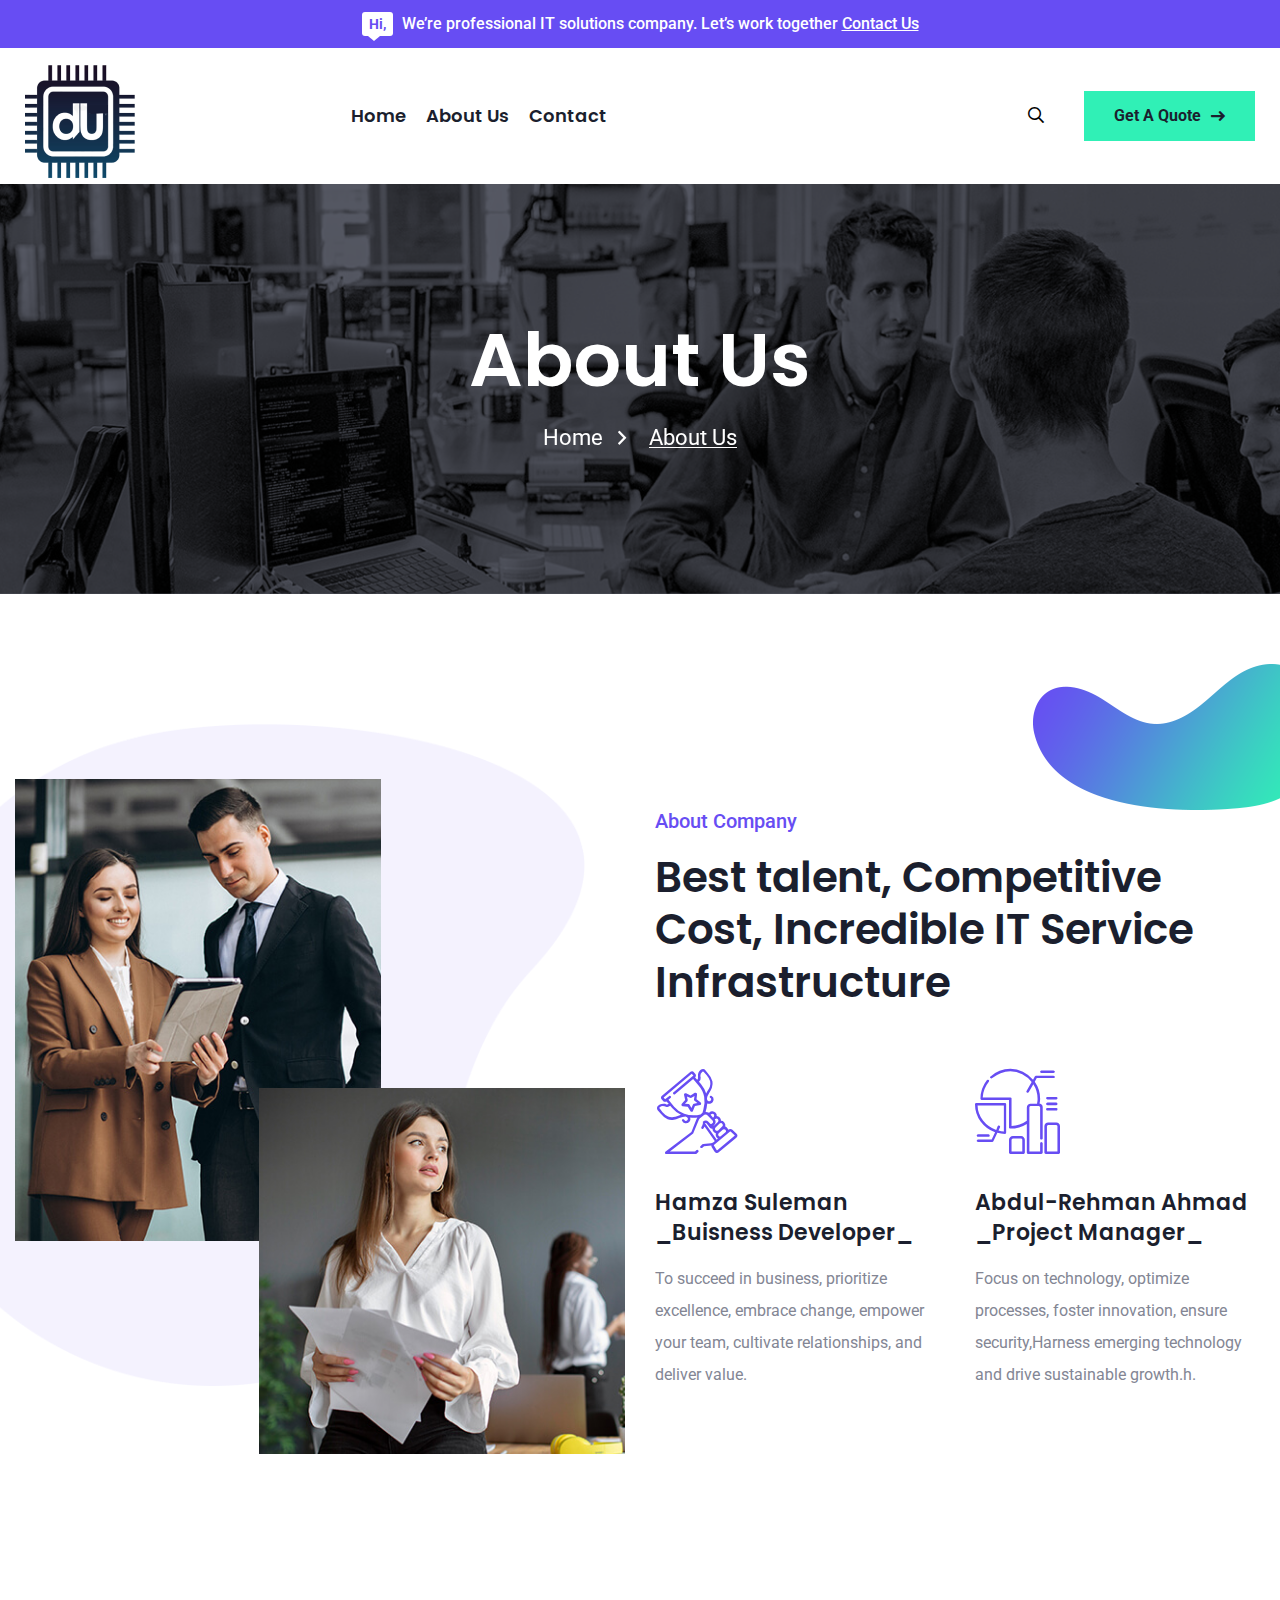
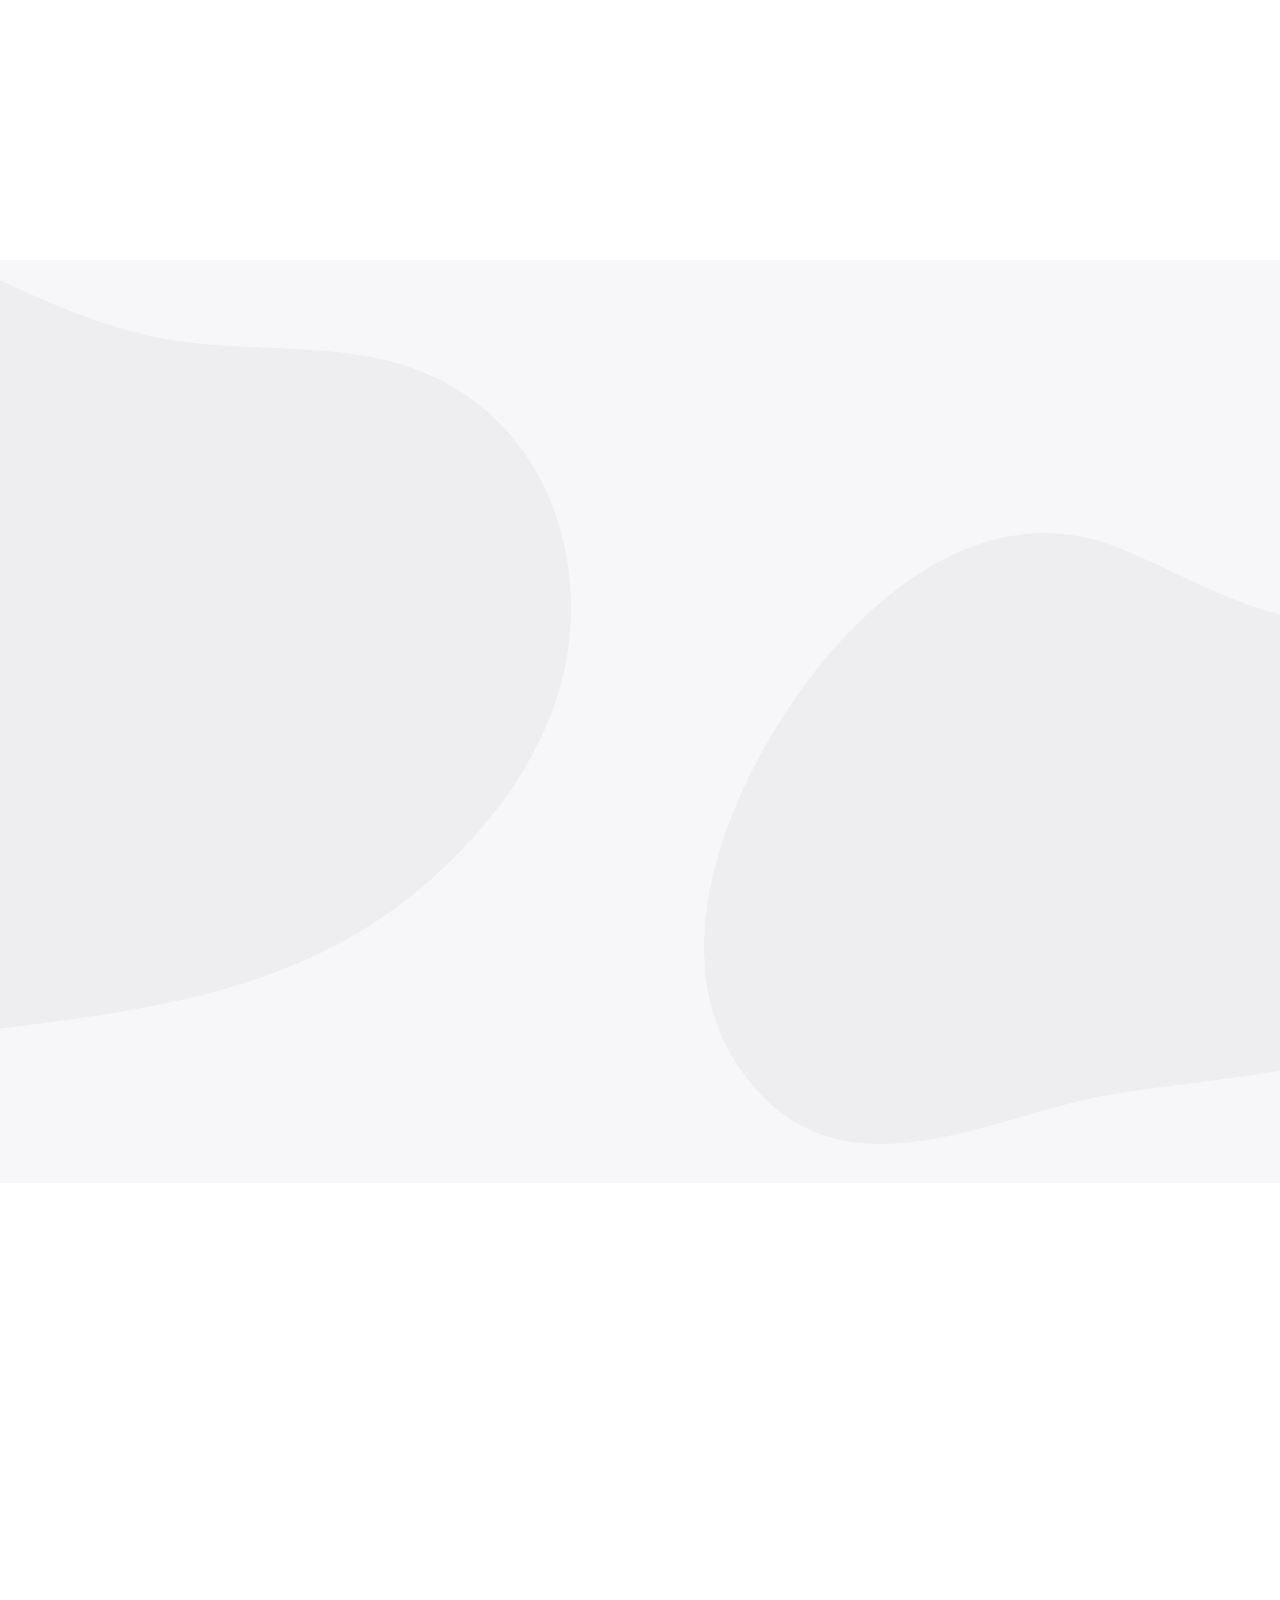
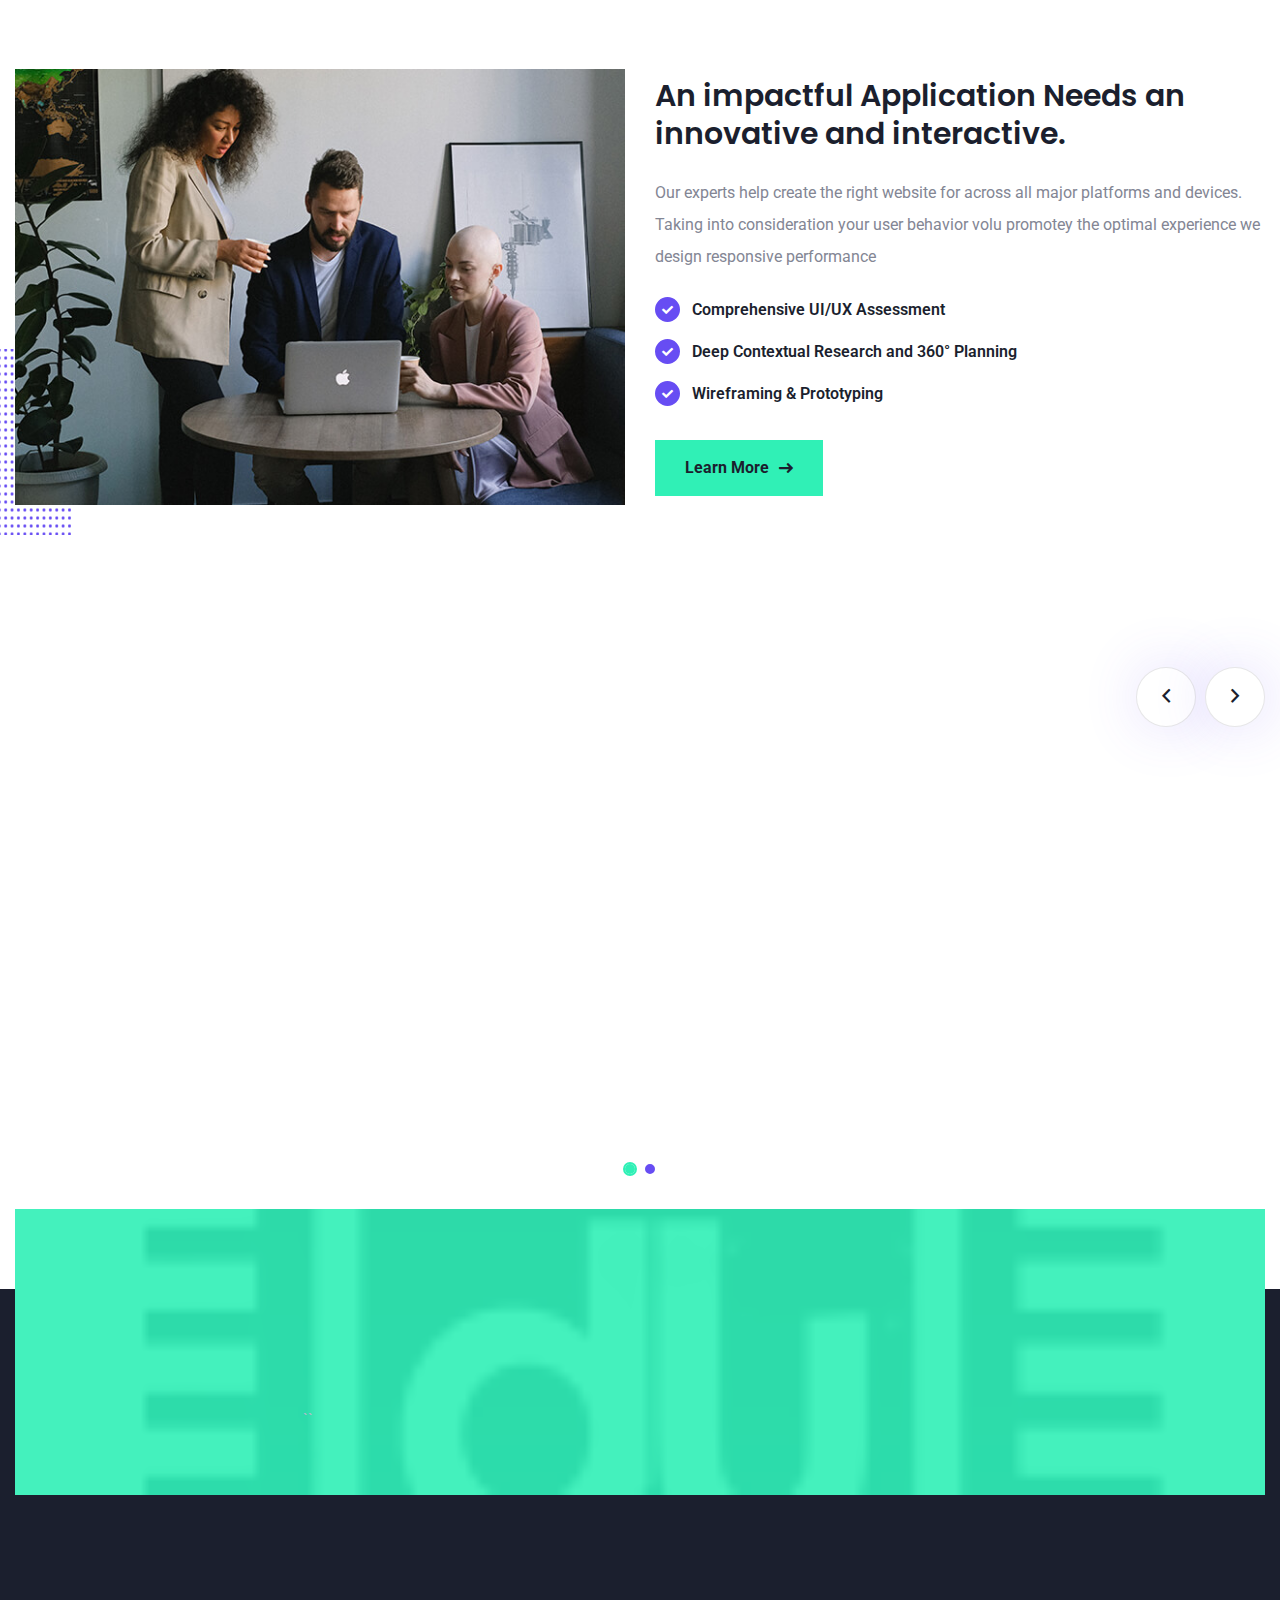
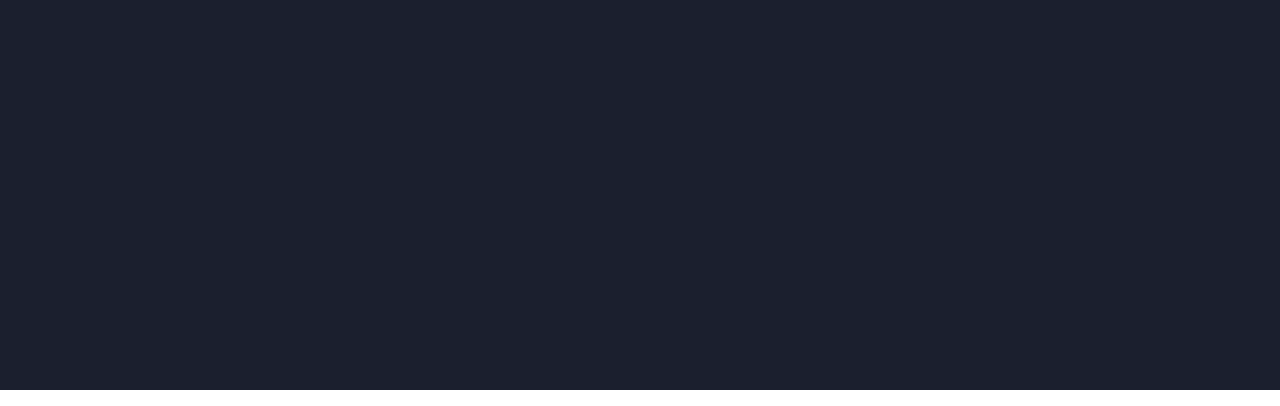
<file: about.html>
<!DOCTYPE html>
<html lang="zxx">

<!-- Mirrored from demo.webtend.net/html/jeena/about.html by HTTrack Website Copier/3.x [XR&CO'2014], Tue, 31 Jan 2023 18:23:25 GMT -->
<head>
    <!-- Required meta tags -->
    <meta charset="utf-8">
    <meta name="description" content="">
    <meta http-equiv="X-UA-Compatible" content="IE=edge">
    <meta name="viewport" content="width=device-width, initial-scale=1, shrink-to-fit=no">

    <!-- Title -->
    <title>Devunites - IT solutions & Services | About Us</title>
    <!-- Favicon Icon -->
    <link rel="shortcut icon" href="assets/images/logos/white.png" type="image/x-icon">
    <!-- Google Fonts -->
    <link href="https://fonts.googleapis.com/css2?family=Poppins:wght@500;600&amp;family=Roboto:wght@400;500;700&amp;display=swap" rel="stylesheet">
    
    <!-- Flaticon -->
    <link rel="stylesheet" href="assets/css/flaticon.min.css">
    <!-- Font Awesome -->
    <link rel="stylesheet" href="assets/css/fontawesome-5.14.0.min.css">
    <!-- Bootstrap -->
    <link rel="stylesheet" href="assets/css/bootstrap.min.css">
    <!-- Magnific Popup -->
    <link rel="stylesheet" href="assets/css/magnific-popup.min.css">
    <!-- Nice Select -->
    <link rel="stylesheet" href="assets/css/nice-select.min.css">
    <!-- Animate -->
    <link rel="stylesheet" href="assets/css/animate.min.css">
    <!-- Slick -->
    <link rel="stylesheet" href="assets/css/slick.min.css">
    <!-- Main Style -->
    <link rel="stylesheet" href="assets/css/style.css">
    
</head>
<body>
    <div class="page-wrapper">

        <!-- Preloader -->
        <div class="preloader"><div class="custom-loader"></div></div>

        <!-- main header -->
        <header class="main-header header-two">

           <div class="header-top-wrap bgc-secondary">
               <div class="container-fluid">
                   <div class="header-top">
                       <div class="text"><span class="hello">Hi,</span> We’re professional IT solutions company. Let’s work together <a href="contact.html">Contact Us</a></div>
                   </div>
               </div>
           </div>
           
            <!--Header-Upper-->
            <div class="header-upper bg-white">
                <div class="container-fluid clearfix">

                    <div class="header-inner rel d-flex align-items-center">
                        <div class="logo-outer">
                            <div class="logo"><a href="index.html"><img src="assets/images/logos/nvlogo.png" alt="Logo" title="Logo"></a></div>
                        </div>

                        <div class="nav-outer mx-auto clearfix">
                            <!-- Main Menu -->
                            <nav class="main-menu navbar-expand-lg">
                                <div class="navbar-header py-10">
                                   <div class="mobile-logo">
                                       <a href="index.html">
                                            <img src="assets/images/logos/logo.png" alt="Logo" title="Logo">
                                       </a>
                                   </div>
                                   
                                    <!-- Toggle Button -->
                                    <button type="button" class="navbar-toggle" data-bs-toggle="collapse" data-bs-target=".navbar-collapse">
                                        <span class="icon-bar"></span>
                                        <span class="icon-bar"></span>
                                        <span class="icon-bar"></span>
                                    </button>
                                </div>

                                <div class="navbar-collapse collapse clearfix">
                                    <ul class="navigation clearfix">
                                        <li class="dropdown"><a href="index.html">Home</a>
                                            <!-- <ul>
                                                <li><a href="index.html">IT Company</a></li>
                                                <li><a href="index2.html">IT Solutions</a></li>
                                                <li><a href="index3.html">IT Services</a></li>
                                                <li><a href="index4.html">IT Agency</a></li>
                                            </ul> -->
                                        </li>
                                        <li class="dropdown"><a href="about.html">about us</a>
                                            <!-- <ul>
                                                <li><a href="services.html">Services One</a></li>
                                                <li><a href="services2.html">Services Two</a></li>
                                                <li><a href="service-details.html">service details</a></li>
                                            </ul> -->
                                        </li>
                                        <!-- <li class="dropdown"><a href="#">Project</a>
                                            <ul>
                                                <li><a href="project-grid.html">Project Grid</a></li>
                                                <li><a href="project-masonry.html">Project Masonry.</a></li>
                                                <li><a href="project-details.html">Project Details</a></li>
                                            </ul>
                                        </li> -->
                                        <li class="dropdown"><a href="contact.html">contact</a>
                                            <!-- <ul>
                                                <li><a href="shop.html">shop grid</a></li>
                                                <li><a href="product-details.html">product details</a></li>
                                                <li><a href="cart.html">cart page</a></li>
                                                <li><a href="checkout.html">checkout</a></li>
                                            </ul> -->
                                        </li>
                                        <!-- <li class="dropdown"><a href="#">blog</a>
                                            <ul>
                                                <li><a href="blog.html">blog standard</a></li>
                                                <li><a href="blog-details.html">blog details</a></li>
                                            </ul>
                                        </li> -->
                                        <!-- <li class="dropdown"><a href="#">pages</a>
                                            <ul>
                                                <li><a href="about.html">About us</a></li>
                                                <li><a href="contact.html">Contact us</a></li>
                                                <li><a href="team.html">Team</a></li>
                                                <li><a href="faqs.html">faqs</a></li>
                                                <li><a href="pricing.html">Pricing Plan</a></li>
                                                <li><a href="404.html">404 error</a></li>
                                            </ul>
                                        </li> -->
                                    </ul>
                                </div>

                            </nav>
                            <!-- Main Menu End-->
                        </div>
                        
                        <!-- Nav Search -->
                        <div class="nav-search ms-xl-auto py-10">
                            <button class="far fa-search"></button>
                            <form action="#" class="hide">
                                <input type="text" placeholder="Search" class="searchbox" required="">
                                <button type="submit" class="searchbutton far fa-search"></button>
                            </form>
                        </div>
                        
                        <!-- Menu Button -->
                        <div class="menu-btns">
                           <a href="contact.html" class="theme-btn">Get a Quote <i class="fas fa-long-arrow-right"></i></a>
                        </div>
                        
                        <!-- Header Social -->
                        <div class="social-style-two">
                            <a href="#"><i class="fab fa-facebook-f"></i></a>
                            <a href="#"><i class="fab fa-twitter"></i></a>
                            <a href="#"><i class="fab fa-instagram"></i></a>
                            <a href="#"><i class="fab fa-linkedin-in"></i></a>
                        </div>
                    </div>
                </div>
            </div>
            <!--End Header Upper-->
        </header>
       
        
        <!-- Page Banner Start -->
        <section class="page-banner-area bgs-cover py-135 rpy-100" style="background-image: url(assets/images/background/banner.jpg);">
            <div class="container">
                <div class="banner-inner text-white text-center">
                    <h1 class="page-title wow fadeInUp delay-0-2s">About Us</h1>
                    <nav aria-label="breadcrumb">
                        <ol class="breadcrumb justify-content-center mb-5 wow fadeInUp delay-0-4s">
                            <li class="breadcrumb-item"><a href="index.html">home</a></li>
                            <li class="breadcrumb-item active">About Us</li>
                        </ol>
                    </nav>
                </div>
            </div>
        </section>
        <!-- Page Banner End -->
        
        
        <!-- About Area start -->
        <section class="about-area-five py-130 rpt-100 rpb-65 rel z-1">
            <div class="container">
                <div class="row align-items-center gap-100">
                    <div class="col-lg-6">
                        <div class="about-five-images mt-55 rel z-1 wow fadeInRight delay-0-2s">
                            <img src="assets/images/about/about-five1.jpg" alt="About">
                            <img src="assets/images/about/about-five2.jpg" alt="About">
                            <!-- <div class="experience-years">
                                <span class="years">25</span>
                                <h4>Years Of ExperienceIT Solutions</h4>
                            </div> -->
                            <img class="abut-bg-shape" src="assets/images/about/about-five-bg.png" alt="Shape">
                        </div>
                    </div>
                    <div class="col-lg-6">
                        <div class="about-content mt-55 rel z-1 wow fadeInLeft delay-0-2s">
                            <div class="section-title mb-60 rmb-40">
                                <span class="sub-title mb-15">About Company</span>
                                <h2>Best talent, Competitive Cost, Incredible IT Service Infrastructure</h2>
                            </div>
                            <div class="row gap-40">
                                <div class="col-md-6">
                                    <div class="service-item style-three">
                                        <div class="icon">
                                            <i class="flaticon-trophy"></i>
                                        </div>
                                        <h4><a href="service-details.html">Hamza Suleman _Buisness Developer_</a></h4>
                                        <p>To succeed in business, prioritize excellence, embrace change, empower your team, cultivate relationships, and deliver value.</p>
                                        <!-- <a href="service-details.html" class="read-more">Read More <i class="far fa-arrow-right"></i></a> -->
                                    </div>
                                </div>
                                <div class="col-md-6">
                                    <div class="service-item style-three">
                                        <div class="icon">
                                            <i class="flaticon-pie-chart"></i>
                                        </div>
                                        <h4><a href="service-details.html">  Abdul-Rehman Ahmad _Project Manager_</a></h4>
                                        <p>Focus on technology, optimize processes, foster innovation, ensure security,Harness emerging technology and drive sustainable growth.h.</p>
                                        <!-- <a href="service-details.html" class="read-more">Read More <i class="far fa-arrow-right"></i></a> -->
                                    </div>
                                </div>
                            </div>
                        </div>
                    </div>
                </div>
            </div>
        </section>
        <!-- About Area end -->
        
        
        <!-- Services Area start -->
        <section class="services-area-six pb-100 rpb-70 rel z-1">
            <div class="container">
                <div class="row">
                    <div class="col-lg-4 col-md-6">
                        <div class="service-item-six wow fadeInUp delay-0-2s">
                            <div class="icon"><i class="flaticon-agile"></i></div>
                            <h4><a href="service-details.html">Simplicity</a></h4>
                            <p>Devsunites thrives on simplicity: simple solutions, simple processes, simple communication.</p>
                        </div>
                    </div>
                    <div class="col-lg-4 col-md-6">
                        <div class="service-item-six wow fadeInUp delay-0-4s">
                            <div class="icon"><i class="flaticon-mission"></i></div>
                            <h4><a href="service-details.html">Social Good</a></h4>
                            <p>Our company is committed to social good, serving communities, empowering people, creating impact.</p>
                        </div>
                    </div>
                    <div class="col-lg-4 col-md-6">
                        <div class="service-item-six wow fadeInUp delay-0-6s">
                            <div class="icon"><i class="flaticon-mission-1"></i></div>
                            <h4><a href="service-details.html">Trust Partner</a></h4>
                            <p>Our company offers integrity, reliability, collaboration, results-driven.</p>
                        </div>
                    </div>
                </div>
            </div>
        </section>
        <!-- Services Area Three end -->
        
        
        <!-- Statistics Area start -->
        <!-- <section class="statistics-area-two rel z-2">
            <div class="container">
                <div class="statistics-inner style-two bgs-cover text-white p-80 pb-20" style="background-image: url(assets/images/background/statistics.jpg);">
                    <div class="row align-items-xl-start align-items-center">
                        <div class="col-xl-5 col-lg-6">
                            <div class="statistics-content mb-55 wow fadeInUp delay-0-2s">
                                <div class="section-title mb-30">
                                    <span class="sub-title mb-15">Company Statistics</span>
                                    <h2>Learn About Our Comapny Statistics</h2>
                                </div>
                                <a href="about.html" class="read-more">Learn More <i class="fas fa-long-arrow-right"></i></a>
                            </div>
                        </div>
                        <div class="col-xl-7 col-lg-6">
                            <div class="row">
                                <div class="col-xl-3 col-small col-6">
                                    <div class="counter-item counter-text-wrap wow fadeInDown delay-0-3s">
                                        <i class="flaticon-target"></i>
                                        <span class="count-text plus" data-speed="3000" data-stop="2563">0</span>
                                        <span class="counter-title">Project Complate</span>
                                    </div>
                                </div>
                                <div class="col-xl-3 col-small col-6">
                                    <div class="counter-item counter-text-wrap wow fadeInUp delay-0-3s">
                                        <i class="flaticon-target-audience"></i>
                                        <span class="count-text percent" data-speed="3000" data-stop="98.9">0</span>
                                        <span class="counter-title">Clinets Happy</span>
                                    </div>
                                </div>
                                <div class="col-xl-3 col-small col-6">
                                    <div class="counter-item counter-text-wrap wow fadeInDown delay-0-3s">
                                        <i class="flaticon-customer-experience"></i>
                                        <span class="count-text plus" data-speed="3000" data-stop="35.6">0</span>
                                        <span class="counter-title">Years Experience</span>
                                    </div>
                                </div>
                                <div class="col-xl-3 col-small col-6">
                                    <div class="counter-item counter-text-wrap wow fadeInUp delay-0-3s">
                                        <i class="flaticon-medal"></i>
                                        <span class="count-text k-plus" data-speed="3000" data-stop="63">0</span>
                                        <span class="counter-title">Award Winning</span>
                                    </div>
                                </div>
                            </div>
                        </div>
                    </div>
                </div>
            </div>
        </section> -->
        <!-- Statistics Area end -->
        
        
        <!-- Team Area start -->
        <section class="team-area-two pt-130 rpt-100 pb-100 rpb-70 rel z-1">
            <div class="container">
                <div class="section-title text-center mb-60 wow fadeInUp delay-0-2s">
                    <span class="sub-title mb-15">Team Member</span>
                    <h2>Amazing Team Members</h2>
                </div>
                <div class="row justify-content-center">
                    <div class="col-xl-3 col-lg-4 col-md-6">
                        <div class="team-member style-two wow fadeInUp delay-0-2s">
                            <img src="assets/images/logos/WhatsApp_Image_2023-03-31_at_7.png" alt="Team">
                            <h4>Hamza Suleiman</h4>
                            <span class="designation">Senior Consultant</span>
                            <!-- <div class="social-style-two">
                                <a href="#"><i class="fab fa-facebook-f"></i></a>
                                <a href="#"><i class="fab fa-twitter"></i></a> 
    
                                <a href="#"><i class="fab fa-instagram"></i></a>
                                <a href="#"><i class="fab fa-linkedin-in"></i></a>
                            </div> -->
                        </div>
                    </div>
                    <div class="col-xl-3 col-lg-4 col-md-6">
                        <div class="team-member style-two wow fadeInUp delay-0-4s">
                            <img src="assets/images/logos/image_18-removebg-preview (1).png" alt="Team">
                            <h4>Hammad Khaliq</h4>
                            <span class="designation">DevOps Engineer</span>
                            <!-- <div class="social-style-two">
                               <a href="#"><i class="fab fa-facebook-f"></i></a>
                                <a href="#"><i class="fab fa-twitter"></i></a> 
                                <a href="#"><i class="fab fa-instagram"></i></a>
                                <a href="#"><i class="fab fa-linkedin-in"></i></a>
                            </div> -->
                        </div>
                    </div>
                    <div class="col-xl-3 col-lg-4 col-md-6">
                        <div class="team-member style-two wow fadeInUp delay-0-6s">
                            <img src="assets/images/logos/Ar-removebg-preview 1.png" alt="Team">
                            <h4>Abdul Rehman</h4>
                            <span class="designation">Team Lead</span>
                            <!-- <div class="social-style-two">
                                 <a href="#"><i class="fab fa-facebook-f"></i></a>
                                <a href="#"><i class="fab fa-twitter"></i></a> 
                                <a href="https://www.linkedin.com/in/abdul-rehman-ahmad%F0%9F%91%A8%F0%9F%8F%BD%E2%80%8D%F0%9F%92%BB-5411b8205/"><i class="fab fa-instagram"></i></a>
                                <a href="#"><i class="fab fa-linkedin-in"></i></a>
                            </div> -->
                        </div>
                    </div>
                    <div class="col-xl-3 col-lg-4 col-md-6">
                        <div class="team-member style-two wow fadeInUp delay-0-8s">
                            <img src="assets/images/logos/2-removebg-preview 1 (1).png" alt="Team">
                            <h4>Salman Kamran</h4>
                            <span class="designation">Web Developer</span>
                            <!-- <div class="social-style-two">
                                <a href="#"><i class="fab fa-facebook-f"></i></a>
                                <a href="#"><i class="fab fa-twitter"></i></a> 
                                <a href="#"><i class="fab fa-instagram"></i></a>
                                <a href="#"><i class="fab fa-linkedin-in"></i></a>
                            </div> -->
                        </div>
                    </div>
                </div>
            </div>
            <div class="team-shapes">
                <img class="shape one" src="assets/images/team/team-shape-one.png" alt="Shape">
                <img class="shape two" src="assets/images/team/team-shape-two.png" alt="Shape">
            </div>
        </section>
        <!-- Team Area end -->
        
        
        <!-- Why Choose Us Area start -->
        <section class="why-choose-us-area py-130 rpy-100 rel z-1">
            <div class="container">
                <div class="row justify-content-center">
                    <div class="col-xl-8">
                        <div class="section-title text-center mb-45 wow fadeInUp delay-0-2s">
                            <span class="sub-title mb-15">Why Choose Us</span>
                            <h2>Top-Notch Software Development and Digital Transformation</h2>
                        </div>
                    </div>
                </div>
                <div class="why-choose-tab">
                    <ul class="nav nav-pills nav-fill mb-80 rmb-50 wow fadeInUp delay-0-4s">
                        <li class="nav-item">
                            <a class="nav-link active" data-bs-toggle="tab" href="#wc-tap1">
                                <i class="flaticon-creativity"></i> <span>UX/UI Design</span>
                            </a>
                        </li>
                        <li class="nav-item">
                            <a class="nav-link" data-bs-toggle="tab" href="#wc-tap2">
                                <i class="flaticon-test"></i> <span>Apps Development</span>
                            </a>
                        </li>
                        <li class="nav-item">
                            <a class="nav-link" data-bs-toggle="tab" href="#wc-tap3">
                                <i class="flaticon-cyber-security-1"></i> <span>Data Science(ML & AI)</span>
                            </a>
                        </li>
                        <li class="nav-item">
                            <a class="nav-link" data-bs-toggle="tab" href="#wc-tap4">
                                <i class="flaticon-support"></i> <span>Tech Support</span>
                            </a>
                        </li>
                    </ul>
                    <div class="tab-content">
                        <div class="tab-pane fade show active" id="wc-tap1">
                            <div class="row gap-90 align-items-center">
                                <div class="col-lg-6">
                                    <div class="why-choose-image rmb-55">
                                        <img src="assets/images/about/why-choose1.jpg" alt="Why Choose">
                                    </div>
                                </div>
                                <div class="col-lg-6">
                                    <div class="why-choose-content">
                                        <h3>An impactful Application Needs an innovative and interactive.</h3>
                                        <p>Our experts help create the right website for across all major platforms and devices. Taking into consideration your user behavior volu promotey the optimal experience we design responsive performance</p>
                                        <ul class="list-style-one pt-5">
                                            <li>Comprehensive UI/UX Assessment</li>
                                            <li>Deep Contextual Research and 360° Planning</li>
                                            <li>Wireframing & Prototyping</li>
                                        </ul>
                                        <a href="about.html" class="theme-btn mt-30">Learn More <i class="fas fa-long-arrow-right"></i></a>
                                    </div>
                                </div>
                            </div>
                        </div>
                        <div class="tab-pane fade" id="wc-tap2">
                            <div class="row gap-90 align-items-center">
                                <div class="col-lg-6">
                                    <div class="why-choose-content">
                                        <h3>An impactful Application Needs an innovative and interactive.</h3>
                                        <p>Our experts help create the right website for across all major platforms and devices. Taking into consideration your user behavior volu promotey the optimal experience we design responsive performance</p>
                                        <ul class="list-style-one pt-5">
                                            <li>Comprehensive UI/UX Assessment</li>
                                            <li>Deep Contextual Research and 360° Planning</li>
                                            <li>Wireframing & Prototyping</li>
                                        </ul>
                                        <a href="about.html" class="theme-btn mt-30">Learn More <i class="fas fa-long-arrow-right"></i></a>
                                    </div>
                                </div>
                                <div class="col-lg-6">
                                    <div class="why-choose-image rmt-55">
                                        <img src="assets/images/about/why-choose1.jpg" alt="Why Choose">
                                    </div>
                                </div>
                            </div>
                        </div>
                        <div class="tab-pane fade" id="wc-tap3">
                            <div class="row gap-90 align-items-center">
                                <div class="col-lg-6">
                                    <div class="why-choose-image rmb-55">
                                        <img src="assets/images/about/why-choose1.jpg" alt="Why Choose">
                                    </div>
                                </div>
                                <div class="col-lg-6">
                                    <div class="why-choose-content">
                                        <h3>An impactful Application Needs an innovative and interactive.</h3>
                                        <p>Our experts help create the right website for across all major platforms and devices. Taking into consideration your user behavior volu promotey the optimal experience we design responsive performance</p>
                                        <ul class="list-style-one pt-5">
                                            <li>Comprehensive UI/UX Assessment</li>
                                            <li>Deep Contextual Research and 360° Planning</li>
                                            <li>Wireframing & Prototyping</li>
                                        </ul>
                                        <a href="about.html" class="theme-btn mt-30">Learn More <i class="fas fa-long-arrow-right"></i></a>
                                    </div>
                                </div>
                            </div>
                        </div>
                        <div class="tab-pane fade" id="wc-tap4">
                            <div class="row gap-90 align-items-center">
                                <div class="col-lg-6">
                                    <div class="why-choose-content">
                                        <h3>An impactful Application Needs an innovative and interactive.</h3>
                                        <p>Our experts help create the right website for across all major platforms and devices. Taking into consideration your user behavior volu promotey the optimal experience we design responsive performance</p>
                                        <ul class="list-style-one pt-5">
                                            <li>Comprehensive UI/UX Assessment</li>
                                            <li>Deep Contextual Research and 360° Planning</li>
                                            <li>Wireframing & Prototyping</li>
                                        </ul>
                                        <a href="about.html" class="theme-btn mt-30">Learn More <i class="fas fa-long-arrow-right"></i></a>
                                    </div>
                                </div>
                                <div class="col-lg-6">
                                    <div class="why-choose-image rmt-55">
                                        <img src="assets/images/about/why-choose1.jpg" alt="Why Choose">
                                    </div>
                                </div>
                            </div>
                        </div>
                    </div>
                </div>
            </div>
        </section>
        <!-- Why Choose Us Area end -->
        
        
        <!-- Testimonials Area Two start -->
        <section class="testimonials-area-two pb-115 rpb-85 rel z-1">
            <div class="container">
                <div class="row justify-content-between align-items-end mb-30">
                    <div class="col-lg-8">
                        <div class="section-title mb-25 wow fadeInRight delay-0-2s">
                            <span class="sub-title mb-15">Clients Feedback</span>
                            <h2>What Our Clients Say Us</h2>
                        </div>
                    </div>
                    <div class="col-lg-4">
                        <div class="slider-arrow mb-25 text-lg-end">
                            <button class="testi-prev"><i class="far fa-angle-left"></i></button>
                            <button class="testi-next"><i class="far fa-angle-right"></i></button>
                        </div>
                    </div>
                </div>
                <div class="testimonial-slider">
                    <div class="testimonial-item wow fadeInUp delay-0-2s">
                        <div class="image">
                            <img src="assets/images/testimonials/testi-author1.jpg" alt="Author">
                        </div>
                        <div class="content">
                            <div class="testi-header">
                                <h4>Excellent Works</h4>
                                <div class="ratting">
                                    <i class="fas fa-star"></i>
                                    <i class="fas fa-star"></i>
                                    <i class="fas fa-star"></i>
                                    <i class="fas fa-star"></i>
                                    <i class="fas fa-star-half-alt"></i>
                                </div>
                            </div>
                            <div class="testi-text">
                                Sed ut perspiciatis unde omnis iste natus voluptatem accus antiume dolorem queauy antium totam aperiam eaque quaey abillosa inventore veritatis vitaec
                            </div>
                            <div class="testi-footer">
                                <div class="icon"><i class="flaticon-quotation"></i></div>
                                <div class="title">
                                    <h4>Andrew D. Bricker</h4>
                                    <span class="designation">CEO & Founder</span>
                                </div>
                            </div>
                        </div>
                    </div>
                    <div class="testimonial-item wow fadeInUp delay-0-4s">
                        <div class="content">
                            <div class="testi-header">
                                <h4>Excellent Works</h4>
                                <div class="ratting">
                                    <i class="fas fa-star"></i>
                                    <i class="fas fa-star"></i>
                                    <i class="fas fa-star"></i>
                                    <i class="fas fa-star"></i>
                                    <i class="fas fa-star-half-alt"></i>
                                </div>
                            </div>
                            <div class="testi-text">
                                On the other hand denounce righteous indignations and dislike men who beguiled and demoralized by the charms of pleasure moment blinded foresee
                            </div>
                            <div class="testi-footer">
                                <div class="icon"><i class="flaticon-quotation"></i></div>
                                <div class="title">
                                    <h4>Jose T. McMichael</h4>
                                    <span class="designation">Senior Manager</span>
                                </div>
                            </div>
                        </div>
                    </div>
                    <div class="testimonial-item wow fadeInUp delay-0-6s">
                        <div class="image">
                            <img src="assets/images/testimonials/testi-author4.jpg" alt="Author">
                        </div>
                        <div class="content">
                            <div class="testi-header">
                                <h4>Excellent Works</h4>
                                <div class="ratting">
                                    <i class="fas fa-star"></i>
                                    <i class="fas fa-star"></i>
                                    <i class="fas fa-star"></i>
                                    <i class="fas fa-star"></i>
                                    <i class="fas fa-star-half-alt"></i>
                                </div>
                            </div>
                            <div class="testi-text">
                                Unde omnis iste natus voluptatem accus antiume dolorem queauy antium totam aperiam eaque quaey abillosa inventore veritatis etuarchite beatae vitaec
                            </div>
                            <div class="testi-footer">
                                <div class="icon"><i class="flaticon-quotation"></i></div>
                                <div class="title">
                                    <h4>Andrew D. Bricker</h4>
                                    <span class="designation">CEO & Founder</span>
                                </div>
                            </div>
                        </div>
                    </div>
                </div>
            </div>
        </section>
        <!-- Testimonials Area Two end -->
        
        
        <!-- Partners Area start -->
        <!-- <div class="partners-area-three text-center rel z-1 pb-110 rpb-80">
            <div class="container">
                <hr class="mb-75">
                <div class="row row-cols-xl-5 row-cols-lg-4 row-cols-md-3 row-cols-2 justify-content-center">
                    <div class="col">
                        <a href="contact.html" class="partner-item-two wow fadeInUp delay-0-3s">
                            <img src="assets/images/partners/partner1.png" alt="Partner">
                        </a>
                    </div>
                    <div class="col">
                        <a href="contact.html" class="partner-item-two wow fadeInUp delay-0-4s">
                            <img src="assets/images/partners/partner2.png" alt="Partner">
                        </a>
                    </div>
                    <div class="col">
                        <a href="contact.html" class="partner-item-two wow fadeInUp delay-0-5s">
                            <img src="assets/images/partners/partner3.png" alt="Partner">
                        </a>
                    </div>
                    <div class="col">
                        <a href="contact.html" class="partner-item-two wow fadeInUp delay-0-6s">
                            <img src="assets/images/partners/partner4.png" alt="Partner">
                        </a>
                    </div>
                    <div class="col">
                        <a href="contact.html" class="partner-item-two wow fadeInUp delay-0-7s">
                            <img src="assets/images/partners/partner5.png" alt="Partner">
                        </a>
                    </div>
                </div>
                <hr class="mt-45">
            </div>
        </div> -->
        <!-- Partners Area end -->
        
        
        <!-- footer area start -->
        <footer class="main-footer bgc-gray footer-white rel z-1">
            <div class="footer-cta-wrap">
                <div class="container">
                    <div class="footer-cta-inner bgs-cover" style="background-image: url(assets/images/logos/white.png);">
                        <div class="section-title wow fadeInLeft delay-0-2s">
                            <span class="sub-title">Need Any Consultations ?</span>
                            <h2>We’re Ready to Growth IT Business</h2>
                        </div>
                        <a href="contact.html" class="theme-btn style-three wow fadeInRight delay-0-2s">Get Free Quote <i class="fas fa-long-arrow-right"></i></a>
                        <div class="hotline wow fadeInRight delay-0-2s">
                            <i class="fas fa-phone"></i>
                            <div class="content">
                                <span>Hotline</span><br>
                                <a href="callto:+000(123)45688">+92 307 4959396</a>
                            </div>
                        </div>``
                    </div>
                </div>
            </div>
            <div class="container">
                <div class="row medium-gap">
                    <div class="col-xl-3 col-sm-6">
                        <div class="footer-widget widget_about wow fadeInUp delay-0-2s">
                            <div class="footer-logo mb-30">
                                <a href="index.html"><img src="assets/images/logos/nvlogo.png" alt="Logo"></a>
                            </div>
                            <!-- <p>Sed perspiciatis unde omnste natus error voluptatem accusanti doloreue audantium totamrem aeriam.</p>
                            <a href="about.html" class="read-more">Learn More Us <i class="fas fa-long-arrow-right"></i></a> -->
                        </div>
                    </div>
                    <div class="col-xl-3 col-sm-6 order-xl-2">
                        <div class="footer-widget widget_newsletter wow fadeInUp delay-0-6s">
                            <!-- <h4 class="footer-title">Newsletter</h4>
                            <p>Sed perspiciatis unde omnste natus error voluptatem accusante.</p> -->
                            <form action="#">
                                <label for="email"><i class="far fa-envelope"></i></label>
                                <input id="email" type="email" placeholder="info@devunites.com" required>
                                <button>Sign Up</button>
                            </form>
                            <h5>Follow Us</h5>
                            <div class="social-style-one">
                                <a href="#"><i class="fab fa-facebook-f"></i></a>
                                <a href="#"><i class="fab fa-twitter"></i></a>
                                <a href="#"><i class="fab fa-instagram"></i></a>
                                <a href="#"><i class="fab fa-linkedin-in"></i></a>
                            </div>
                        </div>
                    </div>
                    <!-- <div class="col-xl-6">
                        <div class="row">
                            <div class="col-md-4 col-6 col-small">
                                <div class="footer-widget widget_nav_menu wow fadeInUp delay-0-3s">
                                    <h4 class="footer-title">Quick Links</h4>
                                    <ul class="list-style-two">
                                        <li><a href="about.html">Company History</a></li>
                                        <li><a href="about.html">About Company</a></li>
                                        <li><a href="services.html">Latest Services</a></li>
                                        <li><a href="project-grid.html">Popular Works</a></li>
                                        <li><a href="faqs.html">Asked Questions</a></li>
                                        <li><a href="blog.html">Blog & News</a></li>
                                        <li><a href="contact.html">Contact us</a></li>
                                    </ul>
                                </div>
                            </div> -->
                            <div class="col-md-4 col-6 col-small">
                                <div class="footer-widget widget_nav_menu wow fadeInUp delay-0-4s">
                                    <h4 class="footer-title">Services</h4>
                                    <ul class="list-style-two">
                                        <li><a href="service-details.html">Product Design</a></li>
                                        <li><a href="service-details.html">Design & Development</a></li>
                                        <li><a href="service-details.html">UX/UI Strategy</a></li>
                                        <li><a href="service-details.html">Search Engine</a></li>
                                        <li><a href="service-details.html">IT Consulting</a></li>
                                        <li><a href="service-details.html">Software Development</a></li>
                                        <li><a href="service-details.html">Business Analysis</a></li>
                                    </ul>
                                </div>
                            </div>
                            <!-- <div class="col-md-4 col-6 col-small">
                                <div class="footer-widget widget_nav_menu wow fadeInUp delay-0-5s">
                                    <h4 class="footer-title">Support</h4>
                                    <ul class="list-style-two">
                                        <li><a href="contact.html">Start Here</a></li>
                                        <li><a href="about.html">Style guide</a></li>
                                        <li><a href="404.html">404 Not Found</a></li>
                                        <li><a href="contact.html">Password Protected</a></li>
                                        <li><a href="contact.html">Licenses</a></li>
                                        <li><a href="contact.html">Changelog</a></li>
                                    </ul>
                                </div>
                            </div>
                        </div>
                    </div> -->
                </div>
            </div>
            <!-- <div class="footer-bottom bgc-black mt-20 pt-20">
                <div class="container">
                    <div class="row align-items-center">
                        <div class="col-lg-8">
                            <div class="footer-bottom-menu mb-10 wow fadeInRight delay-0-2s">
                                <ul>
                                    <li><a href="#">Buy Template</a></li>
                                    <li><a href="#">Version 1.2</a></li>
                                    <li><a href="#">Image Licenses</a></li>
                                    <li><a href="#">Instructions</a></li>
                                    <li><a href="#">Visit My Templates</a></li>
                                </ul>
                            </div>
                        </div> -->
                        <div class="col-lg-4">
                            <div class="copyright-text text-lg-end wow fadeInLeft delay-0-2s">
                                <p>© 2023 Devunites. All rights reserved.</p>
                            </div>
                        </div>
                    </div>
                </div>
            </div>
            <div class="footer-shapes">
                <img class="shape one" src="assets/images/footer/footer-bg-weve-shape.png" alt="Shape">
                <img class="shape two" src="assets/images/footer/footer-bg-line-shape.png" alt="Shape">
                <img class="shape three wow fadeInRight delay-0-8s" src="assets/images/footer/footer-right.png" alt="Shape">
            </div>
        </footer>
        <!-- footer area end -->
        <!-- footer area end -->
        
        
        <!-- Scroll Top Button -->
        <button class="scroll-top scroll-to-target" data-target="html"><span class="fas fa-angle-double-up"></span></button>

    </div>
    <!--End pagewrapper-->
   
    
    <!-- Jquery -->
    <script src="assets/js/jquery-3.6.0.min.js"></script>
    <!-- Bootstrap -->
    <script src="assets/js/bootstrap.min.js"></script>
    <!-- Appear Js -->
    <script src="assets/js/appear.min.js"></script>
    <!-- Slick -->
    <script src="assets/js/slick.min.js"></script>
    <!-- Magnific Popup -->
    <script src="assets/js/jquery.magnific-popup.min.js"></script>
    <!-- Nice Select -->
    <script src="assets/js/jquery.nice-select.min.js"></script>
    <!-- Image Loader -->
    <script src="assets/js/imagesloaded.pkgd.min.js"></script>
    <!-- Circle Progress -->
    <script src="assets/js/circle-progress.min.js"></script>
    <!-- Isotope -->
    <script src="assets/js/isotope.pkgd.min.js"></script>
    <!--  WOW Animation -->
    <script src="assets/js/wow.min.js"></script>
    <!-- Custom script -->
    <script src="assets/js/script.js"></script>

</body>

<!-- Mirrored from demo.webtend.net/html/jeena/about.html by HTTrack Website Copier/3.x [XR&CO'2014], Tue, 31 Jan 2023 18:23:29 GMT -->
</html>
</file>
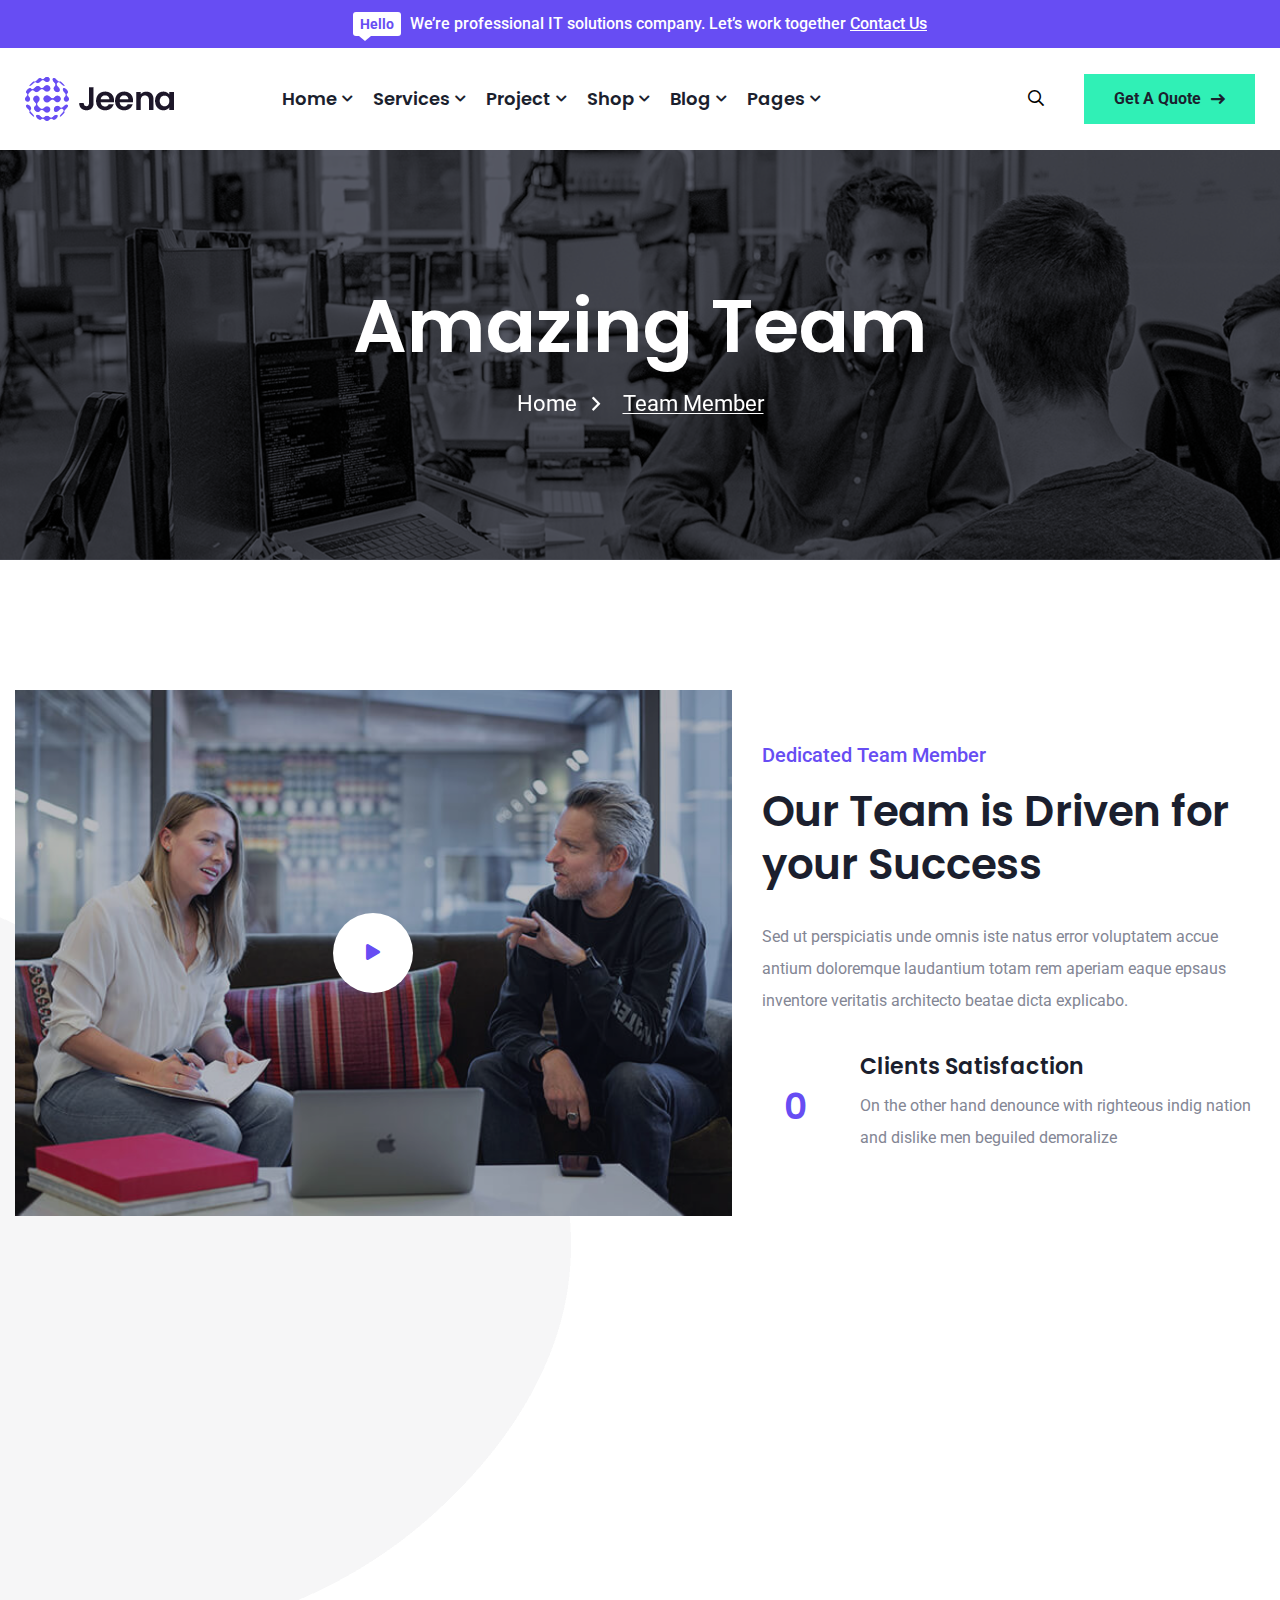
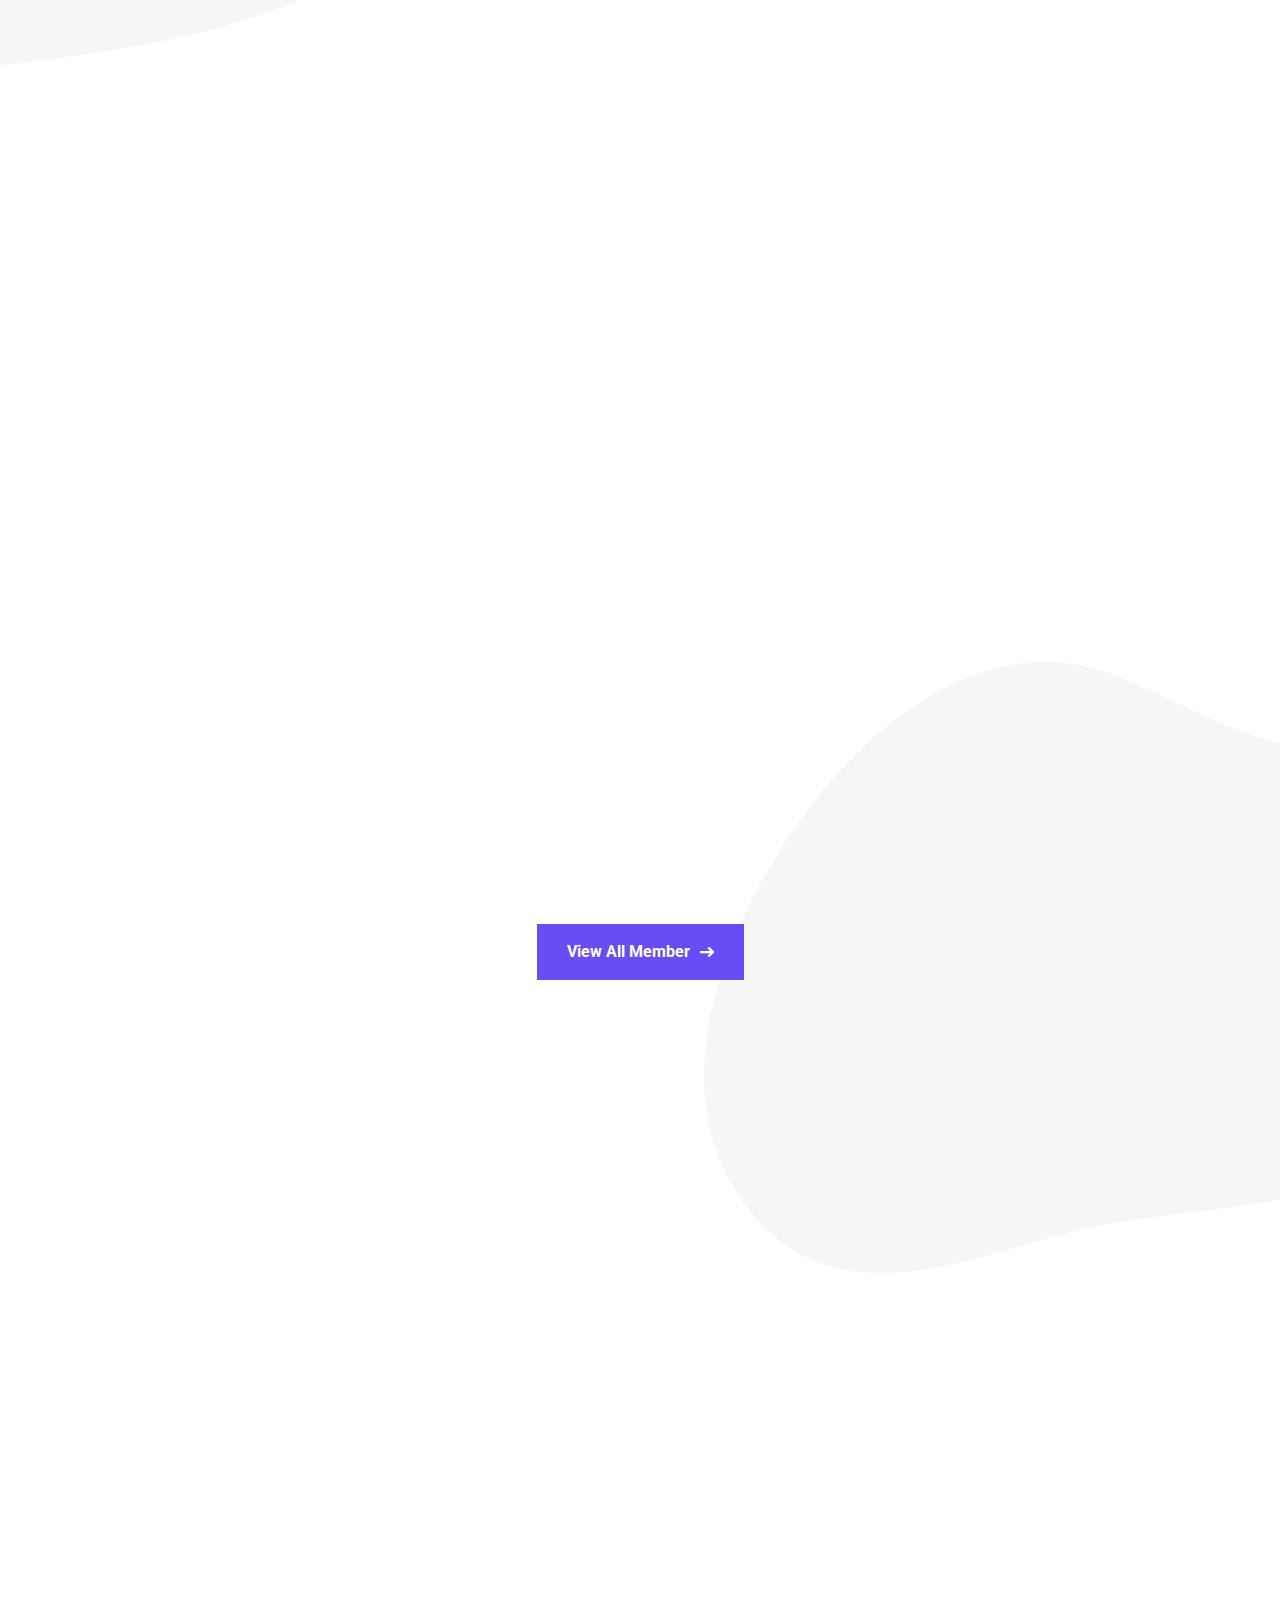
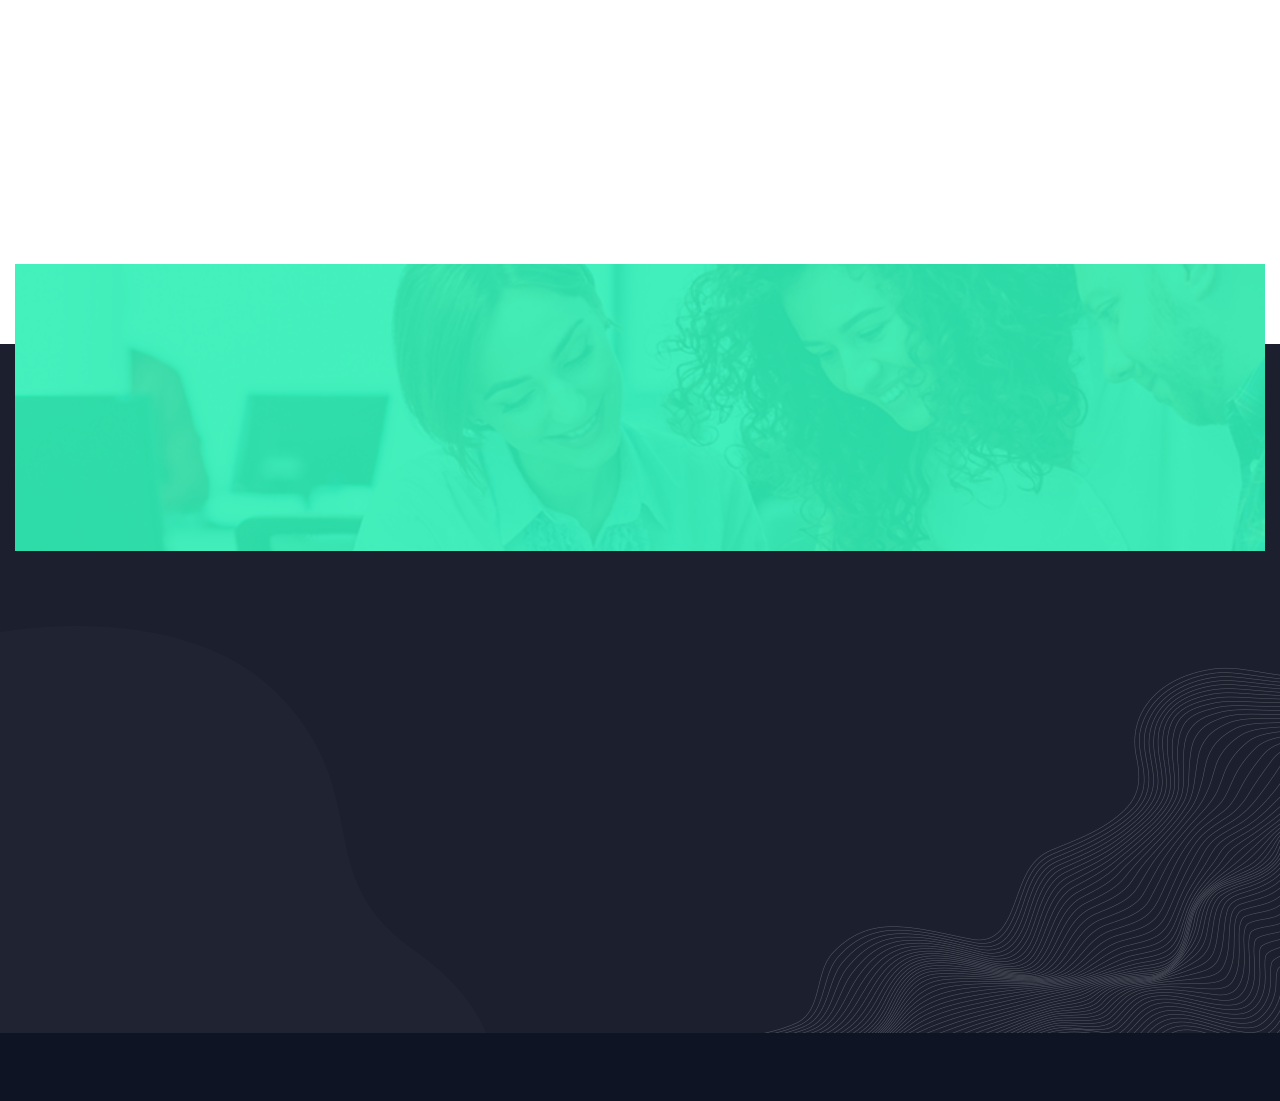
<file: team.html>
<!DOCTYPE html>
<html lang="zxx">

<!-- Mirrored from demo.webtend.net/html/jeena/team.html by HTTrack Website Copier/3.x [XR&CO'2014], Tue, 31 Jan 2023 18:23:29 GMT -->
<head>
    <!-- Required meta tags -->
    <meta charset="utf-8">
    <meta name="description" content="">
    <meta http-equiv="X-UA-Compatible" content="IE=edge">
    <meta name="viewport" content="width=device-width, initial-scale=1, shrink-to-fit=no">

    <!-- Title -->
    <title>Jeena - IT solutions & Services HTML Template || Team</title>
    <!-- Favicon Icon -->
    <link rel="shortcut icon" href="assets/images/favicon.png" type="image/x-icon">
    <!-- Google Fonts -->
    <link href="https://fonts.googleapis.com/css2?family=Poppins:wght@500;600&amp;family=Roboto:wght@400;500;700&amp;display=swap" rel="stylesheet">
    
    <!-- Flaticon -->
    <link rel="stylesheet" href="assets/css/flaticon.min.css">
    <!-- Font Awesome -->
    <link rel="stylesheet" href="assets/css/fontawesome-5.14.0.min.css">
    <!-- Bootstrap -->
    <link rel="stylesheet" href="assets/css/bootstrap.min.css">
    <!-- Magnific Popup -->
    <link rel="stylesheet" href="assets/css/magnific-popup.min.css">
    <!-- Nice Select -->
    <link rel="stylesheet" href="assets/css/nice-select.min.css">
    <!-- Animate -->
    <link rel="stylesheet" href="assets/css/animate.min.css">
    <!-- Slick -->
    <link rel="stylesheet" href="assets/css/slick.min.css">
    <!-- Main Style -->
    <link rel="stylesheet" href="assets/css/style.css">
    
</head>
<body>
    <div class="page-wrapper">

        <!-- Preloader -->
        <div class="preloader"><div class="custom-loader"></div></div>

        <!-- main header -->
        <header class="main-header header-two">

           <div class="header-top-wrap bgc-secondary">
               <div class="container-fluid">
                   <div class="header-top">
                       <div class="text"><span class="hello">Hello</span> We’re professional IT solutions company. Let’s work together <a href="contact.html">Contact Us</a></div>
                   </div>
               </div>
           </div>
           
            <!--Header-Upper-->
            <div class="header-upper bg-white">
                <div class="container-fluid clearfix">

                    <div class="header-inner rel d-flex align-items-center">
                        <div class="logo-outer">
                            <div class="logo"><a href="index.html"><img src="assets/images/logos/logo.png" alt="Logo" title="Logo"></a></div>
                        </div>

                        <div class="nav-outer mx-auto clearfix">
                            <!-- Main Menu -->
                            <nav class="main-menu navbar-expand-lg">
                                <div class="navbar-header py-10">
                                   <div class="mobile-logo">
                                       <a href="index.html">
                                            <img src="assets/images/logos/logo.png" alt="Logo" title="Logo">
                                       </a>
                                   </div>
                                   
                                    <!-- Toggle Button -->
                                    <button type="button" class="navbar-toggle" data-bs-toggle="collapse" data-bs-target=".navbar-collapse">
                                        <span class="icon-bar"></span>
                                        <span class="icon-bar"></span>
                                        <span class="icon-bar"></span>
                                    </button>
                                </div>

                                <div class="navbar-collapse collapse clearfix">
                                    <ul class="navigation clearfix">
                                        <li class="dropdown"><a href="#">Home</a>
                                            <ul>
                                                <li><a href="index.html">IT Company</a></li>
                                                <li><a href="index2.html">IT Solutions</a></li>
                                                <li><a href="index3.html">IT Services</a></li>
                                                <li><a href="index4.html">IT Agency</a></li>
                                            </ul>
                                        </li>
                                        <li class="dropdown"><a href="#">services</a>
                                            <ul>
                                                <li><a href="services.html">Services One</a></li>
                                                <li><a href="services2.html">Services Two</a></li>
                                                <li><a href="service-details.html">service details</a></li>
                                            </ul>
                                        </li>
                                        <li class="dropdown"><a href="#">Project</a>
                                            <ul>
                                                <li><a href="project-grid.html">Project Grid</a></li>
                                                <li><a href="project-masonry.html">Project Masonry.</a></li>
                                                <li><a href="project-details.html">Project Details</a></li>
                                            </ul>
                                        </li>
                                        <li class="dropdown"><a href="#">shop</a>
                                            <ul>
                                                <li><a href="shop.html">shop grid</a></li>
                                                <li><a href="product-details.html">product details</a></li>
                                                <li><a href="cart.html">cart page</a></li>
                                                <li><a href="checkout.html">checkout</a></li>
                                            </ul>
                                        </li>
                                        <li class="dropdown"><a href="#">blog</a>
                                            <ul>
                                                <li><a href="blog.html">blog standard</a></li>
                                                <li><a href="blog-details.html">blog details</a></li>
                                            </ul>
                                        </li>
                                        <li class="dropdown"><a href="#">pages</a>
                                            <ul>
                                                <li><a href="about.html">About us</a></li>
                                                <li><a href="contact.html">Contact us</a></li>
                                                <li><a href="team.html">Team</a></li>
                                                <li><a href="faqs.html">faqs</a></li>
                                                <li><a href="pricing.html">Pricing Plan</a></li>
                                                <li><a href="404.html">404 error</a></li>
                                            </ul>
                                        </li>
                                    </ul>
                                </div>

                            </nav>
                            <!-- Main Menu End-->
                        </div>
                        
                        <!-- Nav Search -->
                        <div class="nav-search ms-xl-auto py-10">
                            <button class="far fa-search"></button>
                            <form action="#" class="hide">
                                <input type="text" placeholder="Search" class="searchbox" required="">
                                <button type="submit" class="searchbutton far fa-search"></button>
                            </form>
                        </div>
                        
                        <!-- Menu Button -->
                        <div class="menu-btns">
                           <a href="contact.html" class="theme-btn">Get a Quote <i class="fas fa-long-arrow-right"></i></a>
                        </div>
                        
                        <!-- Header Social -->
                        <div class="social-style-two">
                            <a href="#"><i class="fab fa-facebook-f"></i></a>
                            <a href="#"><i class="fab fa-twitter"></i></a>
                            <a href="#"><i class="fab fa-instagram"></i></a>
                            <a href="#"><i class="fab fa-linkedin-in"></i></a>
                        </div>
                    </div>
                </div>
            </div>
            <!--End Header Upper-->
        </header>
       
        
        <!-- Page Banner Start -->
        <section class="page-banner-area bgs-cover py-135 rpy-100" style="background-image: url(assets/images/background/banner.jpg);">
            <div class="container">
                <div class="banner-inner text-white text-center">
                    <h1 class="page-title wow fadeInUp delay-0-2s">Amazing Team</h1>
                    <nav aria-label="breadcrumb">
                        <ol class="breadcrumb justify-content-center mb-5 wow fadeInUp delay-0-4s">
                            <li class="breadcrumb-item"><a href="index.html">home</a></li>
                            <li class="breadcrumb-item active">Team Member</li>
                        </ol>
                    </nav>
                </div>
            </div>
        </section>
        <!-- Page Banner End -->
        
        
        <!-- Team Top Area start -->
        <section class="team-top-area pt-75 rpt-45 rel z-2">
            <div class="container">
                <div class="row gap-80 align-items-center">
                    <div class="col-xl-7 col-lg-6">
                        <div class="team-top-video mt-55 wow fadeInRight delay-0-2s">
                            <img src="assets/images/team/team-page.jpg" alt="Team Page">
                            <a href="https://www.youtube.com/watch?v=9Y7ma241N8k" class="mfp-iframe video-play"><i class="fas fa-play"></i></a>
                        </div>
                    </div>
                    <div class="col-xl-5 col-lg-6">
                        <div class="team-top-content mt-55 wow fadeInLeft delay-0-2s">
                            <div class="section-title mb-30">
                                <span class="sub-title mb-15">Dedicated Team Member</span>
                                <h2>Our Team is Driven for your Success</h2>
                            </div>
                            <p>Sed ut perspiciatis unde omnis iste natus error voluptatem accue antium doloremque laudantium totam rem aperiam eaque epsaus inventore veritatis architecto beatae dicta explicabo.</p>
                            <div class="team-circle-progress mt-35">
                                <div class="circle-progress-counter">
                                    <span class="h2">0</span>
                                </div>
                                <div class="content">
                                    <h4>Clients Satisfaction</h4>
                                    <p>On the other hand denounce with righteous indig nation and dislike men beguiled demoralize</p>
                                </div>
                            </div>
                        </div>
                    </div>
                </div>
            </div>
        </section>
        <!-- Team Top Area end -->
        
        
        <!-- Team Area start -->
        <section class="team-page-area py-130 rpy-100 rel z-1">
            <div class="container">
                <div class="section-title text-center mb-60 wow fadeInUp delay-0-2s">
                    <span class="sub-title mb-15">Team Member</span>
                    <h2>Amazing Team Members</h2>
                </div>
                <div class="row justify-content-center">
                    <div class="col-xl-3 col-lg-4 col-md-6">
                        <div class="team-member style-two wow fadeInUp delay-0-2s">
                            <img src="assets/images/team/member1.jpg" alt="Team">
                            <h4>Johnathan P. Bailey</h4>
                            <span class="designation">UX/UI Designer</span>
                            <div class="social-style-two">
                                <a href="#"><i class="fab fa-facebook-f"></i></a>
                                <a href="#"><i class="fab fa-twitter"></i></a>
                                <a href="#"><i class="fab fa-instagram"></i></a>
                                <a href="#"><i class="fab fa-linkedin-in"></i></a>
                            </div>
                        </div>
                    </div>
                    <div class="col-xl-3 col-lg-4 col-md-6">
                        <div class="team-member style-two wow fadeInUp delay-0-4s">
                            <img src="assets/images/team/member2.jpg" alt="Team">
                            <h4>Mark M. Hughes</h4>
                            <span class="designation">Web Developer</span>
                            <div class="social-style-two">
                                <a href="#"><i class="fab fa-facebook-f"></i></a>
                                <a href="#"><i class="fab fa-twitter"></i></a>
                                <a href="#"><i class="fab fa-instagram"></i></a>
                                <a href="#"><i class="fab fa-linkedin-in"></i></a>
                            </div>
                        </div>
                    </div>
                    <div class="col-xl-3 col-lg-4 col-md-6">
                        <div class="team-member style-two wow fadeInUp delay-0-6s">
                            <img src="assets/images/team/member3.jpg" alt="Team">
                            <h4>Donald B. Mitchell</h4>
                            <span class="designation">Software Engineer</span>
                            <div class="social-style-two">
                                <a href="#"><i class="fab fa-facebook-f"></i></a>
                                <a href="#"><i class="fab fa-twitter"></i></a>
                                <a href="#"><i class="fab fa-instagram"></i></a>
                                <a href="#"><i class="fab fa-linkedin-in"></i></a>
                            </div>
                        </div>
                    </div>
                    <div class="col-xl-3 col-lg-4 col-md-6">
                        <div class="team-member style-two wow fadeInUp delay-0-8s">
                            <img src="assets/images/team/member4.jpg" alt="Team">
                            <h4>Bennie N. Bannister</h4>
                            <span class="designation">Senior Consultant</span>
                            <div class="social-style-two">
                                <a href="#"><i class="fab fa-facebook-f"></i></a>
                                <a href="#"><i class="fab fa-twitter"></i></a>
                                <a href="#"><i class="fab fa-instagram"></i></a>
                                <a href="#"><i class="fab fa-linkedin-in"></i></a>
                            </div>
                        </div>
                    </div>
                    <div class="col-xl-3 col-lg-4 col-md-6">
                        <div class="team-member style-two wow fadeInUp delay-0-2s">
                            <img src="assets/images/team/member5.jpg" alt="Team">
                            <h4>Federico M. Upton</h4>
                            <span class="designation">UX/UI Designer</span>
                            <div class="social-style-two">
                                <a href="#"><i class="fab fa-facebook-f"></i></a>
                                <a href="#"><i class="fab fa-twitter"></i></a>
                                <a href="#"><i class="fab fa-instagram"></i></a>
                                <a href="#"><i class="fab fa-linkedin-in"></i></a>
                            </div>
                        </div>
                    </div>
                    <div class="col-xl-3 col-lg-4 col-md-6">
                        <div class="team-member style-two wow fadeInUp delay-0-4s">
                            <img src="assets/images/team/member6.jpg" alt="Team">
                            <h4>Julio M. McDowell</h4>
                            <span class="designation">Web Developer</span>
                            <div class="social-style-two">
                                <a href="#"><i class="fab fa-facebook-f"></i></a>
                                <a href="#"><i class="fab fa-twitter"></i></a>
                                <a href="#"><i class="fab fa-instagram"></i></a>
                                <a href="#"><i class="fab fa-linkedin-in"></i></a>
                            </div>
                        </div>
                    </div>
                    <div class="col-xl-3 col-lg-4 col-md-6">
                        <div class="team-member style-two wow fadeInUp delay-0-6s">
                            <img src="assets/images/team/member7.jpg" alt="Team">
                            <h4>Michael S. Pearson</h4>
                            <span class="designation">Software Engineer</span>
                            <div class="social-style-two">
                                <a href="#"><i class="fab fa-facebook-f"></i></a>
                                <a href="#"><i class="fab fa-twitter"></i></a>
                                <a href="#"><i class="fab fa-instagram"></i></a>
                                <a href="#"><i class="fab fa-linkedin-in"></i></a>
                            </div>
                        </div>
                    </div>
                    <div class="col-xl-3 col-lg-4 col-md-6">
                        <div class="team-member style-two wow fadeInUp delay-0-8s">
                            <img src="assets/images/team/member8.jpg" alt="Team">
                            <h4>Kenneth L. Booth</h4>
                            <span class="designation">Senior Consultant</span>
                            <div class="social-style-two">
                                <a href="#"><i class="fab fa-facebook-f"></i></a>
                                <a href="#"><i class="fab fa-twitter"></i></a>
                                <a href="#"><i class="fab fa-instagram"></i></a>
                                <a href="#"><i class="fab fa-linkedin-in"></i></a>
                            </div>
                        </div>
                    </div>
                    <div class="col-lg-12">
                        <div class="view-all-btn pt-30 text-center">
                            <a href="team.html" class="theme-btn style-two">View All Member <i class="fas fa-long-arrow-right"></i></a>
                        </div>
                    </div>
                </div>
            </div>
            <div class="team-shapes">
                <img class="shape one" src="assets/images/team/team-shape-one.png" alt="Shape">
                <img class="shape two" src="assets/images/team/team-shape-two.png" alt="Shape">
            </div>
        </section>
        <!-- Team Area end -->
        
        
         <!-- FAQs Area start -->
        <section class="faq-area pb-130 rpb-100 rel z-1">
            <div class="container">
                <div class="row align-items-center justify-content-between">
                    <div class="col-xl-5 col-lg-6">
                        <div class="faq-content rmb-65 wow fadeInLeft delay-0-2s">
                            <div class="section-title mb-30">
                                <span class="sub-title mb-15">Faqs</span>
                                <h2>Frequently Asked Questions</h2>
                            </div>
                            <div class="faq-accordion style-two pt-20" id="faq-accordion">
                                <div class="accordion-item">
                                    <h5 class="accordion-header">
                                        <button class="accordion-button collapsed" data-bs-toggle="collapse" data-bs-target="#collapseOne">
                                            UX Principles Embedded Systems ?
                                        </button>
                                    </h5>
                                    <div id="collapseOne" class="accordion-collapse collapse" data-bs-parent="#faq-accordion">
                                        <div class="accordion-body">
                                            <p>Sed ut perspiciatis unde omnis iste natus error sit voluptatem accusantium doloremque laudantium totam aperiam eaquey quae abillo inventore</p>
                                        </div>
                                    </div>
                                </div>
                                <div class="accordion-item">
                                    <h5 class="accordion-header">
                                        <button class="accordion-button" data-bs-toggle="collapse" data-bs-target="#collapseTwo">
                                            Charity Conference Future Of Tech?
                                        </button>
                                    </h5>
                                    <div id="collapseTwo" class="accordion-collapse collapse show" data-bs-parent="#faq-accordion">
                                        <div class="accordion-body">
                                            <p>Sed ut perspiciatis unde omniste natus voluptatem accusantium doloremque laudantium totam rem aperiam quae abillo inventore veritatis quasi architecto beatae vitae dicta sunt explicabo.</p>
                                        </div>
                                    </div>
                                </div>
                                <div class="accordion-item">
                                    <h5 class="accordion-header">
                                        <button class="accordion-button collapsed" data-bs-toggle="collapse" data-bs-target="#collapseThree">
                                            Simplify Your Color Palette With CSS ?
                                        </button>
                                    </h5>
                                    <div id="collapseThree" class="accordion-collapse collapse" data-bs-parent="#faq-accordion">
                                        <div class="accordion-body">
                                            <p>Sed ut perspiciatis unde omnis iste natus error sit voluptatem accusantium doloremque laudantium totam aperiam eaquey quae abillo inventore</p>
                                        </div>
                                    </div>
                                </div>
                                <div class="accordion-item">
                                    <h5 class="accordion-header">
                                        <button class="accordion-button collapsed" data-bs-toggle="collapse" data-bs-target="#collapseFour">
                                            Build A Group Chat App With Vanilla JS ?
                                        </button>
                                    </h5>
                                    <div id="collapseFour" class="accordion-collapse collapse" data-bs-parent="#faq-accordion">
                                        <div class="accordion-body">
                                            <p>Sed ut perspiciatis unde omnis iste natus error sit voluptatem accusantium doloremque laudantium totam aperiam eaquey quae abillo inventore</p>
                                        </div>
                                    </div>
                                </div>
                            </div>
                        </div>
                    </div>
                    <div class="col-lg-6">
                        <div class="faq-images wow fadeInRight delay-0-2s">
                            <div class="logo"><a href="index.html"><img src="assets/images/logos/logo-one2.png" alt="Logo" title="Logo"></a></div>
                            <img src="assets/images/about/faq-right.jpg" alt="FAQs">
                        </div>
                    </div>
                </div>
            </div>
        </section>
        <!-- FAQs Area end -->
        
        
        <!-- footer area start -->
        <footer class="main-footer bgc-gray footer-white rel z-1 mt-80">
            <div class="footer-cta-wrap">
                <div class="container">
                    <div class="footer-cta-inner bgs-cover" style="background-image: url(assets/images/footer/footer-cta-bg.jpg);">
                        <div class="section-title wow fadeInLeft delay-0-2s">
                            <span class="sub-title">Need Any Consultations ?</span>
                            <h2>We’re Ready to Growth IT Business</h2>
                        </div>
                        <a href="contact.html" class="theme-btn style-three wow fadeInRight delay-0-2s">Get Free Quote <i class="fas fa-long-arrow-right"></i></a>
                        <div class="hotline wow fadeInRight delay-0-2s">
                            <i class="fas fa-phone"></i>
                            <div class="content">
                                <span>Hotline</span><br>
                                <a href="callto:+000(123)45688">+000 (123) 456 88</a>
                            </div>
                        </div>
                    </div>
                </div>
            </div>
            <div class="container">
                <div class="row medium-gap">
                    <div class="col-xl-3 col-sm-6">
                        <div class="footer-widget widget_about wow fadeInUp delay-0-2s">
                            <div class="footer-logo mb-30">
                                <a href="index.html"><img src="assets/images/logos/logo-one.png" alt="Logo"></a>
                            </div>
                            <!-- <p>Sed perspiciatis unde omnste natus error voluptatem accusanti doloreue audantium totamrem aeriam.</p>
                            <a href="about.html" class="read-more">Learn More Us <i class="fas fa-long-arrow-right"></i></a> -->
                        </div>
                    </div>
                    <div class="col-xl-3 col-sm-6 order-xl-2">
                        <div class="footer-widget widget_newsletter wow fadeInUp delay-0-6s">
                            <h4 class="footer-title">Newsletter</h4>
                            <!-- <p>Sed perspiciatis unde omnste natus error voluptatem accusante.</p> -->
                            <form action="#">
                                <label for="email"><i class="far fa-envelope"></i></label>
                                <input id="email" type="email" placeholder="support@gmail.com" required>
                                <button>Sign Up</button>
                            </form>
                            <h5>Follow Us</h5>
                            <div class="social-style-one">
                                <a href="#"><i class="fab fa-facebook-f"></i></a>
                                <a href="#"><i class="fab fa-twitter"></i></a>
                                <a href="#"><i class="fab fa-instagram"></i></a>
                                <a href="#"><i class="fab fa-linkedin-in"></i></a>
                            </div>
                        </div>
                    </div>
                    <div class="col-xl-6">
                        <div class="row">
                            <div class="col-md-4 col-6 col-small">
                                <div class="footer-widget widget_nav_menu wow fadeInUp delay-0-3s">
                                    <h4 class="footer-title">Quick Links</h4>
                                    <ul class="list-style-two">
                                        <li><a href="about.html">Company History</a></li>
                                        <li><a href="about.html">About Company</a></li>
                                        <li><a href="services.html">Latest Services</a></li>
                                        <li><a href="project-grid.html">Popular Works</a></li>
                                        <li><a href="faqs.html">Asked Questions</a></li>
                                        <li><a href="blog.html">Blog & News</a></li>
                                        <li><a href="contact.html">Contact us</a></li>
                                    </ul>
                                </div>
                            </div>
                            <div class="col-md-4 col-6 col-small">
                                <div class="footer-widget widget_nav_menu wow fadeInUp delay-0-4s">
                                    <h4 class="footer-title">Services</h4>
                                    <ul class="list-style-two">
                                        <li><a href="service-details.html">Product Design</a></li>
                                        <li><a href="service-details.html">Design & Development</a></li>
                                        <li><a href="service-details.html">UX/UI Strategy</a></li>
                                        <li><a href="service-details.html">Search Engine</a></li>
                                        <li><a href="service-details.html">IT Consulting</a></li>
                                        <li><a href="service-details.html">Software Development</a></li>
                                        <li><a href="service-details.html">Business Analysis</a></li>
                                    </ul>
                                </div>
                            </div>
                            <div class="col-md-4 col-6 col-small">
                                <div class="footer-widget widget_nav_menu wow fadeInUp delay-0-5s">
                                    <h4 class="footer-title">Support</h4>
                                    <ul class="list-style-two">
                                        <li><a href="contact.html">Start Here</a></li>
                                        <li><a href="about.html">Style guide</a></li>
                                        <li><a href="404.html">404 Not Found</a></li>
                                        <li><a href="contact.html">Password Protected</a></li>
                                        <li><a href="contact.html">Licenses</a></li>
                                        <li><a href="contact.html">Changelog</a></li>
                                    </ul>
                                </div>
                            </div>
                        </div>
                    </div>
                </div>
            </div>
            <div class="footer-bottom bgc-black mt-20 pt-20">
                <div class="container">
                    <div class="row align-items-center">
                        <div class="col-lg-8">
                            <div class="footer-bottom-menu mb-10 wow fadeInRight delay-0-2s">
                                <ul>
                                    <li><a href="#">Buy Template</a></li>
                                    <li><a href="#">Version 1.2</a></li>
                                    <li><a href="#">Image Licenses</a></li>
                                    <li><a href="#">Instructions</a></li>
                                    <li><a href="#">Visit My Templates</a></li>
                                </ul>
                            </div>
                        </div>
                        <div class="col-lg-4">
                            <div class="copyright-text text-lg-end wow fadeInLeft delay-0-2s">
                                <p>© 2023 Jeena. All rights reserved.</p>
                            </div>
                        </div>
                    </div>
                </div>
            </div>
            <div class="footer-shapes">
                <img class="shape one" src="assets/images/footer/footer-bg-weve-shape.png" alt="Shape">
                <img class="shape two" src="assets/images/footer/footer-bg-line-shape.png" alt="Shape">
                <img class="shape three wow fadeInRight delay-0-8s" src="assets/images/footer/footer-right.png" alt="Shape">
            </div>
        </footer>
        <!-- footer area end -->
        
        
        <!-- Scroll Top Button -->
        <button class="scroll-top scroll-to-target" data-target="html"><span class="fas fa-angle-double-up"></span></button>

    </div>
    <!--End pagewrapper-->
   
    
    <!-- Jquery -->
    <script src="assets/js/jquery-3.6.0.min.js"></script>
    <!-- Bootstrap -->
    <script src="assets/js/bootstrap.min.js"></script>
    <!-- Appear Js -->
    <script src="assets/js/appear.min.js"></script>
    <!-- Slick -->
    <script src="assets/js/slick.min.js"></script>
    <!-- Magnific Popup -->
    <script src="assets/js/jquery.magnific-popup.min.js"></script>
    <!-- Nice Select -->
    <script src="assets/js/jquery.nice-select.min.js"></script>
    <!-- Image Loader -->
    <script src="assets/js/imagesloaded.pkgd.min.js"></script>
    <!-- Circle Progress -->
    <script src="assets/js/circle-progress.min.js"></script>
    <!-- Isotope -->
    <script src="assets/js/isotope.pkgd.min.js"></script>
    <!--  WOW Animation -->
    <script src="assets/js/wow.min.js"></script>
    <!-- Custom script -->
    <script src="assets/js/script.js"></script>

</body>

<!-- Mirrored from demo.webtend.net/html/jeena/team.html by HTTrack Website Copier/3.x [XR&CO'2014], Tue, 31 Jan 2023 18:23:36 GMT -->
</html>
</file>
<file: assets/css/style.css>
@charset "UTF-8";
/*----------------------------------------------------------------------
    Template Name: Jeena - IT solutions & Services HTML Template
    Template URI: https://webtend.net/demo/html/jeena/
    Author: WebTend
    Author URI:  https://webtend.net/
    Version: 1.0

    Note: This is Main Style CSS File. */
/*----------------------------------------------------------------------
	CSS INDEX
	----------------------

    ## Default Style
    ## Common Classes
    ## Repeat Style
    ## Padding Margin
    ## Custom Animation
    ## Header style
    ## Hero Area
    ## Page Banner
    ## Main Slider
    ## About Area
    ## Services Area
    ## Features Style
    ## Partners Area
    ## Projects Area
    ## Work Process
    ## Team Members
    ## Counter Style
    ## Pricing Plan
    ## Testimonials
    ## Blog Area
    ## Contact Forms
    ## FAQs Area
    ## Shop
    ## Cart Checkout
    ## Videos Area
    ## Sidebar Widgets
    ## Main Footer */
/* -------------------------------------------------------------- */
/*******************************************************/
/******************* ## Default Style ******************/
/*******************************************************/
* {
  margin: 0;
  padding: 0;
  border: none;
  outline: none;
  -webkit-box-shadow: none;
  box-shadow: none; }

body {
  color: var(--base-color);
  background: white;
  font-weight: 400;
  line-height: 32px;
  font-size: 16px;
  font-family: "Roboto", sans-serif;
  --base-color: #838694;
  --heading-color: #1b1f2e;
  --primary-color: #30f0b6;
  --secondary-color: #674df3;
  --lighter-color: #f7f7f9;
  --border-color: rgba(21, 16, 31, 0.1); }

a {
  color: var(--base-color);
  cursor: pointer;
  outline: none;
  -webkit-transition: 0.5s;
  -o-transition: 0.5s;
  transition: 0.5s;
  text-decoration: none; }
  a:hover, a:focus, a:visited {
    text-decoration: none;
    outline: none; }
  a:hover {
    color: var(--primary-color); }

h1 a, h2 a, h3 a, h4 a, h5 a, h6 a {
  color: var(--heading-color); }

.text-white h1, .text-white h1 a,
.text-white h2, .text-white h2 a,
.text-white h3, .text-white h3 a,
.text-white h4, .text-white h4 a,
.text-white h5, .text-white h5 a,
.text-white h6, .text-white h6 a,
.text-white .h1, .text-white .h1 a,
.text-white .h2, .text-white .h2 a,
.text-white .h3, .text-white .h3 a,
.text-white .h4, .text-white .h4 a,
.text-white .h5, .text-white .h5 a,
.text-white .h6, .text-white .h6 a {
  color: white; }

ul, li {
  list-style: none;
  padding: 0;
  margin: 0; }

img {
  max-width: 100%;
  display: inline-block; }

mark {
  color: var(--secondary-color);
  background: transparent;
  text-decoration: underline; }

header:after, section:after, footer:after {
  display: block;
  clear: both;
  content: ""; }

/*======= Input Styles =======*/
input,
select,
textarea,
.nice-select,
.form-control {
  width: 100%;
  height: auto;
  border-radius: 5px;
  padding: 15px 30px;
  background-color: #fff;
  border: 1px solid var(--border-color); }

.nice-select {
  font-size: 18px;
  line-height: 1.3; }
  .nice-select:after {
    height: 8px;
    width: 8px;
    right: 25px;
    border-color: var(--heading-color); }
  .nice-select .current {
    font-weight: 500;
    color: var(--heading-color); }
  .nice-select .list {
    width: 100%;
    border-radius: 0; }

textarea {
  display: inherit;
  padding-top: 20px; }

label {
  cursor: pointer;
  font-weight: 500;
  margin-bottom: 5px;
  color: var(--base-color); }

.form-group {
  position: relative;
  margin-bottom: 20px; }

input:focus,
button:focus,
.form-control:focus {
  outline: none;
  -webkit-box-shadow: none;
  box-shadow: none;
  border-color: #cfdbf1; }

input[type=search]::-ms-clear {
  display: none;
  width: 0;
  height: 0; }

input[type=search]::-ms-reveal {
  display: none;
  width: 0;
  height: 0; }

input[type=search]::-webkit-search-decoration,
input[type=search]::-webkit-search-cancel-button,
input[type=search]::-webkit-search-results-button,
input[type=search]::-webkit-search-results-decoration {
  display: none; }

input[type=checkbox], input[type=radio] {
  height: auto;
  width: auto; }

/*******************************************************/
/******************  ## Common Classes *****************/
/*******************************************************/
.page-wrapper {
  position: relative;
  z-index: 9;
  width: 100%;
  margin: 0 auto;
  overflow: hidden;
  min-width: 300px; }

@media only screen and (min-width: 1200px) {
  .container {
    max-width: 1320px;
    padding-left: 15px;
    padding-right: 15px; }
    .container.container-1440 {
      max-width: 1470px; } }

@media only screen and (min-width: 576px) {
  .container-fluid {
    padding-left: 25px;
    padding-right: 25px; } }

@media only screen and (min-width: 1400px) {
  .container-fluid {
    padding-left: 70px;
    padding-right: 70px; } }

@media only screen and (max-width: 375px) {
  .col-small {
    -webkit-box-flex: 0;
    -ms-flex: 0 0 100%;
    flex: 0 0 100%;
    max-width: 100%; } }

.row {
  --bs-gutter-x: 30px; }

.no-gap {
  --bs-gutter-x: 0; }

@media only screen and (min-width: 1400px) {
  .gap-10 {
    --bs-gutter-x: 10px; } }

@media only screen and (min-width: 1400px) {
  .gap-20 {
    --bs-gutter-x: 20px; } }

@media only screen and (min-width: 1400px) {
  .gap-30 {
    --bs-gutter-x: 30px; } }

@media only screen and (min-width: 1400px) {
  .gap-40 {
    --bs-gutter-x: 40px; } }

@media only screen and (min-width: 1400px) {
  .gap-50 {
    --bs-gutter-x: 50px; } }

@media only screen and (min-width: 1400px) {
  .gap-60 {
    --bs-gutter-x: 60px; } }

@media only screen and (min-width: 1400px) {
  .gap-70 {
    --bs-gutter-x: 70px; } }

@media only screen and (min-width: 1400px) {
  .gap-80 {
    --bs-gutter-x: 80px; } }

@media only screen and (min-width: 1400px) {
  .gap-90 {
    --bs-gutter-x: 90px; } }

@media only screen and (min-width: 1400px) {
  .gap-100 {
    --bs-gutter-x: 100px; } }

@media only screen and (min-width: 1200px) {
  .row-cols-xl-7 > * {
    width: 14.2857%;
    -webkit-box-flex: 0;
    -ms-flex: 0 0 auto;
    flex: 0 0 auto; } }

/** Section Title style **/
.section-title {
  margin-top: -7px;
  position: relative; }
  .section-title .sub-title {
    font-size: 20px;
    font-weight: 500;
    display: inline-block;
    color: var(--secondary-color); }
  @media only screen and (max-width: 767px) {
    .section-title h2 {
      font-size: 35px; } }
  @media only screen and (max-width: 479px) {
    .section-title h2 {
      font-size: 30px;
      line-height: 1.3; } }
  @media only screen and (max-width: 479px) {
    .section-title h3 {
      font-size: 25px; } }
  .section-title .bg-text {
    font-size: 16vw;
    position: absolute;
    left: 50%;
    top: 50%;
    -webkit-transform: translate(-50%, -50%);
    -ms-transform: translate(-50%, -50%);
    transform: translate(-50%, -50%);
    z-index: -1;
    opacity: 0.05;
    top: 65%; }
  .section-title.text-center .bg-text {
    color: white; }

/** Button style **/
.theme-btn,
a.theme-btn {
  z-index: 1;
  cursor: pointer;
  overflow: hidden;
  -webkit-transition: 0.5s;
  -o-transition: 0.5s;
  transition: 0.5s;
  font-weight: 700;
  text-align: center;
  padding: 12px 30px;
  -webkit-box-align: center;
  -ms-flex-align: center;
  align-items: center;
  position: relative;
  display: -webkit-inline-box;
  display: -ms-inline-flexbox;
  display: inline-flex;
  color: var(--heading-color);
  -webkit-box-pack: center;
  -ms-flex-pack: center;
  justify-content: center;
  text-transform: capitalize;
  background: var(--secondary-color); }
  .theme-btn i,
  a.theme-btn i {
    -webkit-transition: 0.5s;
    -o-transition: 0.5s;
    transition: 0.5s;
    margin-left: 10px; }
  .theme-btn:after,
  a.theme-btn:after {
    content: '';
    width: calc(100% + 5px);
    height: calc(100% + 5px);
    z-index: -1;
    left: 50%;
    top: 50%;
    -webkit-transition: 0.75s;
    -o-transition: 0.75s;
    transition: 0.75s;
    position: absolute;
    background: var(--primary-color);
    -webkit-transform: translate(-50%, -50%) scale(1);
    -ms-transform: translate(-50%, -50%) scale(1);
    transform: translate(-50%, -50%) scale(1); }
  .theme-btn:hover,
  a.theme-btn:hover {
    color: white; }
    .theme-btn:hover:after,
    a.theme-btn:hover:after {
      border-radius: 50%;
      -webkit-transform: translate(-50%, -50%) scale(0);
      -ms-transform: translate(-50%, -50%) scale(0);
      transform: translate(-50%, -50%) scale(0); }
    .theme-btn:hover i,
    a.theme-btn:hover i {
      margin-left: 13px;
      margin-right: -3px; }
  .theme-btn.style-two,
  a.theme-btn.style-two {
    color: white;
    background: var(--primary-color); }
    .theme-btn.style-two:after,
    a.theme-btn.style-two:after {
      background: var(--secondary-color); }
    .theme-btn.style-two:hover,
    a.theme-btn.style-two:hover {
      color: var(--heading-color); }
  .theme-btn.style-three,
  a.theme-btn.style-three {
    color: white;
    background: var(--secondary-color); }
    .theme-btn.style-three:after,
    a.theme-btn.style-three:after {
      background: var(--heading-color); }
  .theme-btn.style-four,
  a.theme-btn.style-four {
    color: var(--heading-color);
    background: transparent;
    border: 1px solid var(--border-color); }
    .theme-btn.style-four:not(:hover):after,
    a.theme-btn.style-four:not(:hover):after {
      background: transparent; }
  @media only screen and (max-width: 575px) {
    .theme-btn,
    a.theme-btn {
      padding: 9px 25px; } }

/* Details Btn */
.details-btn {
  font-size: 22px;
  width: 70px;
  height: 70px;
  background: white;
  line-height: 70px;
  border-radius: 50%;
  text-align: center;
  display: inline-block;
  color: var(--primary-color); }
  @media only screen and (max-width: 479px) {
    .details-btn {
      width: 45px;
      height: 45px;
      font-size: 16px;
      line-height: 45px; } }

/* Read More */
.read-more {
  font-weight: 500;
  -webkit-box-align: center;
  -ms-flex-align: center;
  align-items: center;
  display: -webkit-inline-box;
  display: -ms-inline-flexbox;
  display: inline-flex;
  text-decoration: underline;
  text-transform: capitalize; }
  .read-more i {
    float: right;
    font-weight: 400;
    margin-left: 7px;
    -webkit-transition: 0.5s;
    -o-transition: 0.5s;
    transition: 0.5s; }
  .read-more:hover {
    color: var(--secondary-color);
    text-decoration: underline; }
    .read-more:hover i {
      margin-left: 10px; }

/* List style One */
.list-style-one li {
  display: -webkit-box;
  display: -ms-flexbox;
  display: flex;
  font-weight: 500;
  color: var(--heading-color); }
  .list-style-one li:not(:last-child) {
    margin-bottom: 8px; }
  .list-style-one li:before {
    -webkit-box-flex: 0;
    -ms-flex: none;
    flex: none;
    width: 20px;
    height: 20px;
    font-size: 11px;
    margin-top: 6px;
    content: "\f00c";
    font-weight: 600;
    line-height: 16px;
    border: 2px solid;
    text-align: center;
    margin-right: 12px;
    border-radius: 50%;
    color: var(--secondary-color);
    font-family: 'Font Awesome 5 Pro'; }

/* List style Two */
.list-style-two li:not(:last-child) {
  margin-bottom: 8px; }

.list-style-two li a {
  position: relative; }
  .list-style-two li a:before {
    content: "\f101";
    position: absolute;
    left: 0;
    opacity: 0;
    -webkit-transition: 0.5s;
    -o-transition: 0.5s;
    transition: 0.5s;
    font-family: "Font Awesome 5 Pro"; }
  .list-style-two li a:hover {
    padding-left: 20px;
    text-decoration: underline; }
    .list-style-two li a:hover:before {
      opacity: 1; }

/* List style Three */
.list-style-three li:not(:last-child) {
  margin-bottom: 4px; }

.list-style-three li:before {
  content: "\f101";
  margin-right: 10px;
  font-family: 'Font Awesome 5 Pro'; }

/** Social Link One **/
.social-style-one {
  -ms-flex-wrap: wrap;
  flex-wrap: wrap;
  display: -webkit-inline-box;
  display: -ms-inline-flexbox;
  display: inline-flex;
  margin-left: -10px;
  margin-right: -10px; }
  .social-style-one a {
    margin-left: 10px;
    margin-right: 10px; }

/** Social Link Two **/
.social-style-two {
  -ms-flex-wrap: wrap;
  flex-wrap: wrap;
  display: -webkit-inline-box;
  display: -ms-inline-flexbox;
  display: inline-flex;
  margin-left: -5px;
  margin-right: -5px; }
  .social-style-two a {
    margin-left: 5px;
    margin-right: 5px;
    color: var(--secondary-color);
    width: 40px;
    height: 40px;
    background: var(--lighter-color);
    line-height: 40px;
    border-radius: 50%;
    text-align: center; }
    .social-style-two a:hover {
      color: white;
      background: var(--secondary-color); }

/** Social Link Three **/
.social-style-three {
  -ms-flex-wrap: wrap;
  flex-wrap: wrap;
  display: -webkit-inline-box;
  display: -ms-inline-flexbox;
  display: inline-flex;
  margin-left: -7.5px;
  margin-right: -7.5px; }
  .social-style-three a {
    margin-left: 7.5px;
    margin-right: 7.5px; }
    .social-style-three a:hover {
      color: var(--secondary-color); }

/** Tab Style One **/
.tab-style-one {
  border-bottom: 1px solid var(--border-color); }
  .tab-style-one .nav-link {
    font-size: 18px;
    border-radius: 0;
    padding-left: 0;
    padding-right: 0;
    margin-bottom: -1px;
    background: transparent;
    border-bottom: 2px solid transparent; }
    @media only screen and (min-width: 1200px) {
      .tab-style-one .nav-link {
        padding-bottom: 25px; } }
    @media only screen and (max-width: 575px) {
      .tab-style-one .nav-link {
        font-size: 16px; } }
    .tab-style-one .nav-link.active {
      color: var(--secondary-color);
      border-bottom-color: var(--secondary-color); }
  .tab-style-one .nav-item:not(:last-child) {
    margin-right: 40px; }
    @media only screen and (max-width: 767px) {
      .tab-style-one .nav-item:not(:last-child) {
        margin-right: 20px; } }

/*** Preloader style ** */
.preloader {
  position: fixed;
  left: 0;
  top: 0;
  width: 100%;
  height: 100%;
  z-index: 9999999;
  display: -webkit-box;
  display: -ms-flexbox;
  display: flex;
  -webkit-box-align: center;
  -ms-flex-align: center;
  align-items: center;
  -webkit-box-pack: center;
  -ms-flex-pack: center;
  justify-content: center;
  background-color: #FFFFFF;
  background-repeat: no-repeat;
  background-position: center center; }
  .preloader .custom-loader {
    width: 55px;
    aspect-ratio: 1;
    --c: conic-gradient(from -90deg, #30f0b6 90deg, #0000 0);
    background: var(--c), var(--c);
    background-size: 40% 40%;
    -webkit-animation: preloader 1s infinite alternate;
    animation: preloader 1s infinite alternate; }

@-webkit-keyframes preloader {
  0%,
  10% {
    background-position: 0 0, 0 calc(100%/3); }
  50% {
    background-position: 0 0, calc(100%/3) calc(100%/3); }
  90%,
  100% {
    background-position: 0 0, calc(100%/3) 0; } }

@keyframes preloader {
  0%,
  10% {
    background-position: 0 0, 0 calc(100%/3); }
  50% {
    background-position: 0 0, calc(100%/3) calc(100%/3); }
  90%,
  100% {
    background-position: 0 0, calc(100%/3) 0; } }

/* Pagination */
.pagination {
  -webkit-box-align: center;
  -ms-flex-align: center;
  align-items: center;
  margin-left: -5px;
  margin-right: -5px; }
  .pagination li {
    margin: 10px 5px 0; }
    .pagination li a,
    .pagination li .page-link {
      padding: 0;
      width: 45px;
      height: 45px;
      -webkit-box-shadow: none;
      box-shadow: none;
      font-weight: 600;
      line-height: 43px;
      text-align: center;
      border-radius: 50%;
      color: var(--heading-color);
      border: 2px solid var(--border-color); }
    .pagination li.disabled .page-link, .pagination li:last-child .page-link {
      border-radius: 50%; }
    .pagination li.active .page-link, .pagination li:hover:not(.disabled) .page-link {
      color: white;
      background: var(--secondary-color);
      border-color: var(--secondary-color); }

/* Rating */
.ratting {
  line-height: 1;
  -webkit-box-align: center;
  -ms-flex-align: center;
  align-items: center;
  display: -webkit-inline-box;
  display: -ms-inline-flexbox;
  display: inline-flex; }
  .ratting i {
    margin: 3px;
    color: #f1b000;
    font-size: 14px; }

/*** Slick Dots ***/
.slick-arrow {
  width: 60px;
  height: 60px;
  font-size: 22px;
  -webkit-transition: 0.5s;
  -o-transition: 0.5s;
  transition: 0.5s;
  background: white;
  border-radius: 50%;
  color: var(--heading-color);
  -webkit-box-shadow: 3px 0 60px rgba(103, 77, 243, 0.2);
  box-shadow: 3px 0 60px rgba(103, 77, 243, 0.2); }
  .slick-arrow:focus, .slick-arrow:hover {
    background: var(--primary-color); }

.slider-arrow .slick-arrow {
  border: 1px solid var(--border-color); }
  .slider-arrow .slick-arrow:not(:last-child) {
    margin-right: 5px; }
  .slider-arrow .slick-arrow:focus, .slider-arrow .slick-arrow:hover {
    color: white;
    background: var(--secondary-color);
    border-color: var(--secondary-color); }

/*** Slick Dots ***/
.slick-dots {
  -ms-flex-wrap: wrap;
  flex-wrap: wrap;
  margin-top: 20px;
  display: -webkit-box;
  display: -ms-flexbox;
  display: flex;
  -webkit-box-align: center;
  -ms-flex-align: center;
  align-items: center;
  -webkit-box-pack: center;
  -ms-flex-pack: center;
  justify-content: center; }
  .slick-dots li {
    position: relative;
    cursor: pointer;
    width: 10px;
    height: 10px;
    -webkit-transition: 0.5s;
    -o-transition: 0.5s;
    transition: 0.5s;
    margin: 10px 5px 0;
    border-radius: 50%;
    background: transparent;
    border: 2px solid var(--secondary-color); }
    .slick-dots li button {
      opacity: 0; }
    .slick-dots li.slick-active {
      background: var(--secondary-color); }

/*** Scroll Top style ***/
.scroll-top {
  position: fixed;
  bottom: 25px;
  right: 0;
  width: 40px;
  height: 40px;
  z-index: 99;
  color: white;
  display: none;
  font-size: 14px;
  cursor: pointer;
  line-height: 40px;
  border-radius: 5px;
  background: var(--primary-color);
  -webkit-animation: pulse 2s infinite;
  animation: pulse 2s infinite; }

/* Text White */
.text-white *, .text-white a,
.text-white .sub-title,
.text-white .read-more,
.text-white .list-style-one li,
.text-white .list-style-one li:before,
.text-white .counter-text-wrap .count-text,
.text-white .hotline .content a:not(:hover) {
  color: white; }

.text-white .service-two-item .icon i {
  color: var(--primary-color); }

.text-white .service-two-item .content p {
  opacity: 0.6; }

.text-white .hotline > i {
  background: white; }

.text-white .hotline > i {
  border-color: white; }

/* Wave Shapes */
.wave-shapes {
  position: absolute;
  z-index: -1;
  top: 0;
  left: -100px;
  width: calc(100% + 100px);
  height: 100%; }
  .wave-shapes .shape {
    position: absolute;
    bottom: 0;
    left: 0;
    width: 100%;
    -webkit-animation: leftRightOne 6s infinite;
    animation: leftRightOne 6s infinite; }
    .wave-shapes .shape.two {
      -webkit-animation-delay: 3s;
      animation-delay: 3s; }

/*Project Filter*/
.filter-btns-one {
  display: -webkit-box;
  display: -ms-flexbox;
  display: flex;
  -ms-flex-wrap: wrap;
  flex-wrap: wrap;
  margin-left: -5px;
  margin-right: -5px; }
  .filter-btns-one li {
    cursor: pointer;
    -webkit-transition: 0.5s;
    -o-transition: 0.5s;
    transition: 0.5s;
    font-weight: 500;
    padding: 4px 20px;
    border-radius: 5px;
    margin: 0 5px 10px;
    color: var(--heading-color); }
    @media only screen and (max-width: 375px) {
      .filter-btns-one li {
        padding-left: 15px;
        padding-right: 15px; } }
    .filter-btns-one li.current {
      background: white;
      color: var(--secondary-color);
      text-decoration: underline;
      -webkit-box-shadow: 10px 0 60px rgba(195, 195, 195, 0.5);
      box-shadow: 10px 0 60px rgba(195, 195, 195, 0.5); }

.filter-btns-two {
  display: -webkit-box;
  display: -ms-flexbox;
  display: flex;
  -ms-flex-wrap: wrap;
  flex-wrap: wrap;
  font-weight: 500;
  margin-left: -18px;
  margin-right: -18px; }
  @media only screen and (min-width: 768px) {
    .filter-btns-two {
      font-size: 18px; } }
  @media only screen and (max-width: 575px) {
    .filter-btns-two {
      margin-left: -8px;
      margin-right: -8px; } }
  .filter-btns-two li {
    cursor: pointer;
    -webkit-transition: 0.5s;
    -o-transition: 0.5s;
    transition: 0.5s;
    margin: 0 18px 10px;
    border-bottom: 3px solid transparent; }
    @media only screen and (max-width: 575px) {
      .filter-btns-two li {
        margin-left: 8px;
        margin-right: 8px; } }
    .filter-btns-two li.current {
      color: var(--primary-color);
      border-color: var(--primary-color); }

/* Position */
.rel {
  position: relative; }

.z-0 {
  z-index: 0; }

.z-1 {
  z-index: 1; }

.z-2 {
  z-index: 2; }

.z-3 {
  z-index: 3; }

.z-4 {
  z-index: 4; }

.z-5 {
  z-index: 5; }

.overlay {
  z-index: 1;
  position: relative; }
  .overlay::before {
    position: absolute;
    content: "";
    width: 100%;
    height: 100%;
    z-index: -1;
    top: 0;
    left: 0;
    opacity: 0.75;
    background-color: var(--heading-color); }

/* Backgruond Size */
.bgs-cover {
  background-size: cover;
  background-position: center; }

/* Color + Background */
.bgc-black {
  background-color: #0f1425; }

.bgc-gray {
  background-color: var(--heading-color); }

.bgc-primary {
  background-color: var(--primary-color); }

.bgc-secondary {
  background-color: var(--secondary-color); }

.bgc-lighter {
  background-color: var(--lighter-color); }

.color-secondary {
  color: var(--secondary-color); }

.bgc-black-with-lighting {
  background: #1e1e22; }
  .bgc-black-with-lighting:after, .bgc-black-with-lighting:before {
    position: absolute;
    width: 450px;
    height: 450px;
    z-index: -1;
    content: '';
    border-radius: 50%;
    background: var(--secondary-color);
    -webkit-animation: zoomInOut 5s infinite;
    animation: zoomInOut 5s infinite; }
  .bgc-black-with-lighting:after {
    right: -8%;
    top: -15%;
    -webkit-filter: blur(110px);
    filter: blur(110px); }
  .bgc-black-with-lighting:before {
    left: -10%;
    top: 20%;
    -webkit-filter: blur(350px);
    filter: blur(350px);
    -webkit-animation-delay: 2.5s;
    animation-delay: 2.5s; }

/* Border Radius */
.br-5 {
  border-radius: 5px; }

.br-10 {
  border-radius: 10px; }

.br-15 {
  border-radius: 15px; }

.br-20 {
  border-radius: 20px; }

.br-25 {
  border-radius: 25px; }

.br-30 {
  border-radius: 30px; }

/*******************************************************/
/******************* ## Repeat Style ******************/
/*******************************************************/
.heading,
.section-title .bg-text,
.tab-style-one .nav-link,
h1,
.h1,
h2,
.h2,
.counter-text-wrap .count-text,
.pricing-plan-item .price,
h3,
.h3,
h4,
.h4,
h5,
.h5,
h6,
.h6,
.slider-area-two .slider-bg-text,
.why-choose-tab .nav .nav-link,
.about-four-content .nav li .nav-link,
.about-five-images .experience-years .years,
.shop-shorter .filter-part span {
  font-weight: 600;
  color: var(--heading-color);
  font-family: "Poppins", sans-serif; }

h1, .h1 {
  line-height: 1.1;
  font-size: 85px; }

h2, .h2, .counter-text-wrap .count-text, .pricing-plan-item .price {
  line-height: 1.25;
  font-size: 42px; }

h3, .h3 {
  line-height: 1.25;
  font-size: 32px; }

h4, .h4 {
  line-height: 1.35;
  font-size: 22px; }

h5, .h5 {
  font-size: 18px; }

h6, .h6 {
  font-size: 16px; }

.testimonial-item .image img, .blog-item .content {
  -webkit-box-shadow: 3px 0 60px rgba(103, 77, 243, 0.2);
  box-shadow: 3px 0 60px rgba(103, 77, 243, 0.2); }

/*******************************************************/
/************** ## Padding Margin Spacing *************/
/*******************************************************/
/* Padding Around */
.p-5 {
  padding: 5px !important; }

.p-10 {
  padding: 10px; }

.p-15 {
  padding: 15px; }

.p-20 {
  padding: 20px; }

.p-25 {
  padding: 25px; }

.p-30 {
  padding: 30px; }

.p-35 {
  padding: 35px; }

.p-40 {
  padding: 40px; }

.p-45 {
  padding: 45px; }

.p-50 {
  padding: 50px; }

.p-55 {
  padding: 55px; }

.p-60 {
  padding: 60px; }

.p-65 {
  padding: 65px; }

.p-70 {
  padding: 70px; }

.p-75 {
  padding: 75px; }

.p-80 {
  padding: 80px; }

.p-85 {
  padding: 85px; }

.p-90 {
  padding: 90px; }

.p-95 {
  padding: 95px; }

.p-100 {
  padding: 100px; }

.p-105 {
  padding: 105px; }

.p-110 {
  padding: 110px; }

.p-115 {
  padding: 115px; }

.p-120 {
  padding: 120px; }

.p-125 {
  padding: 125px; }

.p-130 {
  padding: 130px; }

.p-135 {
  padding: 135px; }

.p-140 {
  padding: 140px; }

.p-145 {
  padding: 145px; }

.p-150 {
  padding: 150px; }

.p-155 {
  padding: 155px; }

.p-160 {
  padding: 160px; }

.p-165 {
  padding: 165px; }

.p-170 {
  padding: 170px; }

.p-175 {
  padding: 175px; }

.p-180 {
  padding: 180px; }

.p-185 {
  padding: 185px; }

.p-190 {
  padding: 190px; }

.p-195 {
  padding: 195px; }

.p-200 {
  padding: 200px; }

.p-205 {
  padding: 205px; }

.p-210 {
  padding: 210px; }

.p-215 {
  padding: 215px; }

.p-220 {
  padding: 220px; }

.p-225 {
  padding: 225px; }

.p-230 {
  padding: 230px; }

.p-235 {
  padding: 235px; }

.p-240 {
  padding: 240px; }

.p-245 {
  padding: 245px; }

.p-250 {
  padding: 250px; }

/* Padding Top */
.pt-5,
.py-5 {
  padding-top: 5px !important; }

.pt-10,
.py-10 {
  padding-top: 10px; }

.pt-15,
.py-15 {
  padding-top: 15px; }

.pt-20,
.py-20 {
  padding-top: 20px; }

.pt-25,
.py-25 {
  padding-top: 25px; }

.pt-30,
.py-30 {
  padding-top: 30px; }

.pt-35,
.py-35 {
  padding-top: 35px; }

.pt-40,
.py-40 {
  padding-top: 40px; }

.pt-45,
.py-45 {
  padding-top: 45px; }

.pt-50,
.py-50 {
  padding-top: 50px; }

.pt-55,
.py-55 {
  padding-top: 55px; }

.pt-60,
.py-60 {
  padding-top: 60px; }

.pt-65,
.py-65 {
  padding-top: 65px; }

.pt-70,
.py-70 {
  padding-top: 70px; }

.pt-75,
.py-75 {
  padding-top: 75px; }

.pt-80,
.py-80 {
  padding-top: 80px; }

.pt-85,
.py-85 {
  padding-top: 85px; }

.pt-90,
.py-90 {
  padding-top: 90px; }

.pt-95,
.py-95 {
  padding-top: 95px; }

.pt-100,
.py-100 {
  padding-top: 100px; }

.pt-105,
.py-105 {
  padding-top: 105px; }

.pt-110,
.py-110 {
  padding-top: 110px; }

.pt-115,
.py-115 {
  padding-top: 115px; }

.pt-120,
.py-120 {
  padding-top: 120px; }

.pt-125,
.py-125 {
  padding-top: 125px; }

.pt-130,
.py-130 {
  padding-top: 130px; }

.pt-135,
.py-135 {
  padding-top: 135px; }

.pt-140,
.py-140 {
  padding-top: 140px; }

.pt-145,
.py-145 {
  padding-top: 145px; }

.pt-150,
.py-150 {
  padding-top: 150px; }

.pt-155,
.py-155 {
  padding-top: 155px; }

.pt-160,
.py-160 {
  padding-top: 160px; }

.pt-165,
.py-165 {
  padding-top: 165px; }

.pt-170,
.py-170 {
  padding-top: 170px; }

.pt-175,
.py-175 {
  padding-top: 175px; }

.pt-180,
.py-180 {
  padding-top: 180px; }

.pt-185,
.py-185 {
  padding-top: 185px; }

.pt-190,
.py-190 {
  padding-top: 190px; }

.pt-195,
.py-195 {
  padding-top: 195px; }

.pt-200,
.py-200 {
  padding-top: 200px; }

.pt-205,
.py-205 {
  padding-top: 205px; }

.pt-210,
.py-210 {
  padding-top: 210px; }

.pt-215,
.py-215 {
  padding-top: 215px; }

.pt-220,
.py-220 {
  padding-top: 220px; }

.pt-225,
.py-225 {
  padding-top: 225px; }

.pt-230,
.py-230 {
  padding-top: 230px; }

.pt-235,
.py-235 {
  padding-top: 235px; }

.pt-240,
.py-240 {
  padding-top: 240px; }

.pt-245,
.py-245 {
  padding-top: 245px; }

.pt-250,
.py-250 {
  padding-top: 250px; }

/* Padding Bottom */
.pb-5,
.py-5 {
  padding-bottom: 5px !important; }

.pb-10,
.py-10 {
  padding-bottom: 10px; }

.pb-15,
.py-15 {
  padding-bottom: 15px; }

.pb-20,
.py-20 {
  padding-bottom: 20px; }

.pb-25,
.py-25 {
  padding-bottom: 25px; }

.pb-30,
.py-30 {
  padding-bottom: 30px; }

.pb-35,
.py-35 {
  padding-bottom: 35px; }

.pb-40,
.py-40 {
  padding-bottom: 40px; }

.pb-45,
.py-45 {
  padding-bottom: 45px; }

.pb-50,
.py-50 {
  padding-bottom: 50px; }

.pb-55,
.py-55 {
  padding-bottom: 55px; }

.pb-60,
.py-60 {
  padding-bottom: 60px; }

.pb-65,
.py-65 {
  padding-bottom: 65px; }

.pb-70,
.py-70 {
  padding-bottom: 70px; }

.pb-75,
.py-75 {
  padding-bottom: 75px; }

.pb-80,
.py-80 {
  padding-bottom: 80px; }

.pb-85,
.py-85 {
  padding-bottom: 85px; }

.pb-90,
.py-90 {
  padding-bottom: 90px; }

.pb-95,
.py-95 {
  padding-bottom: 95px; }

.pb-100,
.py-100 {
  padding-bottom: 100px; }

.pb-105,
.py-105 {
  padding-bottom: 105px; }

.pb-110,
.py-110 {
  padding-bottom: 110px; }

.pb-115,
.py-115 {
  padding-bottom: 115px; }

.pb-120,
.py-120 {
  padding-bottom: 120px; }

.pb-125,
.py-125 {
  padding-bottom: 125px; }

.pb-130,
.py-130 {
  padding-bottom: 130px; }

.pb-135,
.py-135 {
  padding-bottom: 135px; }

.pb-140,
.py-140 {
  padding-bottom: 140px; }

.pb-145,
.py-145 {
  padding-bottom: 145px; }

.pb-150,
.py-150 {
  padding-bottom: 150px; }

.pb-155,
.py-155 {
  padding-bottom: 155px; }

.pb-160,
.py-160 {
  padding-bottom: 160px; }

.pb-165,
.py-165 {
  padding-bottom: 165px; }

.pb-170,
.py-170 {
  padding-bottom: 170px; }

.pb-175,
.py-175 {
  padding-bottom: 175px; }

.pb-180,
.py-180 {
  padding-bottom: 180px; }

.pb-185,
.py-185 {
  padding-bottom: 185px; }

.pb-190,
.py-190 {
  padding-bottom: 190px; }

.pb-195,
.py-195 {
  padding-bottom: 195px; }

.pb-200,
.py-200 {
  padding-bottom: 200px; }

.pb-205,
.py-205 {
  padding-bottom: 205px; }

.pb-210,
.py-210 {
  padding-bottom: 210px; }

.pb-215,
.py-215 {
  padding-bottom: 215px; }

.pb-220,
.py-220 {
  padding-bottom: 220px; }

.pb-225,
.py-225 {
  padding-bottom: 225px; }

.pb-230,
.py-230 {
  padding-bottom: 230px; }

.pb-235,
.py-235 {
  padding-bottom: 235px; }

.pb-240,
.py-240 {
  padding-bottom: 240px; }

.pb-245,
.py-245 {
  padding-bottom: 245px; }

.pb-250,
.py-250 {
  padding-bottom: 250px; }

/* Margin Around */
.m-5 {
  margin: 5px !important; }

.m-10 {
  margin: 10px; }

.m-15 {
  margin: 15px; }

.m-20 {
  margin: 20px; }

.m-25 {
  margin: 25px; }

.m-30 {
  margin: 30px; }

.m-35 {
  margin: 35px; }

.m-40 {
  margin: 40px; }

.m-45 {
  margin: 45px; }

.m-50 {
  margin: 50px; }

.m-55 {
  margin: 55px; }

.m-60 {
  margin: 60px; }

.m-65 {
  margin: 65px; }

.m-70 {
  margin: 70px; }

.m-75 {
  margin: 75px; }

.m-80 {
  margin: 80px; }

.m-85 {
  margin: 85px; }

.m-90 {
  margin: 90px; }

.m-95 {
  margin: 95px; }

.m-100 {
  margin: 100px; }

.m-105 {
  margin: 105px; }

.m-110 {
  margin: 110px; }

.m-115 {
  margin: 115px; }

.m-120 {
  margin: 120px; }

.m-125 {
  margin: 125px; }

.m-130 {
  margin: 130px; }

.m-135 {
  margin: 135px; }

.m-140 {
  margin: 140px; }

.m-145 {
  margin: 145px; }

.m-150 {
  margin: 150px; }

.m-155 {
  margin: 155px; }

.m-160 {
  margin: 160px; }

.m-165 {
  margin: 165px; }

.m-170 {
  margin: 170px; }

.m-175 {
  margin: 175px; }

.m-180 {
  margin: 180px; }

.m-185 {
  margin: 185px; }

.m-190 {
  margin: 190px; }

.m-195 {
  margin: 195px; }

.m-200 {
  margin: 200px; }

.m-205 {
  margin: 205px; }

.m-210 {
  margin: 210px; }

.m-215 {
  margin: 215px; }

.m-220 {
  margin: 220px; }

.m-225 {
  margin: 225px; }

.m-230 {
  margin: 230px; }

.m-235 {
  margin: 235px; }

.m-240 {
  margin: 240px; }

.m-245 {
  margin: 245px; }

.m-250 {
  margin: 250px; }

/* Margin Top */
.mt-5,
.my-5 {
  margin-top: 5px !important; }

.mt-10,
.my-10 {
  margin-top: 10px; }

.mt-15,
.my-15 {
  margin-top: 15px; }

.mt-20,
.my-20 {
  margin-top: 20px; }

.mt-25,
.my-25 {
  margin-top: 25px; }

.mt-30,
.my-30 {
  margin-top: 30px; }

.mt-35,
.my-35 {
  margin-top: 35px; }

.mt-40,
.my-40 {
  margin-top: 40px; }

.mt-45,
.my-45 {
  margin-top: 45px; }

.mt-50,
.my-50 {
  margin-top: 50px; }

.mt-55,
.my-55 {
  margin-top: 55px; }

.mt-60,
.my-60 {
  margin-top: 60px; }

.mt-65,
.my-65 {
  margin-top: 65px; }

.mt-70,
.my-70 {
  margin-top: 70px; }

.mt-75,
.my-75 {
  margin-top: 75px; }

.mt-80,
.my-80 {
  margin-top: 80px; }

.mt-85,
.my-85 {
  margin-top: 85px; }

.mt-90,
.my-90 {
  margin-top: 90px; }

.mt-95,
.my-95 {
  margin-top: 95px; }

.mt-100,
.my-100 {
  margin-top: 100px; }

.mt-105,
.my-105 {
  margin-top: 105px; }

.mt-110,
.my-110 {
  margin-top: 110px; }

.mt-115,
.my-115 {
  margin-top: 115px; }

.mt-120,
.my-120 {
  margin-top: 120px; }

.mt-125,
.my-125 {
  margin-top: 125px; }

.mt-130,
.my-130 {
  margin-top: 130px; }

.mt-135,
.my-135 {
  margin-top: 135px; }

.mt-140,
.my-140 {
  margin-top: 140px; }

.mt-145,
.my-145 {
  margin-top: 145px; }

.mt-150,
.my-150 {
  margin-top: 150px; }

.mt-155,
.my-155 {
  margin-top: 155px; }

.mt-160,
.my-160 {
  margin-top: 160px; }

.mt-165,
.my-165 {
  margin-top: 165px; }

.mt-170,
.my-170 {
  margin-top: 170px; }

.mt-175,
.my-175 {
  margin-top: 175px; }

.mt-180,
.my-180 {
  margin-top: 180px; }

.mt-185,
.my-185 {
  margin-top: 185px; }

.mt-190,
.my-190 {
  margin-top: 190px; }

.mt-195,
.my-195 {
  margin-top: 195px; }

.mt-200,
.my-200 {
  margin-top: 200px; }

.mt-205,
.my-205 {
  margin-top: 205px; }

.mt-210,
.my-210 {
  margin-top: 210px; }

.mt-215,
.my-215 {
  margin-top: 215px; }

.mt-220,
.my-220 {
  margin-top: 220px; }

.mt-225,
.my-225 {
  margin-top: 225px; }

.mt-230,
.my-230 {
  margin-top: 230px; }

.mt-235,
.my-235 {
  margin-top: 235px; }

.mt-240,
.my-240 {
  margin-top: 240px; }

.mt-245,
.my-245 {
  margin-top: 245px; }

.mt-250,
.my-250 {
  margin-top: 250px; }

/* Margin Bottom */
.mb-5,
.my-5 {
  margin-bottom: 5px !important; }

.mb-10,
.my-10 {
  margin-bottom: 10px; }

.mb-15,
.my-15 {
  margin-bottom: 15px; }

.mb-20,
.my-20 {
  margin-bottom: 20px; }

.mb-25,
.my-25 {
  margin-bottom: 25px; }

.mb-30,
.my-30 {
  margin-bottom: 30px; }

.mb-35,
.my-35 {
  margin-bottom: 35px; }

.mb-40,
.my-40 {
  margin-bottom: 40px; }

.mb-45,
.my-45 {
  margin-bottom: 45px; }

.mb-50,
.my-50 {
  margin-bottom: 50px; }

.mb-55,
.my-55 {
  margin-bottom: 55px; }

.mb-60,
.my-60 {
  margin-bottom: 60px; }

.mb-65,
.my-65 {
  margin-bottom: 65px; }

.mb-70,
.my-70 {
  margin-bottom: 70px; }

.mb-75,
.my-75 {
  margin-bottom: 75px; }

.mb-80,
.my-80 {
  margin-bottom: 80px; }

.mb-85,
.my-85 {
  margin-bottom: 85px; }

.mb-90,
.my-90 {
  margin-bottom: 90px; }

.mb-95,
.my-95 {
  margin-bottom: 95px; }

.mb-100,
.my-100 {
  margin-bottom: 100px; }

.mb-105,
.my-105 {
  margin-bottom: 105px; }

.mb-110,
.my-110 {
  margin-bottom: 110px; }

.mb-115,
.my-115 {
  margin-bottom: 115px; }

.mb-120,
.my-120 {
  margin-bottom: 120px; }

.mb-125,
.my-125 {
  margin-bottom: 125px; }

.mb-130,
.my-130 {
  margin-bottom: 130px; }

.mb-135,
.my-135 {
  margin-bottom: 135px; }

.mb-140,
.my-140 {
  margin-bottom: 140px; }

.mb-145,
.my-145 {
  margin-bottom: 145px; }

.mb-150,
.my-150 {
  margin-bottom: 150px; }

.mb-155,
.my-155 {
  margin-bottom: 155px; }

.mb-160,
.my-160 {
  margin-bottom: 160px; }

.mb-165,
.my-165 {
  margin-bottom: 165px; }

.mb-170,
.my-170 {
  margin-bottom: 170px; }

.mb-175,
.my-175 {
  margin-bottom: 175px; }

.mb-180,
.my-180 {
  margin-bottom: 180px; }

.mb-185,
.my-185 {
  margin-bottom: 185px; }

.mb-190,
.my-190 {
  margin-bottom: 190px; }

.mb-195,
.my-195 {
  margin-bottom: 195px; }

.mb-200,
.my-200 {
  margin-bottom: 200px; }

.mb-205,
.my-205 {
  margin-bottom: 205px; }

.mb-210,
.my-210 {
  margin-bottom: 210px; }

.mb-215,
.my-215 {
  margin-bottom: 215px; }

.mb-220,
.my-220 {
  margin-bottom: 220px; }

.mb-225,
.my-225 {
  margin-bottom: 225px; }

.mb-230,
.my-230 {
  margin-bottom: 230px; }

.mb-235,
.my-235 {
  margin-bottom: 235px; }

.mb-240,
.my-240 {
  margin-bottom: 240px; }

.mb-245,
.my-245 {
  margin-bottom: 245px; }

.mb-250,
.my-250 {
  margin-bottom: 250px; }

/* Responsive Padding Margin */
@media only screen and (max-width: 991px) {
  /* Padding Around */
  .rp-0 {
    padding: 0px !important; }
  .rp-5 {
    padding: 5px !important; }
  .rp-10 {
    padding: 10px; }
  .rp-15 {
    padding: 15px; }
  .rp-20 {
    padding: 20px; }
  .rp-25 {
    padding: 25px; }
  .rp-30 {
    padding: 30px; }
  .rp-35 {
    padding: 35px; }
  .rp-40 {
    padding: 40px; }
  .rp-45 {
    padding: 45px; }
  .rp-50 {
    padding: 50px; }
  .rp-55 {
    padding: 55px; }
  .rp-60 {
    padding: 60px; }
  .rp-65 {
    padding: 65px; }
  .rp-70 {
    padding: 70px; }
  .rp-75 {
    padding: 75px; }
  .rp-80 {
    padding: 80px; }
  .rp-85 {
    padding: 85px; }
  .rp-90 {
    padding: 90px; }
  .rp-95 {
    padding: 95px; }
  .rp-100 {
    padding: 100px; }
  .rp-105 {
    padding: 105px; }
  .rp-110 {
    padding: 110px; }
  .rp-115 {
    padding: 115px; }
  .rp-120 {
    padding: 120px; }
  .rp-125 {
    padding: 125px; }
  .rp-130 {
    padding: 130px; }
  .rp-135 {
    padding: 135px; }
  .rp-140 {
    padding: 140px; }
  .rp-145 {
    padding: 145px; }
  .rp-150 {
    padding: 150px; }
  /* Padding Top */
  .rpt-0,
  .rpy-0 {
    padding-top: 0px !important; }
  .rpt-5,
  .rpy-5 {
    padding-top: 5px !important; }
  .rpt-10,
  .rpy-10 {
    padding-top: 10px; }
  .rpt-15,
  .rpy-15 {
    padding-top: 15px; }
  .rpt-20,
  .rpy-20 {
    padding-top: 20px; }
  .rpt-25,
  .rpy-25 {
    padding-top: 25px; }
  .rpt-30,
  .rpy-30 {
    padding-top: 30px; }
  .rpt-35,
  .rpy-35 {
    padding-top: 35px; }
  .rpt-40,
  .rpy-40 {
    padding-top: 40px; }
  .rpt-45,
  .rpy-45 {
    padding-top: 45px; }
  .rpt-50,
  .rpy-50 {
    padding-top: 50px; }
  .rpt-55,
  .rpy-55 {
    padding-top: 55px; }
  .rpt-60,
  .rpy-60 {
    padding-top: 60px; }
  .rpt-65,
  .rpy-65 {
    padding-top: 65px; }
  .rpt-70,
  .rpy-70 {
    padding-top: 70px; }
  .rpt-75,
  .rpy-75 {
    padding-top: 75px; }
  .rpt-80,
  .rpy-80 {
    padding-top: 80px; }
  .rpt-85,
  .rpy-85 {
    padding-top: 85px; }
  .rpt-90,
  .rpy-90 {
    padding-top: 90px; }
  .rpt-95,
  .rpy-95 {
    padding-top: 95px; }
  .rpt-100,
  .rpy-100 {
    padding-top: 100px; }
  .rpt-105,
  .rpy-105 {
    padding-top: 105px; }
  .rpt-110,
  .rpy-110 {
    padding-top: 110px; }
  .rpt-115,
  .rpy-115 {
    padding-top: 115px; }
  .rpt-120,
  .rpy-120 {
    padding-top: 120px; }
  .rpt-125,
  .rpy-125 {
    padding-top: 125px; }
  .rpt-130,
  .rpy-130 {
    padding-top: 130px; }
  .rpt-135,
  .rpy-135 {
    padding-top: 135px; }
  .rpt-140,
  .rpy-140 {
    padding-top: 140px; }
  .rpt-145,
  .rpy-145 {
    padding-top: 145px; }
  .rpt-150,
  .rpy-150 {
    padding-top: 150px; }
  /* Padding Bottom */
  .rpb-0,
  .rpy-0 {
    padding-bottom: 0px !important; }
  .rpb-5,
  .rpy-5 {
    padding-bottom: 5px !important; }
  .rpb-10,
  .rpy-10 {
    padding-bottom: 10px; }
  .rpb-15,
  .rpy-15 {
    padding-bottom: 15px; }
  .rpb-20,
  .rpy-20 {
    padding-bottom: 20px; }
  .rpb-25,
  .rpy-25 {
    padding-bottom: 25px; }
  .rpb-30,
  .rpy-30 {
    padding-bottom: 30px; }
  .rpb-35,
  .rpy-35 {
    padding-bottom: 35px; }
  .rpb-40,
  .rpy-40 {
    padding-bottom: 40px; }
  .rpb-45,
  .rpy-45 {
    padding-bottom: 45px; }
  .rpb-50,
  .rpy-50 {
    padding-bottom: 50px; }
  .rpb-55,
  .rpy-55 {
    padding-bottom: 55px; }
  .rpb-60,
  .rpy-60 {
    padding-bottom: 60px; }
  .rpb-65,
  .rpy-65 {
    padding-bottom: 65px; }
  .rpb-70,
  .rpy-70 {
    padding-bottom: 70px; }
  .rpb-75,
  .rpy-75 {
    padding-bottom: 75px; }
  .rpb-80,
  .rpy-80 {
    padding-bottom: 80px; }
  .rpb-85,
  .rpy-85 {
    padding-bottom: 85px; }
  .rpb-90,
  .rpy-90 {
    padding-bottom: 90px; }
  .rpb-95,
  .rpy-95 {
    padding-bottom: 95px; }
  .rpb-100,
  .rpy-100 {
    padding-bottom: 100px; }
  .rpb-105,
  .rpy-105 {
    padding-bottom: 105px; }
  .rpb-110,
  .rpy-110 {
    padding-bottom: 110px; }
  .rpb-115,
  .rpy-115 {
    padding-bottom: 115px; }
  .rpb-120,
  .rpy-120 {
    padding-bottom: 120px; }
  .rpb-125,
  .rpy-125 {
    padding-bottom: 125px; }
  .rpb-130,
  .rpy-130 {
    padding-bottom: 130px; }
  .rpb-135,
  .rpy-135 {
    padding-bottom: 135px; }
  .rpb-140,
  .rpy-140 {
    padding-bottom: 140px; }
  .rpb-145,
  .rpy-145 {
    padding-bottom: 145px; }
  .rpb-150,
  .rpy-150 {
    padding-bottom: 150px; }
  /* Margin Around */
  .rm-0 {
    margin: 0px !important; }
  .rm-5 {
    margin: 5px !important; }
  .rm-10 {
    margin: 10px; }
  .rm-15 {
    margin: 15px; }
  .rm-20 {
    margin: 20px; }
  .rm-25 {
    margin: 25px; }
  .rm-30 {
    margin: 30px; }
  .rm-35 {
    margin: 35px; }
  .rm-40 {
    margin: 40px; }
  .rm-45 {
    margin: 45px; }
  .rm-50 {
    margin: 50px; }
  .rm-55 {
    margin: 55px; }
  .rm-60 {
    margin: 60px; }
  .rm-65 {
    margin: 65px; }
  .rm-70 {
    margin: 70px; }
  .rm-75 {
    margin: 75px; }
  .rm-80 {
    margin: 80px; }
  .rm-85 {
    margin: 85px; }
  .rm-90 {
    margin: 90px; }
  .rm-95 {
    margin: 95px; }
  .rm-100 {
    margin: 100px; }
  .rm-105 {
    margin: 105px; }
  .rm-110 {
    margin: 110px; }
  .rm-115 {
    margin: 115px; }
  .rm-120 {
    margin: 120px; }
  .rm-125 {
    margin: 125px; }
  .rm-130 {
    margin: 130px; }
  .rm-135 {
    margin: 135px; }
  .rm-140 {
    margin: 140px; }
  .rm-145 {
    margin: 145px; }
  .rm-150 {
    margin: 150px; }
  /* Margin Top */
  .rmt-0,
  .rmy-0 {
    margin-top: 0px !important; }
  .rmt-5,
  .rmy-5 {
    margin-top: 5px !important; }
  .rmt-10,
  .rmy-10 {
    margin-top: 10px; }
  .rmt-15,
  .rmy-15 {
    margin-top: 15px; }
  .rmt-20,
  .rmy-20 {
    margin-top: 20px; }
  .rmt-25,
  .rmy-25 {
    margin-top: 25px; }
  .rmt-30,
  .rmy-30 {
    margin-top: 30px; }
  .rmt-35,
  .rmy-35 {
    margin-top: 35px; }
  .rmt-40,
  .rmy-40 {
    margin-top: 40px; }
  .rmt-45,
  .rmy-45 {
    margin-top: 45px; }
  .rmt-50,
  .rmy-50 {
    margin-top: 50px; }
  .rmt-55,
  .rmy-55 {
    margin-top: 55px; }
  .rmt-60,
  .rmy-60 {
    margin-top: 60px; }
  .rmt-65,
  .rmy-65 {
    margin-top: 65px; }
  .rmt-70,
  .rmy-70 {
    margin-top: 70px; }
  .rmt-75,
  .rmy-75 {
    margin-top: 75px; }
  .rmt-80,
  .rmy-80 {
    margin-top: 80px; }
  .rmt-85,
  .rmy-85 {
    margin-top: 85px; }
  .rmt-90,
  .rmy-90 {
    margin-top: 90px; }
  .rmt-95,
  .rmy-95 {
    margin-top: 95px; }
  .rmt-100,
  .rmy-100 {
    margin-top: 100px; }
  .rmt-105,
  .rmy-105 {
    margin-top: 105px; }
  .rmt-110,
  .rmy-110 {
    margin-top: 110px; }
  .rmt-115,
  .rmy-115 {
    margin-top: 115px; }
  .rmt-120,
  .rmy-120 {
    margin-top: 120px; }
  .rmt-125,
  .rmy-125 {
    margin-top: 125px; }
  .rmt-130,
  .rmy-130 {
    margin-top: 130px; }
  .rmt-135,
  .rmy-135 {
    margin-top: 135px; }
  .rmt-140,
  .rmy-140 {
    margin-top: 140px; }
  .rmt-145,
  .rmy-145 {
    margin-top: 145px; }
  .rmt-150,
  .rmy-150 {
    margin-top: 150px; }
  /* Margin Bottom */
  .rmb-0,
  .rmy-0 {
    margin-bottom: 0px !important; }
  .rmb-5,
  .rmy-5 {
    margin-bottom: 5px !important; }
  .rmb-10,
  .rmy-10 {
    margin-bottom: 10px; }
  .rmb-15,
  .rmy-15 {
    margin-bottom: 15px; }
  .rmb-20,
  .rmy-20 {
    margin-bottom: 20px; }
  .rmb-25,
  .rmy-25 {
    margin-bottom: 25px; }
  .rmb-30,
  .rmy-30 {
    margin-bottom: 30px; }
  .rmb-35,
  .rmy-35 {
    margin-bottom: 35px; }
  .rmb-40,
  .rmy-40 {
    margin-bottom: 40px; }
  .rmb-45,
  .rmy-45 {
    margin-bottom: 45px; }
  .rmb-50,
  .rmy-50 {
    margin-bottom: 50px; }
  .rmb-55,
  .rmy-55 {
    margin-bottom: 55px; }
  .rmb-60,
  .rmy-60 {
    margin-bottom: 60px; }
  .rmb-65,
  .rmy-65 {
    margin-bottom: 65px; }
  .rmb-70,
  .rmy-70 {
    margin-bottom: 70px; }
  .rmb-75,
  .rmy-75 {
    margin-bottom: 75px; }
  .rmb-80,
  .rmy-80 {
    margin-bottom: 80px; }
  .rmb-85,
  .rmy-85 {
    margin-bottom: 85px; }
  .rmb-90,
  .rmy-90 {
    margin-bottom: 90px; }
  .rmb-95,
  .rmy-95 {
    margin-bottom: 95px; }
  .rmb-100,
  .rmy-100 {
    margin-bottom: 100px; }
  .rmb-105,
  .rmy-105 {
    margin-bottom: 105px; }
  .rmb-110,
  .rmy-110 {
    margin-bottom: 110px; }
  .rmb-115,
  .rmy-115 {
    margin-bottom: 115px; }
  .rmb-120,
  .rmy-120 {
    margin-bottom: 120px; }
  .rmb-125,
  .rmy-125 {
    margin-bottom: 125px; }
  .rmb-130,
  .rmy-130 {
    margin-bottom: 130px; }
  .rmb-135,
  .rmy-135 {
    margin-bottom: 135px; }
  .rmb-140,
  .rmy-140 {
    margin-bottom: 140px; }
  .rmb-145,
  .rmy-145 {
    margin-bottom: 145px; }
  .rmb-150,
  .rmy-150 {
    margin-bottom: 150px; } }

/*******************************************************/
/***************** ## Custom Animation ****************/
/*******************************************************/
/* Animation Delay */
.delay-1-0s {
  -webkit-animation-delay: 1s;
  animation-delay: 1s; }

.delay-2-0s {
  -webkit-animation-delay: 2s;
  animation-delay: 2s; }

.delay-0-1s {
  -webkit-animation-delay: 0.1s;
  animation-delay: 0.1s; }

.delay-0-2s {
  -webkit-animation-delay: 0.2s;
  animation-delay: 0.2s; }

.delay-0-3s {
  -webkit-animation-delay: 0.3s;
  animation-delay: 0.3s; }

.delay-0-4s {
  -webkit-animation-delay: 0.4s;
  animation-delay: 0.4s; }

.delay-0-5s {
  -webkit-animation-delay: 0.5s;
  animation-delay: 0.5s; }

.delay-0-6s {
  -webkit-animation-delay: 0.6s;
  animation-delay: 0.6s; }

.delay-0-7s {
  -webkit-animation-delay: 0.7s;
  animation-delay: 0.7s; }

.delay-0-8s {
  -webkit-animation-delay: 0.8s;
  animation-delay: 0.8s; }

.delay-0-9s {
  -webkit-animation-delay: 0.9s;
  animation-delay: 0.9s; }

.delay-1-1s {
  -webkit-animation-delay: 1.1s;
  animation-delay: 1.1s; }

.delay-1-2s {
  -webkit-animation-delay: 1.2s;
  animation-delay: 1.2s; }

.delay-1-3s {
  -webkit-animation-delay: 1.3s;
  animation-delay: 1.3s; }

.delay-1-4s {
  -webkit-animation-delay: 1.4s;
  animation-delay: 1.4s; }

.delay-1-5s {
  -webkit-animation-delay: 1.5s;
  animation-delay: 1.5s; }

.delay-1-6s {
  -webkit-animation-delay: 1.6s;
  animation-delay: 1.6s; }

.delay-1-7s {
  -webkit-animation-delay: 1.7s;
  animation-delay: 1.7s; }

.delay-1-8s {
  -webkit-animation-delay: 1.8s;
  animation-delay: 1.8s; }

.delay-1-9s {
  -webkit-animation-delay: 1.9s;
  animation-delay: 1.9s; }

/* Menu Sticky */
@-webkit-keyframes sticky {
  0% {
    top: -100px; }
  100% {
    top: 0; } }

@keyframes sticky {
  0% {
    top: -100px; }
  100% {
    top: 0; } }

/* Rotated Circle */
@-webkit-keyframes rotated_circle {
  0% {
    -webkit-transform: rotate(0deg);
    transform: rotate(0deg); }
  100% {
    -webkit-transform: rotate(-360deg);
    transform: rotate(-360deg); } }
@keyframes rotated_circle {
  0% {
    -webkit-transform: rotate(0deg);
    transform: rotate(0deg); }
  100% {
    -webkit-transform: rotate(-360deg);
    transform: rotate(-360deg); } }

/* Feedback Rotated */
@-webkit-keyframes semi_rotated {
  0%,
  100% {
    -webkit-transform: rotate(20deg);
    transform: rotate(20deg); }
  50% {
    -webkit-transform: rotate(-20deg);
    transform: rotate(-20deg); } }
@keyframes semi_rotated {
  0%,
  100% {
    -webkit-transform: rotate(20deg);
    transform: rotate(20deg); }
  50% {
    -webkit-transform: rotate(-20deg);
    transform: rotate(-20deg); } }

/* BG Shape Rotated */
@-webkit-keyframes semi_rotated_two {
  0%,
  100% {
    -webkit-transform: rotate(-30deg);
    transform: rotate(-30deg); }
  50% {
    -webkit-transform: rotate(30deg);
    transform: rotate(30deg); } }
@keyframes semi_rotated_two {
  0%,
  100% {
    -webkit-transform: rotate(-30deg);
    transform: rotate(-30deg); }
  50% {
    -webkit-transform: rotate(30deg);
    transform: rotate(30deg); } }

@-webkit-keyframes move_arround {
  0% {
    top: 20px;
    left: 20px; }
  25% {
    top: 20px;
    left: -20px; }
  50% {
    top: -20px;
    left: -20px; }
  75% {
    top: -20px;
    left: 20px; }
  100% {
    top: 20px;
    left: 20px; } }

@keyframes move_arround {
  0% {
    top: 20px;
    left: 20px; }
  25% {
    top: 20px;
    left: -20px; }
  50% {
    top: -20px;
    left: -20px; }
  75% {
    top: -20px;
    left: 20px; }
  100% {
    top: 20px;
    left: 20px; } }

/* Hero Circle */
@-webkit-keyframes upDownLeft {
  0%,
  100% {
    -webkit-transform: translate(0px, 0px);
    transform: translate(0px, 0px); }
  25%,
  75% {
    -webkit-transform: translate(0px, 50px);
    transform: translate(0px, 50px); }
  50% {
    -webkit-transform: translate(-50px, 50px);
    transform: translate(-50px, 50px); } }
@keyframes upDownLeft {
  0%,
  100% {
    -webkit-transform: translate(0px, 0px);
    transform: translate(0px, 0px); }
  25%,
  75% {
    -webkit-transform: translate(0px, 50px);
    transform: translate(0px, 50px); }
  50% {
    -webkit-transform: translate(-50px, 50px);
    transform: translate(-50px, 50px); } }

@-webkit-keyframes shapeAnimationOne {
  0% {
    -webkit-transform: translate(0px, 0px) rotate(0deg);
    transform: translate(0px, 0px) rotate(0deg); }
  25% {
    -webkit-transform: translate(0px, 150px) rotate(90deg);
    transform: translate(0px, 150px) rotate(90deg); }
  50% {
    -webkit-transform: translate(150px, 150px) rotate(180deg);
    transform: translate(150px, 150px) rotate(180deg); }
  75% {
    -webkit-transform: translate(150px, 0px) rotate(270deg);
    transform: translate(150px, 0px) rotate(270deg); }
  100% {
    -webkit-transform: translate(0px, 0px) rotate(360deg);
    transform: translate(0px, 0px) rotate(360deg); } }

@keyframes shapeAnimationOne {
  0% {
    -webkit-transform: translate(0px, 0px) rotate(0deg);
    transform: translate(0px, 0px) rotate(0deg); }
  25% {
    -webkit-transform: translate(0px, 150px) rotate(90deg);
    transform: translate(0px, 150px) rotate(90deg); }
  50% {
    -webkit-transform: translate(150px, 150px) rotate(180deg);
    transform: translate(150px, 150px) rotate(180deg); }
  75% {
    -webkit-transform: translate(150px, 0px) rotate(270deg);
    transform: translate(150px, 0px) rotate(270deg); }
  100% {
    -webkit-transform: translate(0px, 0px) rotate(360deg);
    transform: translate(0px, 0px) rotate(360deg); } }

@-webkit-keyframes shapeAnimationTwo {
  0% {
    -webkit-transform: translate(0px, 0px) rotate(0deg);
    transform: translate(0px, 0px) rotate(0deg); }
  25% {
    -webkit-transform: translate(-150px, 0px) rotate(270deg);
    transform: translate(-150px, 0px) rotate(270deg); }
  50% {
    -webkit-transform: translate(-150px, 150px) rotate(180deg);
    transform: translate(-150px, 150px) rotate(180deg); }
  75% {
    -webkit-transform: translate(0px, 150px) rotate(90deg);
    transform: translate(0px, 150px) rotate(90deg); }
  100% {
    -webkit-transform: translate(0px, 0px) rotate(360deg);
    transform: translate(0px, 0px) rotate(360deg); } }

@keyframes shapeAnimationTwo {
  0% {
    -webkit-transform: translate(0px, 0px) rotate(0deg);
    transform: translate(0px, 0px) rotate(0deg); }
  25% {
    -webkit-transform: translate(-150px, 0px) rotate(270deg);
    transform: translate(-150px, 0px) rotate(270deg); }
  50% {
    -webkit-transform: translate(-150px, 150px) rotate(180deg);
    transform: translate(-150px, 150px) rotate(180deg); }
  75% {
    -webkit-transform: translate(0px, 150px) rotate(90deg);
    transform: translate(0px, 150px) rotate(90deg); }
  100% {
    -webkit-transform: translate(0px, 0px) rotate(360deg);
    transform: translate(0px, 0px) rotate(360deg); } }

@-webkit-keyframes shapeAnimationThree {
  0% {
    -webkit-transform: translate(0px, 0px) rotate(0deg);
    transform: translate(0px, 0px) rotate(0deg); }
  25% {
    -webkit-transform: translate(50px, 150px) rotate(90deg);
    transform: translate(50px, 150px) rotate(90deg); }
  50% {
    -webkit-transform: translate(150px, 150px) rotate(180deg);
    transform: translate(150px, 150px) rotate(180deg); }
  75% {
    -webkit-transform: translate(150px, 50px) rotate(270deg);
    transform: translate(150px, 50px) rotate(270deg); }
  100% {
    -webkit-transform: translate(0px, 0px) rotate(360deg);
    transform: translate(0px, 0px) rotate(360deg); } }

@keyframes shapeAnimationThree {
  0% {
    -webkit-transform: translate(0px, 0px) rotate(0deg);
    transform: translate(0px, 0px) rotate(0deg); }
  25% {
    -webkit-transform: translate(50px, 150px) rotate(90deg);
    transform: translate(50px, 150px) rotate(90deg); }
  50% {
    -webkit-transform: translate(150px, 150px) rotate(180deg);
    transform: translate(150px, 150px) rotate(180deg); }
  75% {
    -webkit-transform: translate(150px, 50px) rotate(270deg);
    transform: translate(150px, 50px) rotate(270deg); }
  100% {
    -webkit-transform: translate(0px, 0px) rotate(360deg);
    transform: translate(0px, 0px) rotate(360deg); } }

@-webkit-keyframes shapeAnimationFour {
  0% {
    -webkit-transform: translate(0px, 0px) rotate(0deg);
    transform: translate(0px, 0px) rotate(0deg); }
  25% {
    -webkit-transform: translate(-150px -50px) rotate(90deg);
    transform: translate(-150px -50px) rotate(90deg); }
  50% {
    -webkit-transform: translate(-150px, -150px) rotate(180deg);
    transform: translate(-150px, -150px) rotate(180deg); }
  75% {
    -webkit-transform: translate(-50px, -150px) rotate(270deg);
    transform: translate(-50px, -150px) rotate(270deg); }
  100% {
    -webkit-transform: translate(0px, 0px) rotate(360deg);
    transform: translate(0px, 0px) rotate(360deg); } }

@keyframes shapeAnimationFour {
  0% {
    -webkit-transform: translate(0px, 0px) rotate(0deg);
    transform: translate(0px, 0px) rotate(0deg); }
  25% {
    -webkit-transform: translate(-150px -50px) rotate(90deg);
    transform: translate(-150px -50px) rotate(90deg); }
  50% {
    -webkit-transform: translate(-150px, -150px) rotate(180deg);
    transform: translate(-150px, -150px) rotate(180deg); }
  75% {
    -webkit-transform: translate(-50px, -150px) rotate(270deg);
    transform: translate(-50px, -150px) rotate(270deg); }
  100% {
    -webkit-transform: translate(0px, 0px) rotate(360deg);
    transform: translate(0px, 0px) rotate(360deg); } }

@-webkit-keyframes shapeAnimationFive {
  0% {
    -webkit-transform: translate(0px, 0px) rotate(0deg);
    transform: translate(0px, 0px) rotate(0deg); }
  25% {
    -webkit-transform: translate(-100px -100px) rotate(90deg);
    transform: translate(-100px -100px) rotate(90deg); }
  50% {
    -webkit-transform: translate(100px, 50px) rotate(180deg);
    transform: translate(100px, 50px) rotate(180deg); }
  75% {
    -webkit-transform: translate(-100px, 150px) rotate(270deg);
    transform: translate(-100px, 150px) rotate(270deg); }
  100% {
    -webkit-transform: translate(0px, 0px) rotate(360deg);
    transform: translate(0px, 0px) rotate(360deg); } }

@keyframes shapeAnimationFive {
  0% {
    -webkit-transform: translate(0px, 0px) rotate(0deg);
    transform: translate(0px, 0px) rotate(0deg); }
  25% {
    -webkit-transform: translate(-100px -100px) rotate(90deg);
    transform: translate(-100px -100px) rotate(90deg); }
  50% {
    -webkit-transform: translate(100px, 50px) rotate(180deg);
    transform: translate(100px, 50px) rotate(180deg); }
  75% {
    -webkit-transform: translate(-100px, 150px) rotate(270deg);
    transform: translate(-100px, 150px) rotate(270deg); }
  100% {
    -webkit-transform: translate(0px, 0px) rotate(360deg);
    transform: translate(0px, 0px) rotate(360deg); } }

@-webkit-keyframes down-up-one {
  0% {
    -webkit-transform: rotateX(0deg) translateY(0px);
    transform: rotateX(0deg) translateY(0px); }
  50% {
    -webkit-transform: rotateX(0deg) translateY(25px);
    transform: rotateX(0deg) translateY(25px); }
  100% {
    -webkit-transform: rotateX(0deg) translateY(0px);
    transform: rotateX(0deg) translateY(0px); } }

@keyframes down-up-one {
  0% {
    -webkit-transform: rotateX(0deg) translateY(0px);
    transform: rotateX(0deg) translateY(0px); }
  50% {
    -webkit-transform: rotateX(0deg) translateY(25px);
    transform: rotateX(0deg) translateY(25px); }
  100% {
    -webkit-transform: rotateX(0deg) translateY(0px);
    transform: rotateX(0deg) translateY(0px); } }

@-webkit-keyframes down-up-two {
  0% {
    -webkit-transform: rotateX(0deg) translate(0px);
    transform: rotateX(0deg) translate(0px); }
  50% {
    -webkit-transform: rotateX(0deg) translate(0, -25px);
    transform: rotateX(0deg) translate(0, -25px); }
  100% {
    -webkit-transform: rotateX(0deg) translate(0px);
    transform: rotateX(0deg) translate(0px); } }

@keyframes down-up-two {
  0% {
    -webkit-transform: rotateX(0deg) translate(0px);
    transform: rotateX(0deg) translate(0px); }
  50% {
    -webkit-transform: rotateX(0deg) translate(0, -25px);
    transform: rotateX(0deg) translate(0, -25px); }
  100% {
    -webkit-transform: rotateX(0deg) translate(0px);
    transform: rotateX(0deg) translate(0px); } }

@-webkit-keyframes leftRightOne {
  0%,
  100% {
    -webkit-transform: translateX(0);
    transform: translateX(0); }
  50% {
    -webkit-transform: translateX(50px);
    transform: translateX(50px); } }

@keyframes leftRightOne {
  0%,
  100% {
    -webkit-transform: translateX(0);
    transform: translateX(0); }
  50% {
    -webkit-transform: translateX(50px);
    transform: translateX(50px); } }

@-webkit-keyframes zoomInOut {
  0%,
  100% {
    -webkit-transform: scale(1);
    transform: scale(1); }
  50% {
    -webkit-transform: scale(0.5);
    transform: scale(0.5); } }

@keyframes zoomInOut {
  0%,
  100% {
    -webkit-transform: scale(1);
    transform: scale(1); }
  50% {
    -webkit-transform: scale(0.5);
    transform: scale(0.5); } }

/*******************************************************/
/******************* ## Header style ******************/
/*******************************************************/
.main-header {
  position: relative;
  left: 0px;
  top: 0px;
  z-index: 999;
  width: 100%;
  -webkit-transition: all 500ms ease;
  -o-transition: all 500ms ease;
  transition: all 500ms ease; }
  .main-header .header-upper {
    z-index: 5;
    width: 100%;
    position: relative;
    -webkit-transition: all 500ms ease;
    -o-transition: all 500ms ease;
    transition: all 500ms ease; }
  .main-header .logo-outer {
    -webkit-box-flex: 0;
    -ms-flex: none;
    flex: none; }
    @media only screen and (max-width: 991px) {
      .main-header .logo-outer {
        display: none; } }
  .main-header .logo {
    z-index: 9;
    padding: 2px 0;
    position: relative; }
  .main-header.menu-absolute .header-upper {
    position: absolute; }
  .main-header.fixed-header .header-upper {
    top: 0;
    left: 0;
    position: fixed;
    -webkit-animation: sticky  1s;
    animation: sticky  1s;
    -webkit-box-shadow: 0px 0px 30px 0px rgba(87, 95, 245, 0.1);
    box-shadow: 0px 0px 30px 0px rgba(87, 95, 245, 0.1); }
  @media only screen and (min-width: 992px) {
    .main-header.fixed-header .main-menu .navbar-collapse > ul > li {
      padding-top: 25px;
      padding-bottom: 25px; } }

@media only screen and (max-width: 767px) {
  .header-top-wrap {
    display: none; } }

.header-top > ul {
  display: -webkit-box;
  display: -ms-flexbox;
  display: flex;
  -webkit-box-align: center;
  -ms-flex-align: center;
  align-items: center;
  -webkit-box-pack: center;
  -ms-flex-pack: center;
  justify-content: center; }
  .header-top > ul > li {
    display: -webkit-box;
    display: -ms-flexbox;
    display: flex;
    -webkit-box-align: center;
    -ms-flex-align: center;
    align-items: center; }
    .header-top > ul > li:not(:last-child):after {
      width: 5px;
      height: 5px;
      content: '';
      border-radius: 50%;
      margin-left: 30px;
      margin-right: 30px;
      background: var(--base-color); }
    .header-top > ul > li > i {
      margin-right: 10px;
      color: var(--primary-color); }

.header-top .text {
  color: white;
  font-weight: 500;
  text-align: center;
  padding-top: 8px;
  padding-bottom: 8px; }
  .header-top .text .hello {
    padding: 4px 7px;
    font-size: 14px;
    font-weight: 700;
    background: white;
    margin-right: 5px;
    border-radius: 3px;
    position: relative;
    color: var(--secondary-color); }
    .header-top .text .hello:after {
      content: '';
      position: absolute;
      top: 100%;
      left: 6px;
      border-top: 5px solid white;
      border-left: 6px solid transparent;
      border-right: 6px solid transparent; }
  .header-top .text a {
    text-decoration: underline; }
    .header-top .text a:not(:hover) {
      color: white; }

@media only screen and (max-width: 991px) {
  .nav-outer {
    width: 100%; } }

/** Header Main Menu **/
@media only screen and (max-width: 991px) {
  .main-menu {
    width: 100%; } }

.main-menu .mobile-logo {
  margin-right: auto; }
  @media only screen and (max-width: 575px) {
    .main-menu .mobile-logo {
      max-width: 150px; } }

@media only screen and (max-width: 991px) {
  .main-menu .collapse {
    overflow: auto; } }

.main-menu .navbar-collapse {
  padding: 0px; }
  .main-menu .navbar-collapse > ul {
    display: -webkit-box;
    display: -ms-flexbox;
    display: flex; }
    @media only screen and (max-width: 991px) {
      .main-menu .navbar-collapse > ul {
        display: block;
        padding: 25px 0;
        background: #FFFFFF; }
        .main-menu .navbar-collapse > ul > li:last-child {
          border-bottom: 1px solid #f3f3f3; } }
  @media only screen and (max-width: 991px) {
    .main-menu .navbar-collapse {
      left: 0;
      width: 100%;
      position: absolute;
      max-height: calc(100vh - 80px); } }
  .main-menu .navbar-collapse li {
    padding: 35px 16px;
    display: -webkit-box;
    display: -ms-flexbox;
    display: flex;
    -webkit-box-align: center;
    -ms-flex-align: center;
    align-items: center;
    -webkit-box-pack: justify;
    -ms-flex-pack: justify;
    justify-content: space-between; }
    @media only screen and (max-width: 1399px) {
      .main-menu .navbar-collapse li {
        padding-left: 10px;
        padding-right: 10px; } }
    @media only screen and (max-width: 991px) {
      .main-menu .navbar-collapse li {
        display: block;
        padding: 0 15px;
        border-top: 1px solid #f3f3f3; } }
    .main-menu .navbar-collapse li.dropdown .dropdown-btn {
      cursor: pointer;
      font-size: 12px;
      margin-left: 5px;
      color: var(--heading-color); }
      @media only screen and (max-width: 991px) {
        .main-menu .navbar-collapse li.dropdown .dropdown-btn {
          position: absolute;
          right: 10px;
          top: 0;
          width: 50px;
          height: 43px;
          border-left: 1px solid #f2f2f2;
          text-align: center;
          line-height: 43px; } }
    .main-menu .navbar-collapse li a {
      display: block;
      opacity: 1;
      font-weight: 600;
      position: relative;
      color: var(--heading-color);
      font-family: "Poppins", sans-serif;
      text-transform: capitalize;
      -webkit-transition: all 500ms ease;
      -o-transition: all 500ms ease;
      transition: all 500ms ease; }
      @media only screen and (min-width: 376px) {
        .main-menu .navbar-collapse li a {
          font-size: 18px; } }
      @media only screen and (max-width: 991px) {
        .main-menu .navbar-collapse li a {
          padding: 10px 10px;
          line-height: 22px; } }
      .main-menu .navbar-collapse li a:hover {
        color: var(--primary-color);
        text-decoration: underline; }
    .main-menu .navbar-collapse li.current > a, .main-menu .navbar-collapse li.current-menu-item > a {
      font-weight: 500; }
    .main-menu .navbar-collapse li li {
      border-top: 1px solid #f3f3f3; }
      .main-menu .navbar-collapse li li a {
        text-transform: capitalize; }
        .main-menu .navbar-collapse li li a:before {
          display: none; }
    .main-menu .navbar-collapse li .megamenu {
      position: absolute;
      left: 0px;
      top: 100%;
      width: 100%;
      z-index: 100;
      display: none;
      padding: 20px 0;
      background: #ffffff;
      -webkit-box-shadow: 2px 2px 5px 1px rgba(0, 0, 0, 0.05), -2px 0px 5px 1px rgba(0, 0, 0, 0.05);
      box-shadow: 2px 2px 5px 1px rgba(0, 0, 0, 0.05), -2px 0px 5px 1px rgba(0, 0, 0, 0.05); }
      .main-menu .navbar-collapse li .megamenu:after {
        display: block;
        clear: both;
        content: ""; }
      @media only screen and (max-width: 991px) {
        .main-menu .navbar-collapse li .megamenu {
          position: relative;
          -webkit-box-shadow: none;
          box-shadow: none;
          width: 100%; }
          .main-menu .navbar-collapse li .megamenu .container {
            max-width: 100%; }
          .main-menu .navbar-collapse li .megamenu .row {
            margin: 0px; } }
      .main-menu .navbar-collapse li .megamenu ul {
        display: block;
        position: relative;
        top: 0;
        width: 100%;
        -webkit-box-shadow: none;
        box-shadow: none; }
    .main-menu .navbar-collapse li ul {
      position: absolute;
      left: inherit;
      top: 100%;
      min-width: 250px;
      z-index: 100;
      display: none;
      background: #ffffff;
      -webkit-box-shadow: 2px 2px 5px 1px rgba(0, 0, 0, 0.05), -2px 0px 5px 1px rgba(0, 0, 0, 0.05);
      box-shadow: 2px 2px 5px 1px rgba(0, 0, 0, 0.05), -2px 0px 5px 1px rgba(0, 0, 0, 0.05); }
      @media only screen and (max-width: 991px) {
        .main-menu .navbar-collapse li ul {
          position: relative;
          display: none;
          width: 100%;
          -webkit-box-shadow: none;
          box-shadow: none; }
          .main-menu .navbar-collapse li ul:after {
            display: block;
            clear: both;
            content: ""; } }
  @media only screen and (max-width: 991px) and (max-width: 375px) {
    .main-menu .navbar-collapse li ul {
      min-width: auto; } }
      .main-menu .navbar-collapse li ul li {
        width: 100%;
        padding: 7px 20px; }
        @media only screen and (max-width: 991px) {
          .main-menu .navbar-collapse li ul li {
            padding: 0 15px; } }
        .main-menu .navbar-collapse li ul li ul {
          left: 100%;
          top: 0%; }
          @media only screen and (max-width: 991px) {
            .main-menu .navbar-collapse li ul li ul {
              left: auto; } }

.main-menu .navbar-header {
  display: none; }
  @media only screen and (max-width: 991px) {
    .main-menu .navbar-header {
      display: -webkit-box;
      display: -ms-flexbox;
      display: flex;
      -webkit-box-align: center;
      -ms-flex-align: center;
      align-items: center;
      -webkit-box-pack: start;
      -ms-flex-pack: start;
      justify-content: start; } }
  .main-menu .navbar-header .navbar-toggle {
    float: right;
    padding: 4px 0;
    cursor: pointer;
    background: transparent; }
    .main-menu .navbar-header .navbar-toggle .icon-bar {
      background: var(--base-color);
      height: 2px;
      width: 30px;
      display: block;
      margin: 7px 0; }

/* Menu Btns */
.menu-btns {
  display: -webkit-box;
  display: -ms-flexbox;
  display: flex;
  -webkit-box-align: center;
  -ms-flex-align: center;
  align-items: center; }
  .menu-btns .theme-btn {
    padding-top: 9px;
    padding-bottom: 9px; }
    @media only screen and (max-width: 1199px) {
      .menu-btns .theme-btn {
        display: none; } }

/* Header Search */
.nav-search {
  position: relative;
  margin-right: 40px;
  margin-left: 25px; }
  .nav-search button {
    background: transparent; }
  .nav-search form {
    position: absolute;
    width: 320px;
    top: 100%;
    right: 0;
    z-index: 777;
    display: -webkit-box;
    display: -ms-flexbox;
    display: flex;
    -webkit-box-align: center;
    -ms-flex-align: center;
    align-items: center;
    -webkit-box-pack: center;
    -ms-flex-pack: center;
    justify-content: center;
    background-color: #fff;
    -webkit-animation: fadeIn 0.5s;
    animation: fadeIn 0.5s;
    -webkit-box-shadow: 0 0 5px 5px rgba(0, 0, 0, 0.05);
    box-shadow: 0 0 5px 5px rgba(0, 0, 0, 0.05); }
    @media only screen and (max-width: 375px) {
      .nav-search form {
        width: 275px; } }
    .nav-search form.hide {
      display: none; }
    .nav-search form input {
      border: none;
      padding: 15px 5px 15px 25px; }
    .nav-search form button {
      padding: 15px 20px 15px 0; }

/* Header Socila */
.header-inner .social-style-two {
  margin-left: 30px; }
  @media only screen and (max-width: 1399px) {
    .header-inner .social-style-two {
      display: none; } }

/* Menu Sidebar */
.menu-sidebar {
  display: -webkit-box;
  display: -ms-flexbox;
  display: flex; }
  @media only screen and (min-width: 576px) and (max-width: 1199px) {
    .menu-sidebar {
      margin-left: 30px; } }
  .menu-sidebar button {
    width: 35px;
    display: -webkit-box;
    display: -ms-flexbox;
    display: flex;
    cursor: pointer;
    -webkit-box-align: end;
    -ms-flex-align: end;
    align-items: flex-end;
    -webkit-box-orient: vertical;
    -webkit-box-direction: normal;
    -ms-flex-direction: column;
    flex-direction: column;
    background: transparent; }
    .menu-sidebar button .icon-bar {
      background: var(--heading-color);
      height: 2px;
      width: 100%;
      margin: 4px 0;
      display: block;
      -webkit-transition: 0.5s;
      -o-transition: 0.5s;
      transition: 0.5s; }
      .menu-sidebar button .icon-bar:first-child {
        width: calc(100% - 5px); }
      .menu-sidebar button .icon-bar:last-child {
        width: calc(100% - 8px); }
    .menu-sidebar button .toggle-btn {
      width: 25px;
      aspect-ratio: 1;
      --c: conic-gradient(from -90deg, #674df3 90deg, #0000 0);
      background: var(--c), var(--c);
      background-size: 40% 40%; }
    .menu-sidebar button:hover .icon-bar {
      width: 100%; }
    .menu-sidebar button:hover .toggle-btn {
      -webkit-animation: preloader 1s infinite alternate;
      animation: preloader 1s infinite alternate; }

/** hidden-sidebar * */
.hidden-bar {
  position: fixed;
  right: -350px;
  top: 0px;
  opacity: 0;
  width: 350px;
  height: 100%;
  z-index: 99999;
  overflow-y: auto;
  visibility: hidden;
  background-color: var(--heading-color);
  border-left: 1px solid #231b26;
  -webkit-transition: all 0.5s ease;
  -o-transition: all 0.5s ease;
  transition: all 0.5s ease; }
  @media only screen and (max-width: 375px) {
    .hidden-bar {
      width: 300px; } }
  .hidden-bar .social-style-one a {
    width: 40px;
    height: 40px;
    line-height: 40px; }

.side-content-visible .hidden-bar {
  right: 0px;
  opacity: 1;
  visibility: visible; }

.hidden-bar .inner-box {
  position: relative;
  padding: 100px 40px 50px; }
  @media only screen and (max-width: 375px) {
    .hidden-bar .inner-box {
      padding-left: 25px;
      padding-right: 25px; } }
  .hidden-bar .inner-box .cross-icon {
    position: absolute;
    right: 30px;
    top: 30px;
    cursor: pointer;
    color: #ffffff;
    font-size: 20px;
    -webkit-transition: all 500ms ease;
    -o-transition: all 500ms ease;
    transition: all 500ms ease; }
  .hidden-bar .inner-box h4 {
    position: relative;
    color: #ffffff;
    margin-bottom: 35px; }

/*Appointment Form */
.hidden-bar .appointment-form {
  position: relative; }
  .hidden-bar .appointment-form .form-group {
    position: relative;
    margin-bottom: 20px; }
  .hidden-bar .appointment-form input[type="text"], .hidden-bar .appointment-form input[type="email"] {
    position: relative;
    display: block;
    width: 100%;
    line-height: 23px;
    padding: 10px 25px;
    color: #ffffff;
    font-size: 16px;
    background: none;
    -webkit-transition: all 300ms ease;
    -o-transition: all 300ms ease;
    transition: all 300ms ease;
    border: 1px solid rgba(255, 255, 255, 0.1); }
  .hidden-bar .appointment-form textarea {
    position: relative;
    display: block;
    width: 100%;
    line-height: 23px;
    padding: 10px 25px;
    color: #ffffff;
    font-size: 16px;
    border: 1px solid rgba(255, 255, 255, 0.1);
    background: none;
    -webkit-transition: all 300ms ease;
    -o-transition: all 300ms ease;
    transition: all 300ms ease;
    resize: none; }
  .hidden-bar .appointment-form input::-webkit-input-placeholder {
    font-size: 14px;
    color: #bdbdbd; }
  .hidden-bar .appointment-form input:-ms-input-placeholder {
    font-size: 14px;
    color: #bdbdbd; }
  .hidden-bar .appointment-form input::-ms-input-placeholder {
    font-size: 14px;
    color: #bdbdbd; }
  .hidden-bar .appointment-form input::placeholder {
    font-size: 14px;
    color: #bdbdbd; }
  .hidden-bar .appointment-form textarea::-webkit-input-placeholder {
    font-size: 14px;
    color: #bdbdbd; }
  .hidden-bar .appointment-form textarea:-ms-input-placeholder {
    font-size: 14px;
    color: #bdbdbd; }
  .hidden-bar .appointment-form textarea::-ms-input-placeholder {
    font-size: 14px;
    color: #bdbdbd; }
  .hidden-bar .appointment-form textarea::placeholder {
    font-size: 14px;
    color: #bdbdbd; }
  .hidden-bar .appointment-form .form-group button {
    width: 100%;
    font-size: 16px;
    padding: 10px 15px;
    margin-bottom: 20px;
    border-color: white; }

.form-back-drop {
  position: fixed;
  left: 100%;
  top: 0px;
  width: 100%;
  height: 100%;
  opacity: 0;
  background: rgba(0, 0, 0, 0.7);
  visibility: hidden;
  z-index: 9990;
  -webkit-transition: all 0.5s ease;
  -o-transition: all 0.5s ease;
  transition: all 0.5s ease; }

.side-content-visible .form-back-drop {
  opacity: 1;
  left: 0;
  visibility: visible; }

/* Menu White */
.main-header.menu-white .nav-search > button {
  color: white; }

@media only screen and (min-width: 992px) {
  .main-header.menu-white .main-menu .navigation > li > a,
  .main-header.menu-white .main-menu .navigation > .dropdown > .dropdown-btn {
    color: white; } }

.main-header.menu-white .main-menu .navigation li li a:hover {
  color: var(--primary-color); }

.main-header.menu-white .menu-sidebar button .icon-bar,
.main-header.menu-white .main-menu .navbar-toggle .icon-bar {
  background: white; }

.main-header.menu-white .toggle-btn {
  --c: conic-gradient(from -90deg, white 90deg, #0000 0); }

/* Header One */
.main-header.header-one .header-top {
  padding: 9px; }
  @media only screen and (min-width: 992px) {
    .main-header.header-one .header-top {
      margin-left: 155px; } }
  @media only screen and (max-width: 1299px) {
    .main-header.header-one .header-top .for-none {
      display: none; } }

.main-header.header-one .logo-outer {
  margin-top: -50px;
  margin-right: 25px;
  padding: 25px 30px;
  background: var(--secondary-color);
  -webkit-clip-path: polygon(6% 0%, 100% 0%, 94% 100%, 0% 100%);
  clip-path: polygon(6% 0%, 100% 0%, 94% 100%, 0% 100%); }

@media only screen and (min-width: 992px) {
  .main-header.header-one .main-menu .navigation > li {
    padding-top: 26px;
    padding-bottom: 26px; } }

.main-header.header-one .mobile-logo {
  padding: 10px 25px;
  background: var(--secondary-color);
  -webkit-clip-path: polygon(6% 0%, 100% 0%, 94% 100%, 0% 100%);
  clip-path: polygon(6% 0%, 100% 0%, 94% 100%, 0% 100%); }
  .main-header.header-one .mobile-logo img {
    max-height: 50px; }

@media only screen and (max-width: 1199px) {
  .main-header.header-one .nav-search {
    margin-right: 0; } }

.main-header.header-one.fixed-header .logo-outer {
  margin-top: 0;
  padding-top: 10px;
  padding-bottom: 10px; }
  .main-header.header-one.fixed-header .logo-outer .logo img {
    max-height: 60px; }

/* Header Two */
@media only screen and (max-width: 375px) {
  .main-header.header-two .main-menu .mobile-logo {
    max-width: 135px; } }

@media only screen and (max-width: 1199px) {
  .main-header.header-two .nav-search {
    margin-right: 0; } }

/* Header Three */
.main-header.header-three.fixed-header .header-upper {
  background: var(--heading-color); }

@media only screen and (min-width: 576px) and (max-width: 1199px) {
  .main-header.header-three .nav-search {
    margin-right: 0; } }

@media only screen and (max-width: 375px) {
  .main-header.header-three .nav-search {
    display: none; } }

@media only screen and (max-width: 375px) {
  .main-header.header-three .menu-btns {
    margin-left: 25px; } }

/* Header Four */
@media only screen and (min-width: 992px) {
  .main-header.header-four .main-menu .navbar-collapse > ul > li {
    padding-top: 25px;
    padding-bottom: 25px; } }

@media only screen and (min-width: 576px) and (max-width: 1199px) {
  .main-header.header-four .nav-search {
    margin-right: 0; } }

@media only screen and (max-width: 375px) {
  .main-header.header-four .nav-search {
    display: none; } }

@media only screen and (max-width: 375px) {
  .main-header.header-four .menu-btns {
    margin-left: 25px; } }

/*******************************************************/
/******************** ## Hero Area ********************/
/*******************************************************/
.hero-content {
  z-index: 2;
  max-width: 530px;
  position: relative; }
  .hero-content .sub-title {
    font-weight: 500;
    line-height: 1.5;
    padding: 8px 20px;
    display: inline-block;
    border-radius: 0 5px 5px 0;
    background: var(--primary-color);
    border-left: 3px solid white; }
    @media only screen and (min-width: 768px) {
      .hero-content .sub-title {
        font-size: 18px; } }
  .hero-content h1 {
    color: white;
    font-size: 65px; }
    @media only screen and (max-width: 1199px) {
      .hero-content h1 {
        font-size: 55px; } }
    @media only screen and (max-width: 767px) {
      .hero-content h1 {
        font-size: 45px; } }
    @media only screen and (max-width: 575px) {
      .hero-content h1 {
        font-size: 40px; } }
    @media only screen and (max-width: 375px) {
      .hero-content h1 {
        font-size: 33px;
        line-height: 1.3; } }
  .hero-content p {
    color: white;
    margin-top: 22px; }
    @media only screen and (min-width: 1200px) {
      .hero-content p {
        font-size: 18px; } }

.hero-images {
  z-index: 1;
  position: relative;
  margin-bottom: -80px; }
  @media only screen and (min-width: 1400px) {
    .hero-images {
      margin-left: -8%;
      margin-right: -25%; } }
  .hero-images img {
    -webkit-clip-path: polygon(6% 0%, 100% 0%, 94% 100%, 0% 100%);
    clip-path: polygon(6% 0%, 100% 0%, 94% 100%, 0% 100%); }

.hero-shapes .shape {
  z-index: -1;
  position: absolute; }
  .hero-shapes .shape.bg-lines {
    left: -25px;
    top: -50px;
    max-width: 55%;
    -webkit-animation: down-up-two 10s infinite;
    animation: down-up-two 10s infinite; }
  .hero-shapes .shape.right-shape {
    right: 0;
    z-index: 2;
    bottom: -5%;
    max-width: 30%; }
  .hero-shapes .shape.one {
    left: -10%;
    bottom: 0;
    -webkit-animation: leftRightOne 15s infinite;
    animation: leftRightOne 15s infinite; }
  .hero-shapes .shape.two {
    top: 0;
    right: 0;
    -webkit-animation: down-up-two 8s infinite;
    animation: down-up-two 8s infinite; }
  .hero-shapes .shape.three {
    right: 0;
    bottom: 5%;
    -webkit-animation: shapeAnimationFour 20s infinite;
    animation: shapeAnimationFour 20s infinite; }

/* Hero Two */
.hero-area-two {
  overflow: hidden;
  z-index: 1;
  position: relative; }
  .hero-area-two::before {
    position: absolute;
    content: "";
    width: 100%;
    height: 100%;
    z-index: -1;
    top: 0;
    left: 0;
    opacity: 0.75;
    background-color: #1b1f2d; }
  .hero-area-two .hero-shapes-two {
    position: absolute;
    left: 0;
    top: 0;
    z-index: -1;
    max-width: 30%;
    -webkit-animation: down-up-two 10s infinite;
    animation: down-up-two 10s infinite; }

.hero-content-two .sub-title {
  color: white;
  display: -webkit-box;
  display: -ms-flexbox;
  display: flex;
  font-weight: 500;
  -webkit-box-align: center;
  -ms-flex-align: center;
  align-items: center;
  margin-bottom: 20px; }
  @media only screen and (min-width: 576px) {
    .hero-content-two .sub-title {
      font-size: 22px; } }
  .hero-content-two .sub-title:before {
    content: '';
    width: 60px;
    height: 2px;
    margin-right: 20px;
    background: white; }
    @media only screen and (max-width: 375px) {
      .hero-content-two .sub-title:before {
        width: 40px;
        height: 1px; } }

.hero-content-two h1 {
  color: white; }
  @media only screen and (max-width: 1399px) {
    .hero-content-two h1 {
      font-size: 65px; } }
  @media only screen and (max-width: 1199px) {
    .hero-content-two h1 {
      font-size: 55px;
      line-height: 1.3; } }
  @media only screen and (max-width: 767px) {
    .hero-content-two h1 {
      font-size: 45px; } }
  @media only screen and (max-width: 575px) {
    .hero-content-two h1 {
      font-size: 38px;
      letter-spacing: -1px; } }
  @media only screen and (max-width: 375px) {
    .hero-content-two h1 {
      font-size: 30px; } }

.hero-gradient-circle {
  position: relative;
  padding-bottom: 100%; }
  @media only screen and (max-width: 991px) {
    .hero-gradient-circle {
      width: 200px;
      top: 22%;
      right: 5%;
      z-index: -1;
      position: absolute;
      padding-bottom: 200px; } }
  @media only screen and (min-width: 480px) and (max-width: 767px) {
    .hero-gradient-circle {
      top: 15%; } }
  @media only screen and (max-width: 479px) {
    .hero-gradient-circle {
      width: 150px;
      padding-bottom: 150px; } }
  @media only screen and (max-width: 375px) {
    .hero-gradient-circle {
      top: 15%; } }
  .hero-gradient-circle .icon {
    z-index: 2;
    position: absolute;
    position: absolute;
    left: calc(50% - 50px);
    top: calc(50% - 50px);
    position: absolute;
    right: calc(50% - 50px);
    bottom: calc(50% - 50px);
    -webkit-animation: rotated_circle 10s infinite;
    animation: rotated_circle 10s infinite; }
    @media only screen and (max-width: 991px) {
      .hero-gradient-circle .icon {
        position: absolute;
        left: calc(50% - 25px);
        top: calc(50% - 25px);
        position: absolute;
        right: calc(50% - 25px);
        bottom: calc(50% - 25px); } }
  .hero-gradient-circle:before {
    content: '';
    width: 100%;
    height: 100%;
    position: absolute;
    left: 0;
    top: 0;
    opacity: 0.75;
    border-radius: 50%;
    background: -webkit-gradient(linear, right top, left top, from(var(--primary-color)), to(var(--secondary-color)));
    background: -webkit-linear-gradient(right, var(--primary-color), var(--secondary-color));
    background: -o-linear-gradient(right, var(--primary-color), var(--secondary-color));
    background: linear-gradient(-90deg, var(--primary-color), var(--secondary-color));
    -webkit-animation: rotated_circle 10s infinite;
    animation: rotated_circle 10s infinite; }
  .hero-gradient-circle:after {
    content: '';
    width: 56%;
    height: 56%;
    position: absolute;
    right: 22%;
    top: 22%;
    background: white;
    border-radius: 50%; }

/*******************************************************/
/******************* ## Page Banner *******************/
/*******************************************************/
.page-banner-area {
  z-index: 1;
  position: relative; }
  .page-banner-area::before {
    position: absolute;
    content: "";
    width: 100%;
    height: 100%;
    z-index: -1;
    top: 0;
    left: 0;
    opacity: 0.75;
    background-color: var(--heading-color); }
  .page-banner-area:before {
    mix-blend-mode: multiply; }

.banner-inner h1 {
  font-size: 75px;
  margin-bottom: 20px;
  text-transform: capitalize; }
  @media only screen and (max-width: 991px) {
    .banner-inner h1 {
      font-size: 60px; } }
  @media only screen and (max-width: 767px) {
    .banner-inner h1 {
      font-size: 55px; } }
  @media only screen and (max-width: 575px) {
    .banner-inner h1 {
      font-size: 45px; } }
  @media only screen and (max-width: 375px) {
    .banner-inner h1 {
      font-size: 35px;
      line-height: 1.25; } }

.breadcrumb {
  padding: 0;
  margin: 0;
  font-size: 22px;
  background: transparent;
  text-transform: capitalize; }
  @media only screen and (max-width: 375px) {
    .breadcrumb {
      font-size: 18px; } }
  .breadcrumb .breadcrumb-item {
    padding: 0;
    display: -webkit-box;
    display: -ms-flexbox;
    display: flex;
    -webkit-box-align: center;
    -ms-flex-align: center;
    align-items: center;
    -webkit-box-pack: center;
    -ms-flex-pack: center;
    justify-content: center; }
    .breadcrumb .breadcrumb-item.active {
      color: white;
      text-decoration: underline;
      text-underline-offset: 2px;
      text-decoration-thickness: 1px; }
    .breadcrumb .breadcrumb-item + .breadcrumb-item::before {
      margin-left: 15px;
      margin-right: 15px;
      -webkit-box-flex: 0;
      -ms-flex: none;
      flex: none;
      color: white;
      content: "\f105";
      font-family: "Font Awesome 5 Pro"; }

/*******************************************************/
/******************* ## Main Slider *******************/
/*******************************************************/
.slider-area {
  z-index: 1;
  position: relative; }
  .slider-area::before {
    position: absolute;
    content: "";
    width: 100%;
    height: 100%;
    z-index: -1;
    top: 0;
    left: 0;
    opacity: 0.65;
    background-color: var(--heading-color); }
  .slider-area:before {
    mix-blend-mode: multiply; }
  .slider-area:after {
    width: 40%;
    height: 70%;
    position: absolute;
    right: 0;
    bottom: 0;
    z-index: -1;
    opacity: 0.65;
    background: -webkit-gradient(linear, right top, left top, from(var(--primary-color)), to(var(--secondary-color)));
    background: -webkit-linear-gradient(right, var(--primary-color), var(--secondary-color));
    background: -o-linear-gradient(right, var(--primary-color), var(--secondary-color));
    background: linear-gradient(-90deg, var(--primary-color), var(--secondary-color));
    -webkit-clip-path: polygon(100% 0, 100% 100%, 0% 100%, 40% 40%, 60% 55%);
    clip-path: polygon(100% 0, 100% 100%, 0% 100%, 40% 40%, 60% 55%); }

.slide-content {
  max-width: 515px; }
  .slide-content .sub-title {
    display: -webkit-box;
    display: -ms-flexbox;
    display: flex;
    font-weight: 500;
    -webkit-box-align: center;
    -ms-flex-align: center;
    align-items: center;
    margin-bottom: 15px; }
    @media only screen and (min-width: 576px) {
      .slide-content .sub-title {
        font-size: 22px; } }
    .slide-content .sub-title:before {
      content: '';
      width: 60px;
      height: 2px;
      margin-right: 20px;
      background: white; }
      @media only screen and (max-width: 375px) {
        .slide-content .sub-title:before {
          width: 40px;
          height: 1px; } }
  .slide-content .h2 {
    display: block;
    font-size: 85px;
    font-weight: 300;
    letter-spacing: -3px; }
    @media only screen and (max-width: 1199px) {
      .slide-content .h2 {
        font-size: 60px; } }
    @media only screen and (max-width: 767px) {
      .slide-content .h2 {
        font-size: 50px; } }
    @media only screen and (max-width: 575px) {
      .slide-content .h2 {
        font-size: 43px; } }
    @media only screen and (max-width: 375px) {
      .slide-content .h2 {
        font-size: 35px; } }
  .slide-content h1 {
    line-height: 1;
    font-size: 100px;
    margin-bottom: 60px;
    letter-spacing: -2px; }
    @media only screen and (max-width: 1399px) {
      .slide-content h1 {
        font-size: 80px; } }
    @media only screen and (max-width: 1199px) {
      .slide-content h1 {
        font-size: 55px;
        line-height: 1.3;
        margin-bottom: 35px; } }
    @media only screen and (max-width: 767px) {
      .slide-content h1 {
        font-size: 45px; } }
    @media only screen and (max-width: 575px) {
      .slide-content h1 {
        font-size: 38px;
        letter-spacing: -1px; } }
    @media only screen and (max-width: 375px) {
      .slide-content h1 {
        font-size: 30px; } }
  .slide-content > * {
    -webkit-transition: 1s;
    -o-transition: 1s;
    transition: 1s;
    -webkit-animation-duration: 1s;
    animation-duration: 1s;
    -webkit-animation-fill-mode: both;
    animation-fill-mode: both; }

.main-slider-active .slick-arrow {
  position: absolute;
  right: 0;
  z-index: 2;
  color: white;
  background: transparent;
  border: 1px solid rgba(255, 255, 255, 0.3); }
  @media only screen and (max-width: 479px) {
    .main-slider-active .slick-arrow {
      width: 40px;
      height: 40px;
      font-size: 20px; } }
  .main-slider-active .slick-arrow.next-arrow {
    top: 25%; }
  .main-slider-active .slick-arrow.prev-arrow {
    top: calc(25% + 80px); }
  .main-slider-active .slick-arrow:focus, .main-slider-active .slick-arrow:hover {
    border-color: white; }

.slick-active .slide-content * {
  -webkit-animation-name: fadeInRight;
  animation-name: fadeInRight; }

.slick-active .slide-content .sub-title {
  -webkit-animation-delay: 0.2s;
  animation-delay: 0.2s; }

.slick-active .slide-content .h2 {
  -webkit-animation-delay: 0.4s;
  animation-delay: 0.4s; }

.slick-active .slide-content h1 {
  -webkit-animation-delay: 0.6s;
  animation-delay: 0.6s; }

.slick-active .slide-content .theme-btn {
  -webkit-animation-delay: 0.6s;
  animation-delay: 0.6s; }

/* Slider Area Two */
.slider-area-two {
  overflow: hidden; }
  .slider-area-two:after {
    width: 40%;
    height: 70%;
    position: absolute;
    right: 0;
    bottom: 0;
    opacity: 0.65;
    background: -webkit-gradient(linear, right top, left top, from(var(--primary-color)), to(var(--secondary-color)));
    background: -webkit-linear-gradient(right, var(--primary-color), var(--secondary-color));
    background: -o-linear-gradient(right, var(--primary-color), var(--secondary-color));
    background: linear-gradient(-90deg, var(--primary-color), var(--secondary-color));
    -webkit-clip-path: polygon(100% 0, 100% 100%, 0% 100%, 40% 40%, 60% 55%);
    clip-path: polygon(100% 0, 100% 100%, 0% 100%, 40% 40%, 60% 55%); }
  .slider-area-two .slider-bg-line {
    position: absolute;
    left: 0;
    top: 0;
    z-index: -1;
    max-width: 33%; }
  .slider-area-two .slider-bg-text {
    font-size: 16vw;
    position: absolute;
    left: 5%;
    bottom: 5%;
    z-index: -1;
    opacity: 0.05;
    line-height: 1; }

.slider-item-two {
  z-index: 1;
  position: relative;
  padding-top: 130px;
  padding-bottom: 210px; }
  .slider-item-two .slide-content {
    position: relative;
    z-index: 2; }
  .slider-item-two .sub-title {
    margin-bottom: 20px;
    color: var(--secondary-color); }
    .slider-item-two .sub-title:before {
      background: var(--secondary-color); }
  .slider-item-two h1 {
    margin-bottom: 45px; }
    @media only screen and (max-width: 1199px) {
      .slider-item-two h1 {
        margin-bottom: 15px; } }
  .slider-item-two .theme-btn:not(:last-child) {
    margin-right: 25px; }
  .slider-item-two .slider-image {
    position: absolute;
    right: 0;
    top: 0;
    z-index: -1;
    opacity: 0;
    -webkit-transition: 1s;
    -o-transition: 1s;
    transition: 1s;
    width: 45%;
    height: 100%;
    background-size: cover;
    background-color: var(--heading-color);
    background-position: center center; }
    @media only screen and (max-width: 991px) {
      .slider-item-two .slider-image {
        width: 100%;
        z-index: 1;
        position: relative;
        position: absolute; }
        .slider-item-two .slider-image::before {
          position: absolute;
          content: "";
          width: 100%;
          height: 100%;
          z-index: -1;
          top: 0;
          left: 0;
          opacity: 0.9;
          background-color: white; } }

.slider-arrows {
  position: absolute;
  left: 0;
  top: 40%;
  width: 100%; }
  .slider-arrows .slick-arrow {
    position: absolute;
    right: 15px;
    z-index: 2; }
    @media only screen and (min-width: 992px) {
      .slider-arrows .slick-arrow {
        color: white;
        background: transparent;
        border: 1px solid rgba(255, 255, 255, 0.3); } }
    @media only screen and (max-width: 479px) {
      .slider-arrows .slick-arrow {
        width: 40px;
        height: 40px;
        font-size: 20px; } }
    .slider-arrows .slick-arrow:focus, .slider-arrows .slick-arrow:hover {
      border-color: white; }
    .slider-arrows .slick-arrow.next-slider {
      bottom: calc(100% + 10px); }
    .slider-arrows .slick-arrow.prev-slider {
      top: calc(100% + 10px); }

.slick-active .slider-image {
  opacity: 1; }

/*******************************************************/
/******************* ## About Area ********************/
/*******************************************************/
.about-content p {
  max-width: 545px; }

.about-btns {
  display: -webkit-box;
  display: -ms-flexbox;
  display: flex;
  -ms-flex-wrap: wrap;
  flex-wrap: wrap;
  -webkit-box-align: center;
  -ms-flex-align: center;
  align-items: center; }
  .about-btns .theme-btn:not(:last-child) {
    margin-right: 30px; }

.hotline {
  display: -webkit-box;
  display: -ms-flexbox;
  display: flex;
  -webkit-box-align: center;
  -ms-flex-align: center;
  align-items: center; }
  .hotline > i {
    width: 55px;
    height: 55px;
    line-height: 51px;
    border-radius: 50%;
    text-align: center;
    margin-right: 15px;
    color: var(--secondary-color);
    border: 2px solid var(--border-color); }
  .hotline .content {
    line-height: 1.65; }
    .hotline .content span {
      font-weight: 500; }
    .hotline .content a {
      font-size: 18px;
      font-weight: 700; }
      .hotline .content a:not(:hover) {
        color: var(--heading-color); }

.about-images .top-part,
.about-images .bottom-part {
  display: -webkit-box;
  display: -ms-flexbox;
  display: flex;
  margin-left: -15px;
  margin-right: -15px;
  -webkit-box-align: start;
  -ms-flex-align: start;
  align-items: flex-start; }
  .about-images .top-part img,
  .about-images .bottom-part img {
    margin-left: 15px;
    margin-right: 15px; }

.about-images .top-part {
  margin-bottom: 30px; }
  .about-images .top-part img:first-child {
    max-width: calc(68% - 30px); }
  .about-images .top-part img:last-child {
    margin-top: 50px;
    margin-left: auto;
    max-width: calc(30% - 30px); }

.about-images .bottom-part img:first-child {
  width: calc(33% - 30px); }

.about-images .bottom-part img:last-child {
  margin-top: -30%;
  width: calc(67% - 30px); }

/* About Two Image */
.about-two-image .bg-circle-shape {
  width: 405px;
  height: 405px;
  z-index: -1;
  left: -200px;
  bottom: -150px;
  position: absolute;
  border-radius: 50%;
  background: -webkit-gradient(linear, right top, left top, from(var(--primary-color)), to(var(--secondary-color)));
  background: -webkit-linear-gradient(right, var(--primary-color), var(--secondary-color));
  background: -o-linear-gradient(right, var(--primary-color), var(--secondary-color));
  background: linear-gradient(-90deg, var(--primary-color), var(--secondary-color));
  -webkit-animation: rotated_circle 10s infinite;
  animation: rotated_circle 10s infinite; }
  @media only screen and (max-width: 1399px) {
    .about-two-image .bg-circle-shape {
      width: 200px;
      height: 200px;
      left: -100px;
      bottom: -50px; } }
  .about-two-image .bg-circle-shape:after {
    content: '';
    width: 56%;
    height: 56%;
    position: absolute;
    right: 22%;
    top: 22%;
    background: white;
    border-radius: 50%; }

/* Customer Satisfaction */
.customer-satisfaction-area {
  z-index: 1;
  position: relative; }
  .customer-satisfaction-area::before {
    position: absolute;
    content: "";
    width: 100%;
    height: 100%;
    z-index: -1;
    top: 0;
    left: 0;
    opacity: 1;
    background-color: var(--lighter-color); }
  .customer-satisfaction-area:before {
    top: -35%; }

.cs-image-part {
  position: relative;
  padding-left: 40px; }
  @media only screen and (min-width: 992px) {
    .cs-image-part {
      margin-left: -15px; } }
  @media only screen and (max-width: 575px) {
    .cs-image-part {
      padding-left: 20px; } }
  .cs-image-part .video-play {
    left: 0;
    position: absolute;
    top: calc(50% - 40px); }
  .cs-image-part .image {
    max-width: 75%; }
  .cs-image-part .experience-years {
    position: absolute;
    right: 0;
    top: 13%;
    max-width: 260px;
    padding: 35px 40px 40px;
    background: var(--primary-color); }
    @media only screen and (max-width: 767px) {
      .cs-image-part .experience-years {
        padding: 20px 25px 25px; } }
    @media only screen and (max-width: 479px) {
      .cs-image-part .experience-years {
        top: 25%;
        max-width: 180px;
        padding-bottom: 5px; } }
    .cs-image-part .experience-years h4 {
      line-height: 1.54;
      margin-bottom: 18px; }
      @media only screen and (min-width: 768px) {
        .cs-image-part .experience-years h4 {
          font-size: 26px; } }
      @media only screen and (max-width: 375px) {
        .cs-image-part .experience-years h4 {
          font-size: 18px; } }
    .cs-image-part .experience-years img {
      border-radius: 50%; }
      @media only screen and (max-width: 479px) {
        .cs-image-part .experience-years img {
          display: none; } }

/* Why Choose Us */
.why-choose-tab .nav .nav-link {
  font-size: 24px;
  border-radius: 0;
  display: -webkit-box;
  display: -ms-flexbox;
  display: flex;
  -webkit-box-align: center;
  -ms-flex-align: center;
  align-items: center;
  -webkit-box-pack: center;
  -ms-flex-pack: center;
  justify-content: center;
  background: transparent;
  border-bottom: 1px solid var(--border-color); }
  @media only screen and (min-width: 1200px) {
    .why-choose-tab .nav .nav-link {
      padding-bottom: 25px; } }
  .why-choose-tab .nav .nav-link i {
    line-height: 1;
    font-size: 45px;
    margin-right: 15px;
    color: var(--secondary-color); }
  @media only screen and (max-width: 767px) {
    .why-choose-tab .nav .nav-link {
      font-size: 20px; }
      .why-choose-tab .nav .nav-link i {
        font-size: 30px; } }
  @media only screen and (max-width: 575px) {
    .why-choose-tab .nav .nav-link {
      font-size: 16px; }
      .why-choose-tab .nav .nav-link i {
        font-size: 20px; } }
  .why-choose-tab .nav .nav-link.active {
    border-bottom-color: var(--secondary-color); }

.why-choose-image {
  position: relative;
  z-index: 1; }
  .why-choose-image:before {
    content: '';
    z-index: -1;
    position: absolute;
    left: -30px;
    bottom: -30px;
    width: 86px;
    height: 186px;
    background: url(../images/about/why-choose-image-bg-dots.png) no-repeat center/cover; }

.why-choose-content h3 {
  font-size: 30px;
  margin-bottom: 25px; }
  @media only screen and (max-width: 575px) {
    .why-choose-content h3 {
      font-size: 25px; } }

.why-choose-content .list-style-one li {
  font-weight: 600; }
  .why-choose-content .list-style-one li:not(:last-child) {
    margin-bottom: 10px; }
  .why-choose-content .list-style-one li:before {
    width: 25px;
    height: 25px;
    color: white;
    margin-top: 3px;
    line-height: 21px;
    background: var(--secondary-color);
    border-color: var(--secondary-color); }

.why-choose-shapes .shape {
  z-index: -1;
  max-width: 33%;
  -webkit-animation: down-up-two 6s infinite;
  animation: down-up-two 6s infinite; }
  .why-choose-shapes .shape.one {
    position: absolute;
    right: 0;
    top: 0; }
  .why-choose-shapes .shape.two {
    position: absolute;
    left: 0;
    bottom: -10%;
    -webkit-animation-delay: 3s;
    animation-delay: 3s; }

/* About Three */
.about-bg-shape {
  position: absolute;
  z-index: -1;
  top: -75px;
  max-width: 50%; }

/* Consultations */
.consultations-area:after {
  content: '';
  width: 100%;
  height: 22%;
  z-index: -1;
  position: absolute;
  left: 0;
  bottom: 0;
  background: var(--heading-color); }

.consultations-content .section-title {
  padding-left: 80px;
  padding-right: 80px; }
  @media only screen and (max-width: 767px) {
    .consultations-content .section-title {
      padding-left: 25px;
      padding-right: 25px; } }

@media only screen and (max-width: 767px) {
  .consultations-content .consultations-bottom {
    padding-left: 25px;
    padding-right: 25px; } }

.consultations-content .consultations-bottom .theme-btn {
  color: var(--heading-color);
  background: var(--primary-color); }
  .consultations-content .consultations-bottom .theme-btn i {
    color: var(--heading-color); }

.consultations-video {
  z-index: 1;
  position: relative;
  -webkit-clip-path: polygon(0 0, 100% 10%, 100% 100%, 0% 100%);
  clip-path: polygon(0 0, 100% 10%, 100% 100%, 0% 100%); }
  .consultations-video::before {
    position: absolute;
    content: "";
    width: 100%;
    height: 100%;
    z-index: -1;
    top: 0;
    left: 0;
    opacity: 0.2;
    background-color: #1b1f2e; }
  .consultations-video:before {
    z-index: 0; }
  .consultations-video img {
    width: 100%; }
  .consultations-video .video-play {
    position: absolute;
    left: 50%;
    top: 50%;
    -webkit-transform: translate(-50%, -50%);
    -ms-transform: translate(-50%, -50%);
    transform: translate(-50%, -50%);
    background: white;
    color: var(--primary-color); }
    .consultations-video .video-play:hover {
      color: white;
      background: var(--primary-color); }

/* About Four */
@media only screen and (min-width: 1400px) {
  .about-four-image {
    margin-right: 60px;
    margin-left: -100px; } }

@media only screen and (max-width: 1399px) {
  .about-four-image {
    display: inline-block; } }

.about-four-image .about-circle {
  margin-right: 10%;
  position: relative;
  margin-bottom: 20%;
  display: inline-block; }
  .about-four-image .about-circle .text {
    position: absolute;
    left: 7%;
    top: 7%;
    width: 86%;
    -webkit-animation: rotated_circle 30s linear infinite;
    animation: rotated_circle 30s linear infinite; }

.about-four-image .image {
  position: absolute;
  right: 0;
  bottom: 0;
  max-width: 60%; }

.about-four-content .nav li .nav-link {
  border-radius: 0;
  border-top: 1px solid rgba(27, 31, 45, 0.15);
  border-bottom: 1px solid rgba(27, 31, 45, 0.15); }
  @media only screen and (min-width: 768px) {
    .about-four-content .nav li .nav-link {
      font-size: 18px;
      padding-top: 15px;
      padding-bottom: 15px; } }
  .about-four-content .nav li .nav-link.active {
    color: var(--secondary-color);
    background: transparent;
    border-color: var(--heading-color); }
  .about-four-content .nav li .nav-link:hover {
    color: var(--secondary-color); }

.about-four-content .list-style-one li {
  font-weight: 600; }
  .about-four-content .list-style-one li:not(:last-child) {
    margin-bottom: 10px; }
  .about-four-content .list-style-one li:before {
    width: 25px;
    height: 25px;
    color: white;
    margin-top: 3px;
    line-height: 21px;
    background: var(--secondary-color);
    border-color: var(--secondary-color); }

/* About Page */
.about-five-images img {
  width: 60%;
  display: block; }
  @media only screen and (max-width: 767px) {
    .about-five-images img {
      width: 70%; } }
  @media only screen and (max-width: 375px) {
    .about-five-images img {
      width: 80%; } }
  .about-five-images img:nth-child(2) {
    margin-top: -25%;
    margin-left: auto; }

.about-five-images .experience-years {
  position: absolute;
  right: 13%;
  top: 13%;
  max-width: 235px;
  padding: 30px 40px 15px;
  background: var(--primary-color); }
  @media only screen and (max-width: 991px) {
    .about-five-images .experience-years {
      top: 18%; } }
  @media only screen and (max-width: 375px) {
    .about-five-images .experience-years {
      right: 8%;
      max-width: 166px;
      padding-left: 25px;
      padding-right: 25px; } }
  .about-five-images .experience-years .years {
    line-height: 1;
    font-size: 75px;
    margin-bottom: 5px;
    display: inline-block; }
    @media only screen and (max-width: 375px) {
      .about-five-images .experience-years .years {
        font-size: 55px; } }
  .about-five-images .experience-years h4 {
    line-height: 1.4;
    margin-bottom: 18px; }
    @media only screen and (min-width: 768px) {
      .about-five-images .experience-years h4 {
        font-size: 25px; } }
    @media only screen and (max-width: 375px) {
      .about-five-images .experience-years h4 {
        font-size: 18px; } }

.about-five-images .abut-bg-shape {
  z-index: -1;
  width: 115%;
  position: absolute;
  right: 40px;
  top: -55px;
  max-width: none; }

/*******************************************************/
/***************** ## Services Area *******************/
/*******************************************************/
.service-item {
  -webkit-transition: 0.5s;
  -o-transition: 0.5s;
  transition: 0.5s;
  padding: 40px 35px 15px; }
  .service-item.active {
    -webkit-box-shadow: 3px 0 60px rgba(103, 77, 243, 0.1);
    box-shadow: 3px 0 60px rgba(103, 77, 243, 0.1); }
  .service-item .icon {
    margin-bottom: 25px; }
  .service-item.style-two {
    padding-top: 35px;
    background: white;
    margin-bottom: 30px;
    padding-bottom: 28px;
    -webkit-box-shadow: 10px 0 60px rgba(103, 77, 243, 0.1);
    box-shadow: 10px 0 60px rgba(103, 77, 243, 0.1); }
    .service-item.style-two .icon {
      line-height: 1;
      font-size: 60px;
      -webkit-transition: 0.5s;
      -o-transition: 0.5s;
      transition: 0.5s;
      margin-bottom: 15px;
      color: var(--secondary-color); }
    .service-item.style-two:hover {
      background: var(--secondary-color); }
      .service-item.style-two:hover h4 a,
      .service-item.style-two:hover .icon {
        color: white; }
  .service-item.style-three {
    padding: 0;
    margin-bottom: 30px; }
    .service-item.style-three .icon {
      line-height: 1;
      font-size: 85px;
      margin-bottom: 20px;
      color: var(--secondary-color); }
    .service-item.style-three h4 {
      margin-bottom: 15px; }
    .service-item.style-three .read-more {
      color: var(--heading-color); }

/* Service Style Two */
.service-two-item {
  margin-bottom: 46px; }
  @media only screen and (min-width: 376px) {
    .service-two-item {
      display: -webkit-box;
      display: -ms-flexbox;
      display: flex; } }
  .service-two-item .icon {
    font-size: 55px;
    line-height: 1;
    color: var(--secondary-color);
    margin: 5px 30px 25px 0; }
  .service-two-item .content h4 {
    margin-bottom: 15px; }

/* Service Style Two */
.service-item-two {
  padding: 40px;
  background: white;
  margin-bottom: 30px;
  -webkit-box-shadow: 10px 0 60px rgba(102, 83, 232, 0.1);
  box-shadow: 10px 0 60px rgba(102, 83, 232, 0.1); }
  @media only screen and (max-width: 375px) {
    .service-item-two {
      padding-left: 25px;
      padding-right: 25px; } }
  .service-item-two .image {
    height: 180px;
    position: relative;
    margin-bottom: 40px; }
    .service-item-two .image img {
      position: absolute;
      left: 50%;
      top: 50%;
      -webkit-transform: translate(-50%, -50%);
      -ms-transform: translate(-50%, -50%);
      transform: translate(-50%, -50%);
      max-width: 100%;
      max-height: 100%; }
  .service-item-two .content .title {
    margin-bottom: 18px;
    padding-bottom: 18px;
    border-bottom: 1px solid var(--border-color); }

/* Service Style Three */
.service-item-three .image {
  z-index: 1;
  position: relative; }
  .service-item-three .image::before {
    position: absolute;
    content: "";
    width: 100%;
    height: 100%;
    z-index: -1;
    top: 0;
    left: 0;
    opacity: 0;
    background-color: #21242c; }
  .service-item-three .image:before {
    z-index: 2;
    -webkit-transition: 0.5s;
    -o-transition: 0.5s;
    transition: 0.5s; }
  .service-item-three .image img {
    width: 100%; }
  .service-item-three .image .plus {
    z-index: 3;
    opacity: 0;
    color: white;
    position: absolute;
    left: 50%;
    top: 20%;
    font-size: 65px;
    -webkit-transition: 0.5s;
    -o-transition: 0.5s;
    transition: 0.5s;
    -webkit-transform: translate(-50%);
    -ms-transform: translate(-50%);
    transform: translate(-50%); }

.service-item-three .content {
  z-index: 2;
  position: relative;
  margin: -80px 20px 50px 50px; }
  @media only screen and (max-width: 375px) {
    .service-item-three .content {
      margin-left: 10px;
      margin-right: 10px; } }
  .service-item-three .content .top-part {
    -webkit-transition: 0.5s;
    -o-transition: 0.5s;
    transition: 0.5s;
    background: white;
    padding: 40px 50px 30px;
    -webkit-box-shadow: 10px 0 40px rgba(103, 77, 243, 0.1);
    box-shadow: 10px 0 40px rgba(103, 77, 243, 0.1); }
    @media only screen and (max-width: 479px) {
      .service-item-three .content .top-part {
        padding-left: 25px;
        padding-right: 25px; } }
    .service-item-three .content .top-part .icon {
      line-height: 1;
      font-size: 65px;
      -webkit-transition: 0.5s;
      -o-transition: 0.5s;
      transition: 0.5s;
      margin-bottom: 5px;
      color: var(--secondary-color); }
    .service-item-three .content .top-part .number {
      position: absolute;
      right: 35px;
      top: 30px;
      opacity: 0.1;
      line-height: 1;
      font-size: 150px;
      font-weight: 600;
      color: transparent;
      -webkit-text-stroke: 1px;
      text-transform: uppercase;
      font-family: "Poppins", sans-serif;
      -webkit-text-stroke-color: var(--heading-color); }
    @media only screen and (max-width: 375px) {
      .service-item-three .content .top-part h4 {
        font-size: 20px;
        line-height: 1.5; } }
  .service-item-three .content .bottom-part {
    opacity: 0;
    -webkit-transition: 0.5s;
    -o-transition: 0.5s;
    transition: 0.5s;
    margin-top: -20px;
    background: white;
    padding: 0 50px 30px;
    -webkit-transform: translateY(-30px);
    -ms-transform: translateY(-30px);
    transform: translateY(-30px);
    -webkit-box-shadow: 10px 40px 40px rgba(103, 77, 243, 0.1);
    box-shadow: 10px 40px 40px rgba(103, 77, 243, 0.1); }
    @media only screen and (max-width: 479px) {
      .service-item-three .content .bottom-part {
        padding-left: 25px;
        padding-right: 25px; } }
    .service-item-three .content .bottom-part p, .service-item-three .content .bottom-part .read-more {
      color: white; }

.service-item-three:hover .image:before, .service-item-three.active .image:before {
  opacity: 0.5; }

.service-item-three:hover .image .plus, .service-item-three.active .image .plus {
  top: 30%;
  opacity: 1; }

.service-item-three:hover .top-part, .service-item-three.active .top-part {
  background: var(--secondary-color); }
  .service-item-three:hover .top-part .icon, .service-item-three:hover .top-part h4 a, .service-item-three.active .top-part .icon, .service-item-three.active .top-part h4 a {
    color: white; }
  .service-item-three:hover .top-part .number, .service-item-three.active .top-part .number {
    -webkit-text-stroke-color: white; }

.service-item-three:hover .bottom-part, .service-item-three.active .bottom-part {
  opacity: 1;
  -webkit-transform: translateY(0);
  -ms-transform: translateY(0);
  transform: translateY(0);
  background: var(--secondary-color); }

@media only screen and (max-width: 991px) {
  .service-item-three .content .top-part {
    background: var(--secondary-color); }
    .service-item-three .content .top-part .icon, .service-item-three .content .top-part h4 a {
      color: white; }
    .service-item-three .content .top-part .number {
      -webkit-text-stroke-color: white; }
  .service-item-three .content .bottom-part {
    opacity: 1;
    -webkit-transform: translateY(0);
    -ms-transform: translateY(0);
    transform: translateY(0);
    background: var(--secondary-color); } }

@media only screen and (max-width: 375px) {
  .service-item-three.slick-active .image .plus {
    font-size: 35px; } }

.service-three-slider {
  margin-left: -15px;
  margin-right: -15px; }
  .service-three-slider .service-item-three {
    margin-left: 15px;
    margin-right: 15px; }
  .service-three-slider .slick-dots {
    margin-top: 0; }
    .service-three-slider .slick-dots li {
      background: var(--secondary-color); }
      .service-three-slider .slick-dots li.slick-active {
        background: var(--primary-color);
        border-color: var(--primary-color);
        outline: 2px solid var(--primary-color); }

/* Service Style Four */
.service-item-four {
  padding: 40px;
  background: white;
  margin-bottom: 30px;
  -webkit-box-shadow: 10px 0 60px rgba(102, 83, 232, 0.15);
  box-shadow: 10px 0 60px rgba(102, 83, 232, 0.15); }
  @media only screen and (max-width: 575px) {
    .service-item-four {
      margin-top: 0; } }
  @media only screen and (max-width: 375px) {
    .service-item-four {
      padding-left: 35px;
      padding-right: 35px; } }
  .service-item-four .icon {
    width: 93px;
    height: 93px;
    line-height: 1;
    font-size: 50px;
    line-height: 93px;
    text-align: center;
    margin-bottom: 30px;
    display: inline-block;
    color: var(--secondary-color);
    background: url(../images/services/icon-bg.png) no-repeat 100% 100%; }
  .service-item-four p {
    margin: 20px 0 5px; }

.servcies-bg-shape {
  max-width: 50%;
  z-index: -1;
  position: absolute;
  right: 0;
  top: -20%; }

/* Service Style Five */
.services-five-active {
  margin-left: -15px;
  margin-right: -15px; }
  .services-five-active .service-item-five {
    margin-left: 15px;
    margin-right: 15px; }
  .services-five-active .slick-dots {
    margin-top: 25px; }
    .services-five-active .slick-dots li {
      background: var(--secondary-color); }
      .services-five-active .slick-dots li.slick-active {
        background: var(--primary-color);
        border-color: var(--primary-color);
        outline: 2px solid var(--primary-color); }

.service-item-five {
  overflow: hidden;
  position: relative;
  margin-bottom: 30px; }
  .service-item-five:before {
    content: '';
    position: absolute;
    left: 0;
    top: 0;
    width: 100%;
    height: 100%;
    background: -webkit-gradient(linear, left top, left bottom, from(rgba(21, 16, 30, 0.10196)), to(#1b1f2d));
    background: -webkit-linear-gradient(rgba(21, 16, 30, 0.10196) 0%, #1b1f2d 100%);
    background: -o-linear-gradient(rgba(21, 16, 30, 0.10196) 0%, #1b1f2d 100%);
    background: linear-gradient(rgba(21, 16, 30, 0.10196) 0%, #1b1f2d 100%); }
  .service-item-five img {
    width: 100%; }
  .service-item-five .content {
    z-index: 2;
    width: 100%;
    height: 100%;
    display: -webkit-box;
    display: -ms-flexbox;
    display: flex;
    max-width: 400px;
    position: absolute;
    left: 0;
    bottom: -120px;
    -webkit-transition: 0.5s;
    -o-transition: 0.5s;
    transition: 0.5s;
    -webkit-box-pack: end;
    -ms-flex-pack: end;
    justify-content: end;
    -webkit-box-orient: vertical;
    -webkit-box-direction: normal;
    -ms-flex-direction: column;
    flex-direction: column;
    padding: 40px 50px 30px; }
    @media only screen and (max-width: 1599px) {
      .service-item-five .content {
        padding-left: 25px;
        padding-right: 25px; } }
    @media only screen and (max-width: 375px) {
      .service-item-five .content {
        bottom: 0; } }
    .service-item-five .content .icon {
      color: white;
      font-size: 55px;
      line-height: 85px;
      text-align: center;
      width: 100px;
      height: 85px;
      margin-bottom: 20px;
      display: inline-block;
      background: var(--secondary-color); }
    .service-item-five .content h4 {
      font-size: 24px;
      margin-bottom: 15px; }
      .service-item-five .content h4 a {
        color: white; }
    .service-item-five .content p {
      color: white;
      margin-bottom: 10px; }
    .service-item-five .content .read-more {
      color: var(--primary-color); }
    .service-item-five .content .bottom-part {
      opacity: 0;
      -webkit-transition: 0.5s;
      -o-transition: 0.5s;
      transition: 0.5s; }
      @media only screen and (max-width: 375px) {
        .service-item-five .content .bottom-part {
          display: none; } }
  .service-item-five .bg-text {
    font-size: 90px;
    font-weight: 600;
    color: transparent;
    -webkit-text-stroke: 1px;
    font-family: "Poppins", sans-serif;
    -webkit-text-stroke-color: white;
    position: absolute;
    left: 50%;
    bottom: 40px;
    opacity: 0.08;
    line-height: 1;
    -webkit-transform: translate(-50%);
    -ms-transform: translate(-50%);
    transform: translate(-50%); }
    @media only screen and (max-width: 375px) {
      .service-item-five .bg-text {
        font-size: 60px; } }
  .service-item-five:hover .content {
    bottom: 0; }
  .service-item-five:hover .bottom-part {
    opacity: 1; }

/* Service Style Six */
.service-item-six {
  -webkit-transition: 0.5s;
  -o-transition: 0.5s;
  transition: 0.5s;
  background: white;
  margin-bottom: 30px;
  padding: 40px 50px 20px;
  background: var(--lighter-color); }
  @media only screen and (max-width: 575px) {
    .service-item-six {
      margin-top: 0; } }
  @media only screen and (max-width: 375px) {
    .service-item-six {
      padding-left: 35px;
      padding-right: 35px; } }
  .service-item-six .icon {
    line-height: 1;
    line-height: 1;
    font-size: 50px;
    margin-bottom: 22px;
    display: inline-block;
    color: var(--secondary-color); }
  .service-item-six h4 {
    font-size: 24px;
    margin-bottom: 15px; }
  .service-item-six:hover {
    background: white;
    -webkit-box-shadow: 10px 0 60px rgba(102, 83, 232, 0.15);
    box-shadow: 10px 0 60px rgba(102, 83, 232, 0.15); }

/* Service Details */
.service-details-content h3 {
  font-size: 30px;
  margin-bottom: 20px; }

.service-details-content .image img {
  width: 100%; }

/* Next Prev Service */
.next-prev-service {
  display: -webkit-box;
  display: -ms-flexbox;
  display: flex;
  -webkit-box-align: center;
  -ms-flex-align: center;
  align-items: center;
  -webkit-box-pack: justify;
  -ms-flex-pack: justify;
  justify-content: space-between; }
  @media only screen and (max-width: 375px) {
    .next-prev-service {
      -ms-flex-wrap: wrap;
      flex-wrap: wrap; } }
  .next-prev-service .show-all {
    margin: 0 15px 30px; }
    @media only screen and (max-width: 375px) {
      .next-prev-service .show-all {
        margin-left: auto;
        margin-right: auto; } }
  .next-prev-service .next-prev-item {
    margin-bottom: 30px; }
  .next-prev-service .next-prev-item {
    display: -webkit-box;
    display: -ms-flexbox;
    display: flex;
    -webkit-box-align: center;
    -ms-flex-align: center;
    align-items: center; }
    @media only screen and (max-width: 767px) {
      .next-prev-service .next-prev-item {
        -ms-flex-wrap: wrap;
        flex-wrap: wrap; } }
    @media only screen and (max-width: 375px) {
      .next-prev-service .next-prev-item {
        text-align: center;
        -webkit-box-pack: center;
        -ms-flex-pack: center;
        justify-content: center; } }
    .next-prev-service .next-prev-item > div {
      margin-bottom: 20px; }
      @media only screen and (min-width: 768px) {
        .next-prev-service .next-prev-item > div:first-child {
          margin-right: 45px; } }
    .next-prev-service .next-prev-item .image {
      max-width: 150px; }
      @media only screen and (max-width: 375px) {
        .next-prev-service .next-prev-item .image {
          width: 100%;
          max-width: none; }
          .next-prev-service .next-prev-item .image img {
            max-width: 150px; } }
    .next-prev-service .next-prev-item:last-child {
      text-align: right;
      -webkit-box-pack: end;
      -ms-flex-pack: end;
      justify-content: flex-end; }
      @media only screen and (max-width: 375px) {
        .next-prev-service .next-prev-item:last-child {
          text-align: center;
          -webkit-box-pack: center;
          -ms-flex-pack: center;
          justify-content: center; } }

.show-all {
  width: 25px;
  height: 25px;
  aspect-ratio: 1;
  display: inline-block;
  --c: conic-gradient(from -90deg, #674df3 90deg, #0000 0);
  background: var(--c), var(--c);
  background-size: 40% 40%; }

/*******************************************************/
/***************** ## Features Style ******************/
/*******************************************************/
.feature-item {
  -webkit-transition: 0.5s;
  -o-transition: 0.5s;
  transition: 0.5s;
  background: white;
  text-align: center;
  margin-bottom: 30px;
  padding: 30px 15px 25px; }
  .feature-item .icon {
    line-height: 1;
    font-size: 65px;
    -webkit-transition: 0.5s;
    -o-transition: 0.5s;
    transition: 0.5s;
    margin-bottom: 10px;
    color: var(--secondary-color); }
  .feature-item h5, .feature-item h4, .feature-item p {
    -webkit-transition: 0.5s;
    -o-transition: 0.5s;
    transition: 0.5s; }
  .feature-item .more-btn {
    font-size: 18px;
    width: 43px;
    height: 40px;
    line-height: 38px;
    display: inline-block;
    border: 1px solid var(--border-color); }
  .feature-item:hover {
    background: var(--secondary-color); }
    .feature-item:hover .icon, .feature-item:hover h5, .feature-item:hover h5 a, .feature-item:hover h4, .feature-item:hover p {
      color: white; }
    .feature-item:hover .more-btn {
      color: var(--secondary-color);
      background: var(--primary-color);
      border-color: var(--primary-color); }
  .feature-item.style-two, .feature-item.style-three {
    overflow: hidden;
    position: relative;
    padding: 35px 20px;
    -webkit-box-shadow: 10px 0 60px rgba(103, 77, 243, 0.1);
    box-shadow: 10px 0 60px rgba(103, 77, 243, 0.1); }
    @media only screen and (max-width: 767px) {
      .feature-item.style-two, .feature-item.style-three {
        margin-top: 0; } }
    .feature-item.style-two:before, .feature-item.style-three:before {
      content: '';
      position: absolute;
      left: 0;
      top: 0;
      z-index: -1;
      opacity: 0;
      -webkit-transition: 0.5s;
      -o-transition: 0.5s;
      transition: 0.5s;
      width: 195px;
      height: 133px;
      -webkit-transform: translate(-100%, -100%);
      -ms-transform: translate(-100%, -100%);
      transform: translate(-100%, -100%);
      background: url(../images/background/feature-bg.png) no-repeat; }
    .feature-item.style-two .icon, .feature-item.style-three .icon {
      margin-bottom: 20px; }
    .feature-item.style-two:hover h4 a, .feature-item.style-three:hover h4 a {
      color: white; }
    .feature-item.style-two:hover:before, .feature-item.style-three:hover:before {
      opacity: 1;
      -webkit-transform: translate(0);
      -ms-transform: translate(0);
      transform: translate(0); }
  .feature-item.style-three {
    background: white; }
    .feature-item.style-three .bg-image {
      z-index: 1;
      position: relative;
      width: 100%;
      height: 100%;
      z-index: -2;
      position: absolute;
      left: 0;
      top: 0;
      opacity: 0;
      -webkit-transition: 0.5s;
      -o-transition: 0.5s;
      transition: 0.5s;
      background-size: cover;
      background-position: center center; }
      .feature-item.style-three .bg-image::before {
        position: absolute;
        content: "";
        width: 100%;
        height: 100%;
        z-index: -1;
        top: 0;
        left: 0;
        opacity: 0.85;
        background-color: var(--secondary-color); }
    .feature-item.style-three:hover .bg-image {
      opacity: 1; }

.feature-area-two {
  -webkit-transform: translateY(-75px);
  -ms-transform: translateY(-75px);
  transform: translateY(-75px); }

/*******************************************************/
/****************** ## Partners Area ******************/
/*******************************************************/
.partner-item {
  height: 85px;
  -webkit-transition: 0.5s;
  -o-transition: 0.5s;
  transition: 0.5s;
  padding: 10px 20px;
  display: -webkit-box;
  display: -ms-flexbox;
  display: flex;
  -webkit-box-align: center;
  -ms-flex-align: center;
  align-items: center;
  -webkit-box-pack: center;
  -ms-flex-pack: center;
  justify-content: center;
  margin-bottom: 30px;
  background: var(--lighter-color); }
  @media only screen and (max-width: 375px) {
    .partner-item {
      height: 65px; } }
  .partner-item:hover {
    background: white;
    -webkit-box-shadow: 3px 0 60px rgba(103, 77, 243, 0.2);
    box-shadow: 3px 0 60px rgba(103, 77, 243, 0.2); }

.partners-shapes .left-shape {
  position: absolute;
  left: 0;
  top: 0;
  z-index: -2; }

.partners-shapes .right-shape {
  position: absolute;
  right: 0;
  bottom: 0;
  z-index: -2; }

/* Partner Two */
.partner-item-two {
  margin-bottom: 30px;
  display: inline-block; }

/*******************************************************/
/****************** ## Projects Area ******************/
/*******************************************************/
.project-slider-item {
  padding: 40px;
  background: white;
  -webkit-box-align: center;
  -ms-flex-align: center;
  align-items: center;
  -webkit-box-shadow: 3px 0 60px rgba(103, 77, 243, 0.2);
  box-shadow: 3px 0 60px rgba(103, 77, 243, 0.2); }
  @media only screen and (min-width: 1200px) {
    .project-slider-item {
      display: -webkit-box;
      display: -ms-flexbox;
      display: flex; } }
  @media only screen and (max-width: 575px) {
    .project-slider-item {
      padding-left: 0;
      padding-right: 0; } }
  .project-slider-item .video,
  .project-slider-item .content {
    opacity: 0;
    -webkit-transition: 1s;
    -o-transition: 1s;
    transition: 1s; }
  .project-slider-item .video {
    -webkit-box-flex: 0;
    -ms-flex: none;
    flex: none;
    margin: 30px 40px;
    z-index: 1;
    position: relative;
    -webkit-transform: translate(50px);
    -ms-transform: translate(50px);
    transform: translate(50px); }
    .project-slider-item .video::before {
      position: absolute;
      content: "";
      width: 100%;
      height: 100%;
      z-index: -1;
      top: 0;
      left: 0;
      opacity: 0.3;
      background-color: #15101e; }
    @media only screen and (max-width: 375px) {
      .project-slider-item .video {
        margin-left: 25px;
        margin-right: 25px; } }
    @media only screen and (min-width: 1200px) {
      .project-slider-item .video {
        max-width: 46%; } }
    .project-slider-item .video:before {
      z-index: 1; }
    .project-slider-item .video img {
      width: 100%; }
    .project-slider-item .video .video-play {
      z-index: 2;
      position: absolute;
      left: 50%;
      top: 50%;
      -webkit-transform: translate(-50%, -50%);
      -ms-transform: translate(-50%, -50%);
      transform: translate(-50%, -50%); }
  .project-slider-item .content {
    padding: 30px 40px;
    -webkit-transform: translate(-50px);
    -ms-transform: translate(-50px);
    transform: translate(-50px); }
    @media only screen and (max-width: 375px) {
      .project-slider-item .content {
        padding-left: 25px;
        padding-right: 25px; } }
    @media only screen and (min-width: 1200px) {
      .project-slider-item .content {
        max-width: 45%; } }
    .project-slider-item .content h4 {
      margin-top: -10px;
      margin-bottom: 16px; }
      @media only screen and (min-width: 480px) {
        .project-slider-item .content h4 {
          font-size: 24px; } }
      @media only screen and (max-width: 375px) {
        .project-slider-item .content h4 {
          font-size: 20px; } }
    .project-slider-item .content .theme-btn {
      margin-top: 30px; }
    .project-slider-item .content:first-child {
      margin-left: auto; }

.project-slider-active {
  -webkit-box-shadow: 3px 0 60px rgba(103, 77, 243, 0.2);
  box-shadow: 3px 0 60px rgba(103, 77, 243, 0.2); }
  .project-slider-active:before {
    position: absolute;
    width: 80%;
    height: 100%;
    content: '';
    left: 10%;
    top: 0;
    z-index: -1;
    background: #f0f0f3;
    -webkit-transform: rotate(-30deg);
    -ms-transform: rotate(-30deg);
    transform: rotate(-30deg);
    -webkit-animation: semi_rotated_two 20s infinite;
    animation: semi_rotated_two 20s infinite; }
  .project-slider-active:after {
    position: absolute;
    width: 110vw;
    height: 50%;
    content: '';
    left: 50%;
    bottom: 0;
    z-index: -1;
    -webkit-transform: translate(-50%);
    -ms-transform: translate(-50%);
    transform: translate(-50%);
    background: var(--heading-color); }
  @media only screen and (min-width: 1200px) {
    .project-slider-active .project-slider-item {
      display: -webkit-box;
      display: -ms-flexbox;
      display: flex; } }
  .project-slider-active .project-slider-item.slick-active .video,
  .project-slider-active .project-slider-item.slick-active .content {
    opacity: 1;
    -webkit-transform: translate(0);
    -ms-transform: translate(0);
    transform: translate(0); }
  .project-slider-active .slick-arrow {
    top: 50%;
    z-index: 2;
    position: absolute; }
    .project-slider-active .slick-arrow.prev-arrow {
      left: 0;
      -webkit-transform: translate(-50%, -50%);
      -ms-transform: translate(-50%, -50%);
      transform: translate(-50%, -50%); }
    .project-slider-active .slick-arrow.next-arrow {
      right: 0;
      -webkit-transform: translate(50%, -50%);
      -ms-transform: translate(50%, -50%);
      transform: translate(50%, -50%); }

.project-shapes {
  left: 0;
  top: 0;
  z-index: -1;
  width: 100%;
  height: 70%;
  position: absolute; }
  .project-shapes .shape {
    z-index: -1;
    max-width: 35%;
    position: absolute; }
    .project-shapes .shape.one {
      left: 0;
      bottom: 10%;
      -webkit-animation: down-up-one 10s infinite;
      animation: down-up-one 10s infinite; }
    .project-shapes .shape.two {
      top: 5%;
      right: 0;
      -webkit-animation: down-up-one 10s infinite;
      animation: down-up-one 10s infinite;
      -webkit-animation-delay: 5s;
      animation-delay: 5s; }

/* Project Item */
.project-item {
  position: relative;
  margin: 0 1px 1px 0; }
  .project-item .image {
    z-index: 1;
    position: relative; }
    .project-item .image::before {
      position: absolute;
      content: "";
      width: 100%;
      height: 100%;
      z-index: -1;
      top: 0;
      left: 0;
      opacity: 0.7;
      background-color: #1b1f2d; }
    .project-item .image img {
      width: 100%; }
    .project-item .image:before {
      z-index: 1;
      mix-blend-mode: multiply; }
  .project-item .content {
    position: absolute;
    left: 0;
    bottom: 0;
    z-index: 2;
    opacity: 0;
    width: 100%;
    -webkit-transition: 0.5s;
    -o-transition: 0.5s;
    transition: 0.5s;
    padding: 40px 60px;
    -webkit-transform: translateY(-25px);
    -ms-transform: translateY(-25px);
    transform: translateY(-25px); }
    @media only screen and (max-width: 1599px) {
      .project-item .content {
        padding-left: 28px;
        padding-right: 28px; } }
    .project-item .content .number {
      top: 0;
      left: 50%;
      z-index: -1;
      opacity: 0.15;
      font-size: 250px;
      font-weight: 600;
      position: absolute;
      color: transparent;
      -webkit-text-stroke: 1px;
      text-transform: uppercase;
      font-family: "Poppins", sans-serif;
      -webkit-transform: translate(-50%, 50%);
      -ms-transform: translate(-50%, 50%);
      transform: translate(-50%, 50%);
      -webkit-text-stroke-color: white; }
      @media only screen and (max-width: 1399px) {
        .project-item .content .number {
          font-size: 200px; } }
      @media only screen and (max-width: 767px) {
        .project-item .content .number {
          font-size: 150px; } }
    .project-item .content h3 {
      color: white;
      margin-bottom: 15px; }
      @media only screen and (min-width: 1400px) {
        .project-item .content h3 {
          font-size: 35px; } }
      @media only screen and (max-width: 767px) {
        .project-item .content h3 {
          font-size: 28px; } }
    .project-item .content p {
      color: white;
      line-height: 30px;
      margin-bottom: 25px; }
  .project-item:hover .content {
    opacity: 1;
    -webkit-transform: translateY(0);
    -ms-transform: translateY(0);
    transform: translateY(0); }

/* Project Item Two */
.project-item-two {
  position: relative;
  margin-bottom: 30px; }
  .project-item-two img {
    width: 100%; }
  .project-item-two .content {
    width: 100%;
    height: 100%;
    position: absolute;
    left: 0;
    top: 0;
    opacity: 0;
    padding: 25px;
    display: -webkit-box;
    display: -ms-flexbox;
    display: flex;
    -webkit-transition: 0.5s;
    -o-transition: 0.5s;
    transition: 0.5s;
    text-align: center;
    -webkit-box-align: center;
    -ms-flex-align: center;
    align-items: center;
    -webkit-box-orient: vertical;
    -webkit-box-direction: normal;
    -ms-flex-direction: column;
    flex-direction: column;
    -webkit-box-pack: center;
    -ms-flex-pack: center;
    justify-content: center;
    background: rgba(35, 41, 59, 0.75); }
    .project-item-two .content .plus {
      opacity: 0;
      color: white;
      font-size: 75px;
      -webkit-transition: 0.5s;
      -o-transition: 0.5s;
      transition: 0.5s;
      margin-bottom: 15px;
      -webkit-transform: translateY(-25px);
      -ms-transform: translateY(-25px);
      transform: translateY(-25px); }
    .project-item-two .content h4 {
      opacity: 0;
      margin-bottom: 0;
      -webkit-transition: 0.5s;
      -o-transition: 0.5s;
      transition: 0.5s;
      line-height: 1.65;
      -webkit-transform: translateY(-25px);
      -ms-transform: translateY(-25px);
      transform: translateY(-25px); }
      .project-item-two .content h4 a {
        color: white; }
  .project-item-two:hover .content {
    opacity: 1; }
    .project-item-two:hover .content .plus, .project-item-two:hover .content h4 {
      opacity: 1;
      -webkit-transform: translateY(0);
      -ms-transform: translateY(0);
      transform: translateY(0); }
    .project-item-two:hover .content .plus {
      -webkit-transition-delay: 0.2s;
      -o-transition-delay: 0.2s;
      transition-delay: 0.2s; }

.project-area-three:after {
  content: '';
  position: absolute;
  left: 0;
  top: 0;
  z-index: -1;
  width: 100%;
  height: 75%;
  background: var(--heading-color); }

/* Project Item Three */
.project-three-active {
  margin-left: -15px;
  margin-right: -15px; }
  .project-three-active .project-item-three {
    margin-left: 15px;
    margin-right: 15px; }
  .project-three-active .slick-arrow {
    position: absolute;
    top: 50%;
    z-index: 3;
    right: 10%;
    -webkit-transform: translateY(-50%);
    -ms-transform: translateY(-50%);
    transform: translateY(-50%); }
    @media only screen and (max-width: 767px) {
      .project-three-active .slick-arrow {
        top: 35px;
        right: 20px;
        width: 40px;
        height: 40px;
        font-size: 16px;
        line-height: 40px; } }
    .project-three-active .slick-arrow.prev-arrow {
      left: 10%; }
      @media only screen and (max-width: 767px) {
        .project-three-active .slick-arrow.prev-arrow {
          left: 20px; } }

.project-item-three {
  z-index: 1;
  position: relative; }
  .project-item-three::before {
    position: absolute;
    content: "";
    width: 100%;
    height: 100%;
    z-index: -1;
    top: 0;
    left: 0;
    opacity: 0;
    background-color: var(--heading-color); }
  .project-item-three:before {
    z-index: 1;
    -webkit-transition: 0.5s;
    -o-transition: 0.5s;
    transition: 0.5s; }
  @media only screen and (max-width: 767px) {
    .project-item-three img {
      width: 300px; } }
  .project-item-three .content {
    position: absolute;
    z-index: 2;
    left: 70px;
    bottom: 50px; }
    @media only screen and (max-width: 767px) {
      .project-item-three .content {
        left: 20px;
        bottom: 20px; } }
    .project-item-three .content .category {
      color: var(--heading-color);
      font-weight: 700;
      line-height: 1;
      text-transform: uppercase;
      background-color: var(--primary-color);
      padding: 8px 15px;
      margin-left: 20px;
      display: inline-block;
      opacity: 0;
      -webkit-transition: 0.5s;
      -o-transition: 0.5s;
      transition: 0.5s; }
      @media only screen and (max-width: 767px) {
        .project-item-three .content .category {
          font-size: 14px; } }
    .project-item-three .content h4 {
      color: var(--heading-color);
      background-color: #fff;
      padding: 12px 20px;
      margin-left: 20px;
      opacity: 0;
      -webkit-transition: 0.5s;
      -o-transition: 0.5s;
      transition: 0.5s; }
      @media only screen and (max-width: 767px) {
        .project-item-three .content h4 {
          font-size: 18px; } }
  .project-item-three .detail-btn {
    position: absolute;
    z-index: 2;
    right: 57px;
    bottom: 150px;
    font-size: 45px;
    color: #fff;
    border: 1px solid #fff;
    border-radius: 50%;
    width: 120px;
    height: 120px;
    text-align: center;
    line-height: 120px;
    -webkit-transform: rotate(135deg);
    -ms-transform: rotate(135deg);
    transform: rotate(135deg);
    margin-bottom: 40px;
    opacity: 0;
    -webkit-transition: 0.5s;
    -o-transition: 0.5s;
    transition: 0.5s; }
    @media only screen and (max-width: 991px) {
      .project-item-three .detail-btn {
        width: 60px;
        right: 30px;
        height: 60px;
        font-size: 25px;
        line-height: 60px; } }
  @media only screen and (max-width: 767px) {
    .project-item-three.big-item img {
      width: 452px; } }
  .project-item-three:hover:before {
    opacity: 0.65; }
  .project-item-three:hover .content .category {
    opacity: 1;
    margin-left: 0; }
  .project-item-three:hover .content h4 {
    opacity: 1;
    margin-left: 0;
    -webkit-transition-delay: .15s;
    -o-transition-delay: .15s;
    transition-delay: .15s; }
  .project-item-three:hover .detail-btn {
    opacity: 1;
    margin-bottom: 0; }

/* Project Grid */
.project-grid-item {
  margin-bottom: 60px; }
  .project-grid-item .image {
    position: relative; }
    .project-grid-item .image img {
      width: 100%; }
    .project-grid-item .image:before {
      content: '';
      z-index: 1;
      opacity: 0;
      width: 100%;
      height: 100%;
      position: absolute;
      left: 50%;
      top: 50%;
      -webkit-transform: translate(-50%, -50%);
      -ms-transform: translate(-50%, -50%);
      transform: translate(-50%, -50%);
      -webkit-transition: 0.5s;
      -o-transition: 0.5s;
      transition: 0.5s;
      mix-blend-mode: multiply;
      background: var(--heading-color); }
    .project-grid-item .image .plus {
      z-index: 2;
      color: white;
      position: absolute;
      left: 50%;
      top: 50%;
      -webkit-transform: translate(-50%, -50%);
      -ms-transform: translate(-50%, -50%);
      transform: translate(-50%, -50%);
      font-size: 75px;
      width: 100px;
      height: 100px; }
      .project-grid-item .image .plus:after, .project-grid-item .image .plus:before {
        width: 0;
        height: 0;
        content: '';
        position: absolute;
        left: 50%;
        top: 50%;
        -webkit-transform: translate(-50%, -50%);
        -ms-transform: translate(-50%, -50%);
        transform: translate(-50%, -50%);
        -webkit-transition: 0.5s;
        -o-transition: 0.5s;
        transition: 0.5s;
        background: white; }
  .project-grid-item .content {
    padding: 15px 30px;
    position: relative;
    display: -webkit-box;
    display: -ms-flexbox;
    display: flex;
    -webkit-box-align: center;
    -ms-flex-align: center;
    align-items: center;
    -webkit-box-pack: justify;
    -ms-flex-pack: justify;
    justify-content: space-between;
    -webkit-box-shadow: 3px 0 60px rgba(103, 77, 243, 0.2);
    box-shadow: 3px 0 60px rgba(103, 77, 243, 0.2); }
    .project-grid-item .content h4 {
      margin-bottom: 0; }
      @media only screen and (max-width: 991px) {
        .project-grid-item .content h4 {
          font-size: 20px; } }
    .project-grid-item .content h5 {
      margin-bottom: 0; }
    .project-grid-item .content .detail-btn {
      -webkit-box-flex: 0;
      -ms-flex: none;
      flex: none;
      margin-left: 5px;
      color: var(--heading-color);
      width: 45px;
      height: 45px;
      background: var(--lighter-color);
      line-height: 45px;
      border-radius: 50%;
      text-align: center; }
      @media only screen and (max-width: 375px) {
        .project-grid-item .content .detail-btn {
          display: none; } }
  .project-grid-item:hover .image:before {
    opacity: 0.65; }
  .project-grid-item:hover .plus:after {
    width: 100%;
    height: 2px; }
  .project-grid-item:hover .plus:before {
    width: 2px;
    height: 100%; }

.project-active .project-grid-item {
  margin-bottom: 30px; }
  @media only screen and (min-width: 376px) {
    .project-active .project-grid-item .content {
      padding-top: 8px;
      padding-bottom: 8px; } }

/* Project Details */
@media only screen and (min-width: 376px) {
  .project-details-content h4 {
    font-size: 24px; } }

@media only screen and (min-width: 992px) {
  .project-details-content h3 {
    font-size: 35px; } }

.project-information {
  display: -webkit-box;
  display: -ms-flexbox;
  display: flex;
  -ms-flex-wrap: wrap;
  flex-wrap: wrap;
  background: white;
  position: relative;
  padding: 35px 15px 2px;
  -ms-flex-pack: distribute;
  justify-content: space-around;
  border: 1px solid var(--border-color); }
  .project-information:after {
    content: '';
    z-index: -1;
    position: absolute;
    left: 10px;
    bottom: -10px;
    width: calc(100% - 20px);
    height: calc(100% - 20px);
    border: 1px solid var(--border-color); }
  .project-information .project-info-item {
    margin-bottom: 30px;
    margin-left: 15px;
    margin-right: 15px; }

.next-prev-project .next-prev-item .image {
  max-width: 190px;
  position: relative; }
  .next-prev-project .next-prev-item .image img {
    max-width: 190px; }
  .next-prev-project .next-prev-item .image .detail-btn {
    position: absolute;
    left: 0;
    top: 0;
    z-index: 2;
    width: 100%;
    height: 100%;
    opacity: 0;
    -webkit-transition: 0.5s;
    -o-transition: 0.5s;
    transition: 0.5s;
    display: -webkit-box;
    display: -ms-flexbox;
    display: flex;
    -webkit-box-align: center;
    -ms-flex-align: center;
    align-items: center;
    -webkit-box-pack: center;
    -ms-flex-pack: center;
    justify-content: center;
    background: rgba(27, 31, 46, 0.5); }
    .next-prev-project .next-prev-item .image .detail-btn i {
      width: 40px;
      height: 40px;
      line-height: 40px;
      text-align: center;
      color: var(--heading-color);
      background: var(--primary-color); }

@media only screen and (min-width: 768px) {
  .next-prev-project .next-prev-item > div:first-child {
    margin-right: 30px; } }

.next-prev-project .next-prev-item:hover .image .detail-btn {
  opacity: 1; }

/*******************************************************/
/**************** ## Work Process Area ****************/
/*******************************************************/
.work-process-line {
  margin-bottom: -95px; }
  @media only screen and (max-width: 575px) {
    .work-process-line {
      margin-bottom: -60px; } }

.work-process-item {
  margin-bottom: 30px; }
  @media only screen and (max-width: 575px) {
    .work-process-item {
      margin-top: 0; } }
  .work-process-item .number {
    width: 80px;
    height: 80px;
    color: white;
    font-size: 24px;
    -webkit-transition: 0.5s;
    -o-transition: 0.5s;
    transition: 0.5s;
    font-weight: 700;
    line-height: 60px;
    margin-left: 40px;
    text-align: center;
    border-radius: 50%;
    margin-bottom: 30px;
    -webkit-box-shadow: 3px 0 60px rgba(103, 77, 243, 0.2);
    box-shadow: 3px 0 60px rgba(103, 77, 243, 0.2);
    border: 10px solid white;
    font-family: "Poppins", sans-serif;
    background: var(--secondary-color); }
  .work-process-item .content {
    -webkit-transition: 0.5s;
    -o-transition: 0.5s;
    transition: 0.5s;
    position: relative;
    background: var(--lighter-color);
    padding: 35px 28px 16px 30px; }
    .work-process-item .content p, .work-process-item .content h4 {
      -webkit-transition: 0.5s;
      -o-transition: 0.5s;
      transition: 0.5s; }
    .work-process-item .content:before {
      position: absolute;
      content: '';
      left: 33px;
      bottom: 100%;
      -webkit-transition: 0.5s;
      -o-transition: 0.5s;
      transition: 0.5s;
      border-right: 22px solid transparent;
      border-bottom: 15px solid var(--lighter-color); }
  .work-process-item:hover .number {
    color: var(--heading-color);
    background: var(--primary-color); }
  .work-process-item:hover .content {
    background: var(--secondary-color); }
    .work-process-item:hover .content p, .work-process-item:hover .content h4 {
      color: white; }
    .work-process-item:hover .content:before {
      border-bottom-color: var(--secondary-color); }

/* Work Process Two */
.work-process-item-two {
  margin-bottom: 30px; }
  @media only screen and (max-width: 575px) {
    .work-process-item-two {
      margin-top: 0; } }
  .work-process-item-two .image {
    margin-right: 50px;
    position: relative; }
    .work-process-item-two .image img {
      width: 100%; }
    .work-process-item-two .image .number {
      width: 55px;
      height: 55px;
      color: white;
      font-size: 18px;
      -webkit-transition: 0.5s;
      -o-transition: 0.5s;
      transition: 0.5s;
      font-weight: 600;
      line-height: 47px;
      text-align: center;
      border-radius: 50%;
      -webkit-box-shadow: 3px 0 60px rgba(103, 77, 243, 0.2);
      box-shadow: 3px 0 60px rgba(103, 77, 243, 0.2);
      border: 4px solid white;
      font-family: "Poppins", sans-serif;
      background: var(--secondary-color);
      position: absolute;
      right: -27px;
      bottom: -27px; }
  .work-process-item-two .content {
    -webkit-transition: 0.5s;
    -o-transition: 0.5s;
    transition: 0.5s;
    margin-left: 50px;
    padding: 33px 28px 15px;
    background: var(--lighter-color); }
    @media only screen and (max-width: 767px) {
      .work-process-item-two .content {
        margin-left: 15px;
        padding-left: 20px;
        padding-right: 20px; } }
    .work-process-item-two .content h5 {
      margin-bottom: 10px; }
      @media only screen and (min-width: 376px) {
        .work-process-item-two .content h5 {
          font-size: 20px; } }
    .work-process-item-two .content p {
      line-height: 30px; }
  .work-process-item-two:hover .image .number {
    color: var(--heading-color);
    background: var(--primary-color); }
  .work-process-item-two:hover .content {
    background: white;
    -webkit-box-shadow: 3px 0 60px rgba(103, 77, 243, 0.2);
    box-shadow: 3px 0 60px rgba(103, 77, 243, 0.2); }

.work-process-area-two .work-process-line-two {
  position: absolute;
  text-align: center;
  width: 100%;
  left: 0;
  top: 45%;
  z-index: -1; }

/*******************************************************/
/****************** ## Team Members *******************/
/*******************************************************/
.team-member {
  -webkit-transition: 0.5s;
  -o-transition: 0.5s;
  transition: 0.5s;
  margin-top: 100px;
  text-align: center;
  margin-bottom: 30px;
  padding: 0 35px 40px;
  background: var(--lighter-color); }
  @media only screen and (max-width: 375px) {
    .team-member {
      padding-left: 25px;
      padding-right: 25px; } }
  .team-member img {
    margin-top: -100px;
    border-radius: 50%;
    margin-bottom: 30px; }
  .team-member h4 {
    margin-bottom: 5px; }
  .team-member .social-style-two {
    display: -webkit-box;
    display: -ms-flexbox;
    display: flex;
    margin-top: 25px;
    padding-top: 30px;
    -webkit-box-pack: center;
    -ms-flex-pack: center;
    justify-content: center;
    border-top: 1px solid var(--border-color); }
  .team-member:not(:hover) .social-style-two a {
    background: white; }
  .team-member:hover {
    background: white;
    -webkit-box-shadow: 3px 0 60px rgba(103, 77, 243, 0.1);
    box-shadow: 3px 0 60px rgba(103, 77, 243, 0.1); }
  .team-member.style-two {
    background: white;
    -webkit-box-shadow: 3px 0 60px rgba(103, 77, 243, 0.1);
    box-shadow: 3px 0 60px rgba(103, 77, 243, 0.1); }
    .team-member.style-two .social-style-two a:not(:hover) {
      background: var(--lighter-color); }

.team-area-two:before {
  position: absolute;
  left: 0;
  bottom: 0;
  content: '';
  z-index: -1;
  width: 100%;
  height: 120%;
  background: var(--lighter-color); }

.team-shapes .shape {
  z-index: -1;
  max-width: 45%; }
  .team-shapes .shape.one {
    position: absolute;
    left: 0;
    bottom: 20%; }
  .team-shapes .shape.two {
    position: absolute;
    right: 0;
    bottom: 5%; }

/* Team Page */
.team-page-area .team-shapes .shape.one {
  top: -20%; }

.team-page-area .team-shapes .shape.two {
  top: 70%; }

.team-top-video {
  z-index: 1;
  position: relative; }
  .team-top-video::before {
    position: absolute;
    content: "";
    width: 100%;
    height: 100%;
    z-index: -1;
    top: 0;
    left: 0;
    opacity: 0.3;
    background-color: #1b1f2d; }
  .team-top-video:before {
    z-index: 0; }
  .team-top-video img {
    width: 100%; }
  .team-top-video .video-play {
    position: absolute;
    left: 50%;
    top: 50%;
    -webkit-transform: translate(-50%, -50%);
    -ms-transform: translate(-50%, -50%);
    transform: translate(-50%, -50%);
    background: white;
    color: var(--secondary-color); }
    .team-top-video .video-play:hover {
      color: white;
      background: var(--secondary-color); }

/*******************************************************/
/****************** ## Counter Style ******************/
/*******************************************************/
@media only screen and (min-width: 1200px) {
  .statistics-area .container,
  .statistics-area-two .container {
    max-width: 1470px; } }

.statistics-inner {
  margin-top: -140px;
  -webkit-transform: translateY(140px);
  -ms-transform: translateY(140px);
  transform: translateY(140px);
  z-index: 1;
  position: relative; }
  .statistics-inner::before {
    position: absolute;
    content: "";
    width: 100%;
    height: 100%;
    z-index: -1;
    top: 0;
    left: 0;
    opacity: 0.9;
    background-color: var(--secondary-color); }
  @media only screen and (max-width: 479px) {
    .statistics-inner {
      padding-left: 25px;
      padding-right: 25px; } }
  .statistics-inner.style-two {
    margin-top: 0;
    -webkit-transform: translateY(0);
    -ms-transform: translateY(0);
    transform: translateY(0); }

.statistics-area-four {
  z-index: 1;
  position: relative; }
  .statistics-area-four::before {
    position: absolute;
    content: "";
    width: 100%;
    height: 100%;
    z-index: -1;
    top: 0;
    left: 0;
    opacity: 0.9;
    background-color: var(--secondary-color); }

.statistics-content .read-more {
  font-size: 18px; }

.counter-text-wrap .count-text {
  display: block; }
  .counter-text-wrap .count-text.plus:after {
    content: '+'; }
  .counter-text-wrap .count-text.k-plus:after {
    content: 'k+'; }
  .counter-text-wrap .count-text.percent:after {
    content: '%'; }

.counter-item {
  margin-bottom: 50px; }
  .counter-item > i {
    font-size: 55px;
    margin-bottom: 25px;
    display: inline-block;
    width: 100px;
    height: 100px;
    background: white;
    line-height: 100px;
    border-radius: 50%;
    text-align: center;
    color: var(--secondary-color); }

/* Counter Style Two */
.counter-item-two {
  display: -webkit-box;
  display: -ms-flexbox;
  display: flex;
  margin-right: -1px;
  margin-bottom: -1px;
  padding: 33px 70px 25px;
  border: 1px solid var(--border-color); }
  @media only screen and (max-width: 1399px) {
    .counter-item-two {
      padding-left: 50px;
      padding-right: 50px; } }
  @media only screen and (min-width: 768px) and (max-width: 991px) {
    .counter-item-two {
      padding-left: 30px;
      padding-right: 30px; } }
  @media only screen and (max-width: 479px) {
    .counter-item-two {
      -webkit-box-orient: vertical;
      -webkit-box-direction: normal;
      -ms-flex-direction: column;
      flex-direction: column; } }
  @media only screen and (max-width: 375px) {
    .counter-item-two {
      padding-left: 40px;
      padding-right: 40px; } }
  .counter-item-two .icon {
    line-height: 1;
    font-size: 65px;
    margin-top: 15px;
    margin-right: 20px;
    color: var(--secondary-color); }
  .counter-item-two .count-text {
    font-size: 65px;
    font-weight: 500; }
    @media only screen and (max-width: 375px) {
      .counter-item-two .count-text {
        font-size: 50px; } }
  .counter-item-two .counter-title {
    display: block;
    font-size: 18px;
    margin-bottom: 10px;
    color: var(--heading-color); }

/* Counter Style Three */
.counter-item-three {
  padding: 50px;
  margin-bottom: 28px;
  background: #23293b; }
  @media only screen and (max-width: 575px) {
    .counter-item-three {
      margin-top: 0; } }
  .counter-item-three > i {
    font-size: 55px;
    margin-bottom: 30px;
    display: inline-block;
    color: var(--primary-color); }

@media only screen and (min-width: 1400px) {
  .statistics-two-content {
    padding-left: 50px; } }

/* Skill Counter */
.circle-progress-item {
  margin-bottom: 30px;
  padding: 40px 30px 20px 40px;
  -webkit-box-shadow: 10px 0 60px rgba(102, 83, 232, 0.15);
  box-shadow: 10px 0 60px rgba(102, 83, 232, 0.15); }
  .circle-progress-item .progress-content {
    width: -webkit-max-content;
    width: -moz-max-content;
    width: max-content;
    position: relative;
    margin-bottom: 20px; }
    .circle-progress-item .progress-content .h2 {
      position: absolute;
      left: 50%;
      top: 50%;
      -webkit-transform: translate(-50%, -50%);
      -ms-transform: translate(-50%, -50%);
      transform: translate(-50%, -50%); }
  .circle-progress-item h4 {
    font-size: 24px;
    margin-bottom: 12px; }

.skills-area {
  z-index: 1;
  position: relative; }
  .skills-area::before {
    position: absolute;
    content: "";
    width: 100%;
    height: 100%;
    z-index: -1;
    top: 0;
    left: 0;
    opacity: 1;
    background-color: var(--lighter-color); }
  .skills-area:before {
    top: -60%;
    height: 120%; }
    @media only screen and (max-width: 991px) {
      .skills-area:before {
        top: -40%; } }
    @media only screen and (max-width: 575px) {
      .skills-area:before {
        top: -20%; } }

.skills-bg {
  position: absolute;
  right: 0;
  bottom: 0;
  z-index: -1;
  width: 46vw;
  height: 100%;
  background-size: cover;
  background-position: center center; }
  @media only screen and (max-width: 991px) {
    .skills-bg {
      width: 100%;
      height: 70%; } }

/* Team Circle Progress */
@media only screen and (min-width: 480px) {
  .team-circle-progress {
    display: -webkit-box;
    display: -ms-flexbox;
    display: flex;
    -webkit-box-align: center;
    -ms-flex-align: center;
    align-items: center; } }

.team-circle-progress .circle-progress-counter {
  margin-right: 30px;
  position: relative;
  width: 110px; }
  @media only screen and (max-width: 479px) {
    .team-circle-progress .circle-progress-counter {
      margin-bottom: 10px; } }
  .team-circle-progress .circle-progress-counter .h2 {
    position: absolute;
    left: 50%;
    top: 50%;
    -webkit-transform: translate(-50%, -50%);
    -ms-transform: translate(-50%, -50%);
    transform: translate(-50%, -50%);
    font-size: 36px;
    color: var(--secondary-color); }
    .team-circle-progress .circle-progress-counter .h2 span {
      font-size: 16px; }

.team-circle-progress .content p {
  margin-bottom: 5px; }

/*******************************************************/
/****************** ## Pricing Plan *******************/
/*******************************************************/
.pricing-plan-item {
  background: white;
  position: relative;
  padding: 45px 50px;
  margin-bottom: 30px;
  -webkit-box-shadow: 3px 0 60px rgba(103, 77, 243, 0.2);
  box-shadow: 3px 0 60px rgba(103, 77, 243, 0.2); }
  @media only screen and (max-width: 479px) {
    .pricing-plan-item {
      padding-left: 25px;
      padding-right: 25px; } }
  .pricing-plan-item .badge {
    position: absolute;
    top: 0;
    opacity: 0;
    right: 20px;
    font-size: 18px;
    font-weight: 500;
    -webkit-transition: 0.5s;
    -o-transition: 0.5s;
    transition: 0.5s;
    padding: 8px 20px;
    visibility: hidden;
    background: orange; }
  .pricing-plan-item .title {
    font-size: 20px;
    margin-bottom: 0;
    letter-spacing: 1px;
    text-transform: uppercase; }
  .pricing-plan-item .price-count {
    display: block;
    margin-bottom: 8px;
    color: var(--secondary-color); }
  @media only screen and (max-width: 991px) {
    .pricing-plan-item .price {
      font-size: 40px; } }
  @media only screen and (max-width: 375px) {
    .pricing-plan-item .price {
      font-size: 35px; } }
  .pricing-plan-item .price:before {
    content: '$'; }
  .pricing-plan-item .price:after {
    font-size: 16px;
    font-weight: 500;
    color: var(--base-color);
    content: '/Per month'; }
  .pricing-plan-item .theme-btn {
    width: 100%;
    margin-top: 25px;
    margin-bottom: 35px; }
  .pricing-plan-item h5 {
    margin-bottom: 20px;
    display: inline-block;
    border-bottom: 1px solid; }
  .pricing-plan-item ul li {
    display: -webkit-box;
    display: -ms-flexbox;
    display: flex;
    line-height: 1.5; }
    @media only screen and (min-width: 1400px) {
      .pricing-plan-item ul li {
        font-size: 18px; } }
    .pricing-plan-item ul li:not(:last-child) {
      margin-bottom: 15px; }
    .pricing-plan-item ul li:before {
      content: "\f0da";
      font-weight: 300;
      margin-right: 10px;
      font-family: 'Font Awesome 5 Pro'; }
    .pricing-plan-item ul li a:hover {
      color: var(--secondary-color);
      text-decoration: underline; }
  .pricing-plan-item:hover .badge {
    opacity: 1;
    visibility: visible;
    -webkit-transform: translateY(-50%);
    -ms-transform: translateY(-50%);
    transform: translateY(-50%); }
  .pricing-plan-item.style-two {
    padding: 30px 44px 0;
    margin-bottom: 65px; }
    .pricing-plan-item.style-two:before {
      content: '';
      position: absolute;
      left: 0;
      top: 0;
      z-index: -1;
      width: 155px;
      height: 235px;
      background: url(../images/background/pricing-bg.png) no-repeat center/cover; }
    .pricing-plan-item.style-two .title {
      text-align: center; }
    .pricing-plan-item.style-two .price-count {
      text-align: center; }
    .pricing-plan-item.style-two .icon {
      line-height: 1;
      font-size: 96px;
      text-align: center;
      color: var(--secondary-color);
      margin: 25px 0 15px; }
      @media only screen and (max-width: 1399px) {
        .pricing-plan-item.style-two .icon {
          font-size: 65px; } }
    .pricing-plan-item.style-two .price {
      margin-top: 22px;
      display: inline-block; }
      @media only screen and (max-width: 1399px) {
        .pricing-plan-item.style-two .price {
          font-size: 30px; } }
    .pricing-plan-item.style-two .theme-btn {
      margin-top: 5px;
      margin-bottom: 0;
      -webkit-transform: translateY(25px);
      -ms-transform: translateY(25px);
      transform: translateY(25px); }
  .pricing-plan-item.style-three .theme-btn {
    margin-bottom: 0; }
  .pricing-plan-item.style-three .price {
    display: block;
    margin-top: 25px;
    margin-bottom: 25px;
    color: var(--secondary-color); }

.price-shapes .shape {
  z-index: -1;
  position: absolute; }
  .price-shapes .shape.one {
    left: 0;
    bottom: 7%;
    max-width: 35%; }
  .price-shapes .shape.two {
    top: 0;
    right: 0;
    max-width: 70%;
    -webkit-animation: down-up-one 5s infinite;
    animation: down-up-one 5s infinite; }

.pricing-wrapper {
  position: relative; }
  .pricing-wrapper:after {
    content: '';
    z-index: -1;
    position: absolute;
    left: -80px;
    bottom: -40px;
    width: calc(100% + 160px);
    height: 90%;
    background: var(--lighter-color); }

/* Pricing Page */
@media only screen and (min-width: 480px) {
  .price-plan-page-bottom .pricing-plan-item {
    padding-left: 40px;
    padding-right: 40px; } }

.price-plan-page-bottom .pricing-plan-item .price {
  display: block; }
  @media only screen and (min-width: 1200px) and (max-width: 1399px) {
    .price-plan-page-bottom .pricing-plan-item .price {
      font-size: 33px; } }

.price-plan-page-bottom .pricing-plan-item .theme-btn {
  width: auto;
  padding-top: 9px;
  padding-bottom: 9px; }
  @media only screen and (min-width: 1200px) and (max-width: 1399px) {
    .price-plan-page-bottom .pricing-plan-item .theme-btn {
      font-size: 14px;
      padding-left: 28px;
      padding-right: 28px; } }

.price-page-shapes .shape {
  z-index: -1;
  position: absolute; }
  .price-page-shapes .shape.one {
    left: 0;
    bottom: 0;
    max-width: 70%;
    -webkit-animation: leftRightOne 5s 3s infinite;
    animation: leftRightOne 5s 3s infinite; }
  .price-page-shapes .shape.two {
    bottom: 8%;
    right: 0;
    max-width: 50%;
    -webkit-animation: leftRightOne 5s infinite;
    animation: leftRightOne 5s infinite; }

/* Pricing Tab */
@media only screen and (max-width: 1199px) {
  .pricing-tab-wrap {
    margin-top: 0;
    margin-bottom: 55px; } }

.pricing-tab {
  padding: 15px 35px;
  display: -webkit-inline-box;
  display: -ms-inline-flexbox;
  display: inline-flex;
  background: var(--secondary-color); }
  @media only screen and (max-width: 375px) {
    .pricing-tab {
      padding-left: 25px;
      padding-right: 25px; } }
  .pricing-tab li:first-child button:after,
  .pricing-tab li:last-child button:before {
    content: '';
    width: 22px;
    height: 22px;
    -webkit-transition: 0.5s;
    -o-transition: 0.5s;
    transition: 0.5s;
    background: white;
    border-radius: 50%; }
  .pricing-tab li:first-child button:after {
    margin-left: 20px;
    margin-right: 4px; }
  .pricing-tab li:last-child button:before {
    margin-right: 20px;
    margin-left: 4px; }
  .pricing-tab li:first-child button:before {
    position: absolute;
    width: 50px;
    height: 22px;
    content: '';
    top: 50%;
    right: 0;
    z-index: -1;
    background: white;
    border-radius: 10px;
    -webkit-transform: translate(50%, -50%);
    -ms-transform: translate(50%, -50%);
    transform: translate(50%, -50%); }
  .pricing-tab li button {
    padding: 0;
    z-index: 1;
    display: -webkit-box;
    display: -ms-flexbox;
    display: flex;
    color: #fefeff;
    font-size: 16px;
    font-weight: 700;
    -webkit-box-align: center;
    -ms-flex-align: center;
    align-items: center;
    position: relative;
    background: transparent; }
    @media only screen and (max-width: 375px) {
      .pricing-tab li button {
        font-size: 14px; } }
    .pricing-tab li button i {
      margin-left: 10px; }
    .pricing-tab li button:focus, .pricing-tab li button:hover {
      color: #fefeff; }
  .pricing-tab li:first-child button.active:after,
  .pricing-tab li:last-child button.active:before {
    background: var(--primary-color); }

/*******************************************************/
/*************** ## Testimonials Area *****************/
/*******************************************************/
.testi-image-slider {
  max-width: 400px;
  margin-left: -3px;
  margin-right: -3px; }

.testi-image-item {
  margin: 3px;
  position: relative;
  padding-bottom: 70px; }
  .testi-image-item img {
    width: 75px;
    height: 75px;
    cursor: pointer;
    -webkit-transition: 0.5s;
    -o-transition: 0.5s;
    transition: 0.5s;
    border-radius: 50%;
    border: 5px solid transparent; }
  .testi-image-item:after {
    position: absolute;
    content: '';
    right: 10px;
    bottom: -30px;
    -webkit-transition: 0.5s;
    -o-transition: 0.5s;
    transition: 0.5s;
    border-bottom: 15px solid transparent;
    border-right: 22px solid transparent; }
  .testi-image-item:before {
    position: absolute;
    left: 0;
    content: '';
    bottom: 39px;
    width: 80%;
    height: 3px;
    -webkit-transition: 0.5s;
    -o-transition: 0.5s;
    transition: 0.5s;
    background: transparent; }
  .testi-image-item.slick-current img {
    border-color: white;
    -webkit-box-shadow: 0px 0 10px rgba(103, 77, 243, 0.25);
    box-shadow: 0px 0 10px rgba(103, 77, 243, 0.25); }
  .testi-image-item.slick-current:after {
    bottom: -3px;
    border-bottom-color: var(--lighter-color); }
  .testi-image-item.slick-current:before {
    background: var(--primary-color); }

.testi-content-slider {
  padding: 30px 40px;
  background: var(--lighter-color); }
  @media only screen and (max-width: 479px) {
    .testi-content-slider {
      padding-left: 25px;
      padding-right: 25px; } }
  .testi-content-slider:before {
    position: absolute;
    width: 100%;
    height: 1px;
    content: '';
    left: 0;
    top: -44px;
    background: var(--border-color); }

.testi-content-item p {
  line-height: 1.75; }
  @media only screen and (min-width: 376px) {
    .testi-content-item p {
      font-size: 20px; } }

.testi-content-item .author {
  margin-top: 20px;
  position: relative;
  padding-left: 75px; }
  @media only screen and (max-width: 375px) {
    .testi-content-item .author {
      padding-left: 65px; } }
  .testi-content-item .author .h4 {
    display: block;
    margin-bottom: 0; }
    @media only screen and (max-width: 479px) {
      .testi-content-item .author .h4 {
        font-size: 18px; } }
  .testi-content-item .author:before {
    position: absolute;
    content: "\f10e";
    font-size: 55px;
    left: 1px;
    top: 50%;
    font-weight: 300;
    color: var(--secondary-color);
    -webkit-transform: translateY(-50%);
    -ms-transform: translateY(-50%);
    transform: translateY(-50%);
    font-family: "Font Awesome 5 Pro"; }
    @media only screen and (max-width: 375px) {
      .testi-content-item .author:before {
        font-size: 45px; } }

.testimonial-right-part {
  position: relative;
  z-index: 1;
  padding-left: 15px;
  padding-right: 20%; }
  .testimonial-right-part .testi-image-over {
    position: absolute;
    right: 0;
    bottom: 50%;
    max-width: 260px;
    padding: 35px 35px 40px;
    background: var(--primary-color);
    -webkit-transform: translateY(50%);
    -ms-transform: translateY(50%);
    transform: translateY(50%); }
    @media only screen and (max-width: 575px) {
      .testimonial-right-part .testi-image-over {
        padding: 20px 25px 25px; }
        .testimonial-right-part .testi-image-over img {
          display: none; } }
    @media only screen and (max-width: 375px) {
      .testimonial-right-part .testi-image-over {
        max-width: 200px; } }
    .testimonial-right-part .testi-image-over h3 {
      margin-bottom: 25px;
      letter-spacing: -1px; }
      @media only screen and (max-width: 575px) {
        .testimonial-right-part .testi-image-over h3 {
          font-size: 25px;
          margin-bottom: 0; } }
      @media only screen and (max-width: 375px) {
        .testimonial-right-part .testi-image-over h3 {
          font-size: 20px; } }

.dot-shapes img {
  z-index: -1;
  max-width: 40%;
  position: absolute; }
  .dot-shapes img:first-child {
    top: -40px;
    left: -65px;
    -webkit-animation: leftRightOne 10s infinite;
    animation: leftRightOne 10s infinite; }
  .dot-shapes img:last-child {
    right: -30px;
    bottom: 100px;
    -webkit-animation: upDownLeft 20s infinite;
    animation: upDownLeft 20s infinite; }

.testimonial-item {
  padding: 40px 60px 30px;
  background: var(--lighter-color); }
  @media only screen and (min-width: 768px) {
    .testimonial-item {
      display: -webkit-box;
      display: -ms-flexbox;
      display: flex; } }
  @media only screen and (max-width: 479px) {
    .testimonial-item {
      padding-left: 25px;
      padding-right: 25px; } }
  .testimonial-item .image {
    -webkit-box-flex: 0;
    -ms-flex: none;
    flex: none;
    margin-right: 30px;
    margin-bottom: 25px; }
    .testimonial-item .image img {
      width: 88px;
      height: 88px;
      border-radius: 50%;
      border: 3px solid white; }
  .testimonial-item .testi-header {
    display: -webkit-box;
    display: -ms-flexbox;
    display: flex;
    -ms-flex-wrap: wrap;
    flex-wrap: wrap;
    -webkit-box-align: center;
    -ms-flex-align: center;
    align-items: center;
    margin-bottom: 8px; }
    .testimonial-item .testi-header h4 {
      margin-right: 15px; }
      @media only screen and (max-width: 375px) {
        .testimonial-item .testi-header h4 {
          font-size: 18px; } }
      .testimonial-item .testi-header h4:before {
        content: ',,';
        line-height: 1;
        font-size: 30px;
        margin-right: 5px;
        display: inline-block;
        -webkit-transform: rotate(-180deg);
        -ms-transform: rotate(-180deg);
        transform: rotate(-180deg); }
      .testimonial-item .testi-header h4:after {
        content: ',,';
        line-height: 1;
        font-size: 30px;
        margin-left: 5px; }
    .testimonial-item .testi-header .ratting {
      margin-bottom: 10px; }
  .testimonial-item .testi-footer {
    display: -webkit-box;
    display: -ms-flexbox;
    display: flex;
    margin-top: 15px; }
    .testimonial-item .testi-footer .icon {
      line-height: 1;
      font-size: 60px;
      margin-right: 20px;
      color: var(--secondary-color); }
      @media only screen and (max-width: 375px) {
        .testimonial-item .testi-footer .icon {
          font-size: 40px;
          margin-right: 15px; } }
    .testimonial-item .testi-footer .title h4 {
      margin-bottom: 0; }
      @media only screen and (max-width: 375px) {
        .testimonial-item .testi-footer .title h4 {
          font-size: 18px; } }
  .testimonial-item.style-two {
    padding: 0 0 30px;
    margin-bottom: 45px;
    background: transparent;
    border-bottom: 1px solid var(--border-color); }

.testimonial-slider {
  margin-left: -15px;
  margin-right: -15px; }
  .testimonial-slider .testimonial-item {
    margin-left: 15px;
    margin-right: 15px; }
    @media only screen and (min-width: 768px) {
      .testimonial-slider .testimonial-item {
        display: -webkit-box;
        display: -ms-flexbox;
        display: flex; } }
  @media only screen and (min-width: 1200px) {
    .testimonial-slider .slick-list {
      padding-right: 500px;
      margin-right: -500px; } }
  .testimonial-slider .slick-dots {
    margin-top: 40px; }
    .testimonial-slider .slick-dots li {
      background: var(--secondary-color); }
      .testimonial-slider .slick-dots li.slick-active {
        background: var(--primary-color);
        border-color: var(--primary-color);
        outline: 2px solid var(--primary-color); }

.testimonial-three-slider .slick-dots {
  margin-top: 50px;
  -webkit-box-pack: start;
  -ms-flex-pack: start;
  justify-content: start; }
  .testimonial-three-slider .slick-dots li {
    background: var(--secondary-color); }
    .testimonial-three-slider .slick-dots li.slick-active {
      background: var(--primary-color);
      border-color: var(--primary-color);
      outline: 2px solid var(--primary-color); }

.testimonial-four-image {
  background-size: cover;
  background-position: center top; }
  @media only screen and (min-width: 992px) {
    .testimonial-four-image {
      position: absolute;
      left: 0;
      top: 0;
      width: 50%;
      height: 100%; } }
  @media only screen and (max-width: 991px) {
    .testimonial-four-image {
      width: 100%;
      height: 500px; } }

/*******************************************************/
/******************** ## Blog Area ********************/
/*******************************************************/
.blog-meta {
  display: -webkit-box;
  display: -ms-flexbox;
  display: flex;
  -ms-flex-wrap: wrap;
  flex-wrap: wrap;
  margin-bottom: 5px;
  -webkit-box-align: center;
  -ms-flex-align: center;
  align-items: center; }
  .blog-meta li {
    display: -webkit-box;
    display: -ms-flexbox;
    display: flex;
    line-height: 1.5;
    margin-bottom: 10px;
    -webkit-box-align: center;
    -ms-flex-align: center;
    align-items: center; }
    .blog-meta li i {
      margin: -3px 8px 0 0; }
    .blog-meta li:not(:last-child):after {
      content: '';
      width: 5px;
      height: 5px;
      border-radius: 50%;
      margin-left: 22px;
      margin-right: 22px;
      background: var(--base-color); }

.blog-meta-two {
  display: -webkit-box;
  display: -ms-flexbox;
  display: flex;
  -ms-flex-wrap: wrap;
  flex-wrap: wrap;
  -webkit-box-align: center;
  -ms-flex-align: center;
  align-items: center;
  font-family: "Poppins", sans-serif; }
  .blog-meta-two .tag {
    font-weight: 600;
    padding: 1px 15px;
    border-radius: 5px;
    text-transform: uppercase;
    border: 1px solid var(--border-color); }
    .blog-meta-two .tag:hover {
      color: var(--heading-color);
      background: var(--primary-color);
      border-color: var(--primary-color); }
  .blog-meta-two .author {
    font-weight: 600;
    color: var(--secondary-color);
    text-transform: uppercase; }
  .blog-meta-two a {
    margin-bottom: 10px; }
    .blog-meta-two a i {
      margin-right: 5px; }
    .blog-meta-two a:not(:last-child) {
      margin-right: 40px; }
      @media only screen and (max-width: 767px) {
        .blog-meta-two a:not(:last-child) {
          margin-right: 15px; } }

.blog-item {
  margin-bottom: 30px; }
  .blog-item .image img {
    width: 100%; }
  .blog-item .content {
    padding: 33px 40px 30px; }
    @media only screen and (max-width: 479px) {
      .blog-item .content {
        padding-left: 25px;
        padding-right: 25px; } }
    .blog-item .content .blog-meta li:after {
      -webkit-transition: 0.5s;
      -o-transition: 0.5s;
      transition: 0.5s;
      background: var(--base-color); }
      @media only screen and (max-width: 479px) {
        .blog-item .content .blog-meta li:after {
          margin-left: 10px;
          margin-right: 10px; } }
    .blog-item .content h4 {
      margin-bottom: 15px;
      letter-spacing: -1px; }
      @media only screen and (max-width: 375px) {
        .blog-item .content h4 {
          font-size: 20px; } }
      @media only screen and (min-width: 992px) {
        .blog-item .content h4 {
          font-size: 24px; } }
    .blog-item .content .author {
      margin-bottom: 20px; }
      .blog-item .content .author img {
        width: 40px;
        height: 40px;
        border-radius: 50%; }
      .blog-item .content .author i {
        margin-left: 10px;
        margin-right: 5px; }
      .blog-item .content .author a {
        font-weight: 500;
        color: var(--secondary-color); }
    .blog-item .content .author-more {
      margin-top: 30px;
      padding-top: 10px;
      display: -webkit-box;
      display: -ms-flexbox;
      display: flex;
      -webkit-box-align: center;
      -ms-flex-align: center;
      align-items: center;
      -webkit-box-pack: justify;
      -ms-flex-pack: justify;
      justify-content: space-between;
      border-top: 1px solid var(--border-color); }
      .blog-item .content .author-more .author,
      .blog-item .content .author-more .read-more {
        margin-top: 15px;
        margin-bottom: 0; }
  .blog-item.style-two .content {
    padding-top: 0; }
  .blog-item.style-two .blog-meta {
    color: white;
    -webkit-transition: 0.5s;
    -o-transition: 0.5s;
    transition: 0.5s;
    position: relative;
    border-radius: 5px;
    padding: 10px 25px 0;
    margin: -25px -15px 33px;
    background: var(--secondary-color); }
    .blog-item.style-two .blog-meta li a {
      color: white; }
    .blog-item.style-two .blog-meta li:after {
      -webkit-transition: 0.5s;
      -o-transition: 0.5s;
      transition: 0.5s;
      background: white; }
      @media only screen and (max-width: 479px) {
        .blog-item.style-two .blog-meta li:after {
          margin-left: 10px;
          margin-right: 10px; } }
  .blog-item.style-two:hover .blog-meta {
    color: var(--heading-color);
    background: var(--primary-color); }
    .blog-item.style-two:hover .blog-meta li a {
      color: var(--heading-color); }
    .blog-item.style-two:hover .blog-meta li:after {
      background: var(--heading-color); }
  .blog-item.style-three {
    margin-bottom: 60px; }
    .blog-item.style-three .image, .blog-item.style-three .content {
      width: 410px;
      max-width: 95%; }
    .blog-item.style-three .content {
      margin-top: -25%;
      margin-left: auto;
      background: white;
      position: relative; }
  .blog-item.style-four {
    -webkit-transition: 0.5s;
    -o-transition: 0.5s;
    transition: 0.5s;
    background: white;
    padding: 40px 50px;
    border: 1px solid var(--border-color); }
    @media only screen and (min-width: 768px) {
      .blog-item.style-four {
        display: -webkit-box;
        display: -ms-flexbox;
        display: flex;
        -webkit-box-align: center;
        -ms-flex-align: center;
        align-items: center; } }
    @media only screen and (max-width: 479px) {
      .blog-item.style-four {
        padding-left: 25px;
        padding-right: 25px; } }
    .blog-item.style-four .image {
      -webkit-box-flex: 0;
      -ms-flex: none;
      flex: none;
      max-width: 250px;
      margin-right: 50px; }
      @media only screen and (min-width: 768px) and (max-width: 991px) {
        .blog-item.style-four .image {
          margin-right: 40px; } }
      @media only screen and (max-width: 767px) {
        .blog-item.style-four .image {
          margin: 0 0 30px; } }
    .blog-item.style-four .content {
      padding: 0;
      width: 100%;
      -webkit-box-shadow: none;
      box-shadow: none; }
      .blog-item.style-four .content h4 a:hover {
        color: var(--heading-color);
        text-decoration: underline; }
      @media only screen and (max-width: 375px) {
        .blog-item.style-four .content .blog-meta {
          font-size: 15px; }
          .blog-item.style-four .content .blog-meta i {
            display: none; } }
      .blog-item.style-four .content .author-more {
        -webkit-box-pack: start;
        -ms-flex-pack: start;
        justify-content: flex-start; }
        @media only screen and (max-width: 375px) {
          .blog-item.style-four .content .author-more {
            font-size: 15px; } }
        .blog-item.style-four .content .author-more .author {
          display: -webkit-box;
          display: -ms-flexbox;
          display: flex;
          -webkit-box-align: center;
          -ms-flex-align: center;
          align-items: center; }
          .blog-item.style-four .content .author-more .author:after {
            width: 5px;
            height: 5px;
            content: '';
            border-radius: 50%;
            margin-left: 40px;
            margin-right: 40px;
            background: var(--secondary-color); }
            @media only screen and (max-width: 375px) {
              .blog-item.style-four .content .author-more .author:after {
                margin-left: 10px;
                margin-right: 10px; } }
    .blog-item.style-four:hover {
      border-color: white;
      -webkit-box-shadow: 10px 0 60px rgba(103, 77, 243, 0.1);
      box-shadow: 10px 0 60px rgba(103, 77, 243, 0.1); }

/* Blog Standard */
.blog-standard-item {
  margin-bottom: 50px; }
  @media only screen and (min-width: 1200px) {
    .blog-standard-item {
      display: -webkit-box;
      display: -ms-flexbox;
      display: flex;
      -webkit-box-align: center;
      -ms-flex-align: center;
      align-items: center; } }
  .blog-standard-item .image {
    margin-bottom: 30px; }
    @media only screen and (min-width: 1200px) {
      .blog-standard-item .image {
        width: 48%;
        -webkit-box-flex: 0;
        -ms-flex: none;
        flex: none;
        margin-bottom: 0;
        margin-right: 50px; } }
  .blog-standard-item .content h4 {
    line-height: 1.48;
    margin-bottom: 18px; }
    @media only screen and (min-width: 376px) {
      .blog-standard-item .content h4 {
        font-size: 24px; } }
  .blog-standard-item .content p {
    margin-bottom: 20px; }

/* Blog Details */
.blog-details-content h3 {
  line-height: 1.4; }
  @media only screen and (max-width: 575px) {
    .blog-details-content h3 {
      font-size: 28px; } }
  @media only screen and (max-width: 479px) {
    .blog-details-content h3 {
      font-size: 25px; } }

.blog-details-content > h4 {
  margin-bottom: 15px; }
  @media only screen and (min-width: 376px) {
    .blog-details-content > h4 {
      font-size: 24px; } }

.blog-details-content p {
  margin-bottom: 15px; }

.tag-share {
  -ms-flex-wrap: wrap;
  flex-wrap: wrap;
  display: -webkit-box;
  display: -ms-flexbox;
  display: flex;
  -webkit-box-align: center;
  -ms-flex-align: center;
  align-items: center;
  -webkit-box-pack: justify;
  -ms-flex-pack: justify;
  justify-content: space-between; }
  .tag-share .item {
    display: -webkit-box;
    display: -ms-flexbox;
    display: flex;
    -webkit-box-align: center;
    -ms-flex-align: center;
    align-items: center;
    margin-bottom: 25px; }
    .tag-share .item h5 {
      margin: 0 20px 0 0; }
    .tag-share .item .tag-coulds a {
      padding-top: 0;
      padding-bottom: 0;
      border-radius: 5px;
      text-transform: capitalize; }

blockquote {
  display: -webkit-box;
  display: -ms-flexbox;
  display: flex;
  padding: 33px 50px 30px;
  border: 1px solid var(--border-color); }
  @media only screen and (max-width: 575px) {
    blockquote {
      padding-left: 25px;
      padding-right: 25px; } }
  @media only screen and (max-width: 375px) {
    blockquote {
      padding-left: 15px;
      padding-right: 15px; } }
  blockquote:before {
    content: "";
    line-height: 1;
    font-size: 45px;
    margin-right: 25px;
    font-family: "Flaticon";
    color: var(--secondary-color); }
    @media only screen and (max-width: 479px) {
      blockquote:before {
        font-size: 35px;
        margin-right: 15px; } }
  @media only screen and (max-width: 575px) {
    blockquote h4 {
      font-size: 18px; } }
  @media only screen and (max-width: 375px) {
    blockquote h4 {
      font-size: 16px; } }
  blockquote .name {
    display: -webkit-box;
    display: -ms-flexbox;
    display: flex;
    -webkit-box-align: center;
    -ms-flex-align: center;
    align-items: center; }
    @media only screen and (max-width: 375px) {
      blockquote .name {
        font-size: 14px; } }
    blockquote .name:before {
      content: '';
      width: 40px;
      height: 3px;
      margin-right: 20px;
      background: var(--primary-color); }
      @media only screen and (max-width: 375px) {
        blockquote .name:before {
          width: 20px;
          margin-right: 15px; } }

/* Comments */
@media only screen and (min-width: 376px) {
  .comment-title {
    font-size: 24px; } }

.comment-body {
  padding-top: 40px;
  padding-bottom: 15px;
  border-bottom: 1px solid var(--border-color); }
  .comment-body:first-child {
    border-top: 1px solid var(--border-color); }
  @media only screen and (min-width: 480px) {
    .comment-body {
      display: -webkit-box;
      display: -ms-flexbox;
      display: flex; } }
  .comment-body .author-thumb {
    -webkit-box-flex: 0;
    -ms-flex: none;
    flex: none;
    max-width: 85px;
    margin-right: 30px;
    margin-bottom: 15px; }
    .comment-body .author-thumb img {
      border-radius: 50%; }
  .comment-body .content h5 {
    margin-bottom: 0;
    display: -webkit-box;
    display: -ms-flexbox;
    display: flex;
    -webkit-box-align: center;
    -ms-flex-align: center;
    align-items: center;
    -webkit-box-pack: justify;
    -ms-flex-pack: justify;
    justify-content: space-between; }
    .comment-body .content h5 .theme-btn {
      font-size: 16px;
      border-radius: 5px;
      padding: 10px 18px;
      font-family: "Poppins", sans-serif; }
  .comment-body .content .date {
    display: block;
    margin: -2px 0 8px; }

.admin-comment .comment-body {
  border: none;
  padding: 35px 40px;
  -webkit-box-align: center;
  -ms-flex-align: center;
  align-items: center;
  background: var(--lighter-color); }
  @media only screen and (max-width: 575px) {
    .admin-comment .comment-body {
      display: block;
      padding-left: 25px;
      padding-right: 25px; } }
  .admin-comment .comment-body .author-thumb {
    max-width: 140px; }
    @media only screen and (min-width: 576px) {
      .admin-comment .comment-body .author-thumb {
        margin-bottom: 0; } }

/* Next Prev Post */
.next-prev-post {
  display: -webkit-box;
  display: -ms-flexbox;
  display: flex;
  -ms-flex-wrap: wrap;
  flex-wrap: wrap;
  -webkit-box-pack: justify;
  -ms-flex-pack: justify;
  justify-content: space-between; }
  .next-prev-post .post-item {
    display: -webkit-box;
    display: -ms-flexbox;
    display: flex;
    max-width: 340px;
    -webkit-box-align: center;
    -ms-flex-align: center;
    align-items: center;
    margin-bottom: 20px; }
    .next-prev-post .post-item .image {
      -webkit-box-flex: 0;
      -ms-flex: none;
      flex: none;
      max-width: 90px;
      margin-right: 30px; }
    .next-prev-post .post-item h5 {
      line-height: 1.65;
      margin-bottom: 5px; }
      .next-prev-post .post-item h5 a {
        color: var(--heading-color); }
        .next-prev-post .post-item h5 a:hover {
          text-decoration: underline; }
    .next-prev-post .post-item .date i {
      margin-right: 5px; }

/* Comment Form */
.comment-form {
  padding: 50px 50px 60px; }
  @media only screen and (max-width: 375px) {
    .comment-form {
      padding-left: 25px;
      padding-right: 25px; } }
  @media only screen and (min-width: 376px) {
    .comment-form h4 {
      font-size: 24px; } }
  .comment-form .form-group label {
    position: absolute;
    top: 0;
    right: 0; }
  .comment-form .form-control {
    font-size: 18px;
    border-radius: 0;
    padding: 15px 0 12px;
    border-width: 0 0 1px;
    background-color: transparent;
    border-color: var(--border-color); }
    .comment-form .form-control::-webkit-input-placeholder {
      color: var(--heading-color); }
    .comment-form .form-control:-ms-input-placeholder {
      color: var(--heading-color); }
    .comment-form .form-control::-ms-input-placeholder {
      color: var(--heading-color); }
    .comment-form .form-control::placeholder {
      color: var(--heading-color); }
  .comment-form .form-check {
    display: -webkit-box;
    display: -ms-flexbox;
    display: flex;
    margin-bottom: 30px; }
    .comment-form .form-check .form-check-input[type=radio] {
      width: 24px;
      height: 24px;
      padding: 0;
      -webkit-box-flex: 0;
      -ms-flex: none;
      flex: none;
      cursor: pointer;
      -webkit-box-shadow: none;
      box-shadow: none;
      position: relative;
      margin-right: 20px;
      border-radius: 5px;
      background: transparent;
      border: 2px solid rgba(32, 78, 207, 0.2); }
      .comment-form .form-check .form-check-input[type=radio]:after {
        content: '';
        width: 7px;
        height: 7px;
        position: absolute;
        left: 50%;
        top: 50%;
        -webkit-transform: translate(-50%, -50%);
        -ms-transform: translate(-50%, -50%);
        transform: translate(-50%, -50%);
        border-radius: 50%;
        background: var(--border-color); }
      .comment-form .form-check .form-check-input[type=radio]:checked:after {
        background: var(--secondary-color); }
    .comment-form .form-check label {
      font-weight: 400;
      position: relative; }

/*******************************************************/
/****************** ## Contact Forms ******************/
/*******************************************************/
.form-style-one .form-group {
  margin-bottom: 25px; }

.form-style-one .form-control {
  font-size: 18px;
  font-weight: 500;
  border-radius: 0;
  padding: 10px 0 15px;
  border-width: 0 0 1px; }
  .form-style-one .form-control:focus {
    border-color: var(--heading-color); }

.form-style-two .form-group {
  margin-bottom: 30px; }

.form-style-two .form-control {
  border: none;
  font-size: 18px;
  border-radius: 0;
  font-weight: 500; }
  @media only screen and (min-width: 576px) {
    .form-style-two .form-control {
      padding: 22px 35px; } }

.contact-form {
  -webkit-box-shadow: 10px 0 60px rgba(102, 83, 232, 0.1);
  box-shadow: 10px 0 60px rgba(102, 83, 232, 0.1); }
  @media only screen and (max-width: 479px) {
    .contact-form {
      padding-left: 25px;
      padding-right: 25px; } }

.contact-info-part {
  max-width: 415px;
  padding: 40px 60px;
  background: rgba(103, 77, 243, 0.07); }
  @media only screen and (max-width: 479px) {
    .contact-info-part {
      padding-left: 25px;
      padding-right: 25px; } }

.contact-info-item {
  display: -webkit-box;
  display: -ms-flexbox;
  display: flex;
  -webkit-box-align: center;
  -ms-flex-align: center;
  align-items: center; }
  .contact-info-item .icon {
    -webkit-box-flex: 0;
    -ms-flex: none;
    flex: none;
    color: white;
    font-size: 22px;
    margin-right: 20px;
    width: 50px;
    height: 50px;
    background: var(--secondary-color);
    line-height: 50px;
    border-radius: 50%;
    text-align: center; }
  .contact-info-item h5 {
    margin-bottom: 0; }
    @media only screen and (max-width: 375px) {
      .contact-info-item h5 {
        font-size: 16px; } }
  .contact-info-item:not(:last-child) {
    margin-bottom: 20px; }

/* Contact Info Box */
.contact-info-box {
  -webkit-transition: 0.5s;
  -o-transition: 0.5s;
  transition: 0.5s;
  background: white;
  margin-bottom: 30px;
  padding: 50px 40px 45px;
  border: 1px solid var(--border-color); }
  @media only screen and (min-width: 376px) {
    .contact-info-box {
      font-size: 18px; } }
  .contact-info-box .icon {
    font-size: 55px;
    margin-bottom: 30px;
    color: var(--secondary-color); }
    @media only screen and (max-width: 375px) {
      .contact-info-box .icon {
        font-size: 40px; } }
  .contact-info-box h4 {
    margin-bottom: 15px; }
    @media only screen and (min-width: 376px) {
      .contact-info-box h4 {
        font-size: 24px; } }
  .contact-info-box > a,
  .contact-info-box > span {
    display: inline-block; }
  .contact-info-box > b {
    font-weight: 500;
    color: var(--secondary-color); }
  .contact-info-box:hover {
    border-color: white;
    -webkit-box-shadow: 3px 0 60px rgba(103, 77, 243, 0.2);
    box-shadow: 3px 0 60px rgba(103, 77, 243, 0.2); }

/* Location Map */
.our-location iframe {
  height: 750px; }
  @media only screen and (max-width: 1399px) {
    .our-location iframe {
      height: 600px; } }
  @media only screen and (max-width: 991px) {
    .our-location iframe {
      height: 500px; } }
  @media only screen and (max-width: 575px) {
    .our-location iframe {
      height: 400px; } }

/* Contact Page Form */
.contact-form-wrap {
  margin-top: -165px;
  padding: 130px 110px; }
  @media only screen and (max-width: 991px) {
    .contact-form-wrap {
      margin-top: -100px;
      padding: 100px 50px; } }
  @media only screen and (max-width: 479px) {
    .contact-form-wrap {
      padding: 60px 25px; } }

/* Contact Form Validation */
.has-error .with-errors {
  color: red;
  margin-top: 5px;
  margin-bottom: -15px; }

#msgSubmit {
  margin-bottom: 0;
  margin-top: 10px; }

/*******************************************************/
/******************* ## FAQs Area *********************/
/*******************************************************/
.accordion-item {
  z-index: 1;
  border: none;
  padding: 20px 25px;
  position: relative;
  border-radius: 0 !important;
  -webkit-box-shadow: 10px 0 60px rgba(102, 83, 232, 0.15);
  box-shadow: 10px 0 60px rgba(102, 83, 232, 0.15); }
  @media only screen and (max-width: 375px) {
    .accordion-item {
      padding-left: 20px;
      padding-right: 20px; } }
  .accordion-item:not(:last-child) {
    margin-bottom: 15px; }
  .accordion-item .accordion-button {
    padding: 0;
    -webkit-box-shadow: none;
    box-shadow: none;
    font-weight: 700;
    position: inherit;
    color: var(--heading-color);
    background: transparent; }
    @media only screen and (min-width: 376px) {
      .accordion-item .accordion-button {
        font-size: 18px; } }
    .accordion-item .accordion-button:focus {
      -webkit-box-shadow: none;
      box-shadow: none; }
  .accordion-item .accordion-body {
    padding: 0; }
    .accordion-item .accordion-body p {
      margin: 10px 0 0; }

.style-two .accordion-item {
  z-index: 1;
  -webkit-box-shadow: none;
  box-shadow: none;
  position: relative;
  background: transparent; }

.style-two .accordion-button:after {
  content: '\f06e';
  font-weight: 400;
  background-image: none;
  color: var(--secondary-color);
  font-family: 'Font Awesome 5 Pro'; }

.style-two .accordion-button:before {
  content: '';
  position: absolute;
  left: 0;
  top: 0;
  z-index: -1;
  width: 100%;
  height: 100%;
  -webkit-transition: 0.5s;
  -o-transition: 0.5s;
  transition: 0.5s;
  border: 1px solid transparent;
  -webkit-box-shadow: 3px 0 60px rgba(103, 77, 243, 0.1);
  box-shadow: 3px 0 60px rgba(103, 77, 243, 0.1); }

.style-two .accordion-button.collapsed:before {
  border-color: var(--border-color); }

.style-two .accordion-button.collapsed:after {
  content: '\f070';
  color: var(--heading-color); }

.style-three .accordion-button {
  -webkit-box-align: start;
  -ms-flex-align: start;
  align-items: flex-start; }
  @media only screen and (max-width: 767px) {
    .style-three .accordion-button {
      font-size: 16px; } }
  .style-three .accordion-button:after {
    content: '\f06e';
    font-weight: 400;
    background-image: none;
    color: var(--secondary-color);
    font-family: 'Font Awesome 5 Pro'; }
  .style-three .accordion-button.collapsed:after {
    content: '\f070';
    color: var(--heading-color); }

/* Team Page */
.faq-images {
  position: relative;
  padding-left: 100px; }
  @media only screen and (max-width: 479px) {
    .faq-images {
      padding-left: 50px; } }
  .faq-images .logo {
    position: absolute;
    left: 0;
    top: 50%;
    padding: 40px 45px;
    -webkit-transform: translateY(-50%);
    -ms-transform: translateY(-50%);
    transform: translateY(-50%);
    background: var(--secondary-color);
    -webkit-clip-path: polygon(6% 0%, 100% 0%, 94% 100%, 0% 100%);
    clip-path: polygon(6% 0%, 100% 0%, 94% 100%, 0% 100%); }
    @media only screen and (max-width: 479px) {
      .faq-images .logo {
        max-width: 150px;
        padding: 20px 25px; } }
    @media only screen and (max-width: 375px) {
      .faq-images .logo {
        max-width: 100px; } }

/*******************************************************/
/*********************** ## Shop ***********************/
/*******************************************************/
.product-item {
  text-align: center;
  margin-bottom: 55px; }
  .product-item .image {
    position: relative;
    margin-bottom: 28px; }
    .product-item .image .social-style-two {
      position: absolute;
      left: 50%;
      top: 50%;
      -webkit-transform: translate(-50%, -50%);
      -ms-transform: translate(-50%, -50%);
      transform: translate(-50%, -50%);
      -webkit-transition: 0.5s;
      -o-transition: 0.5s;
      transition: 0.5s;
      opacity: 0;
      margin-top: -20px;
      width: -webkit-max-content;
      width: -moz-max-content;
      width: max-content;
      max-width: 100%; }
      .product-item .image .social-style-two a {
        color: white;
        background: var(--secondary-color); }
        .product-item .image .social-style-two a:hover {
          color: var(--heading-color);
          background: var(--primary-color); }
  @media only screen and (min-width: 376px) {
    .product-item .content h5 {
      font-size: 20px; } }
  .product-item .content .price {
    font-size: 18px;
    font-weight: 500; }
    .product-item .content .price:before {
      content: '$'; }
  .product-item:hover .social-style-two {
    opacity: 1;
    margin-top: 0; }

.shop-shorter {
  display: -webkit-box;
  display: -ms-flexbox;
  display: flex;
  -ms-flex-wrap: wrap;
  flex-wrap: wrap;
  -webkit-box-align: center;
  -ms-flex-align: center;
  align-items: center; }
  .shop-shorter .filter-part {
    display: -webkit-box;
    display: -ms-flexbox;
    display: flex;
    margin-right: auto;
    -webkit-box-align: center;
    -ms-flex-align: center;
    align-items: center;
    margin-bottom: 15px; }
    .shop-shorter .filter-part i {
      font-size: 30px;
      margin-right: 20px;
      color: var(--secondary-color); }
    .shop-shorter .filter-part span {
      font-size: 20px; }
  .shop-shorter .sort-text {
    font-size: 18px;
    margin-right: 30px;
    margin-bottom: 15px; }
  .shop-shorter .products-dropdown {
    margin-right: 30px;
    margin-bottom: 15px; }
    .shop-shorter .products-dropdown .nice-select {
      border: none;
      font-size: 16px;
      background: var(--lighter-color);
      padding: 15px 80px 15px 30px; }
  .shop-shorter .grid-list {
    display: -webkit-box;
    display: -ms-flexbox;
    display: flex;
    -webkit-box-align: center;
    -ms-flex-align: center;
    align-items: center;
    margin-bottom: 15px; }
    .shop-shorter .grid-list li a {
      font-size: 30px; }
      .shop-shorter .grid-list li a:hover {
        color: var(--secondary-color); }
    .shop-shorter .grid-list li:not(:last-child) {
      margin-right: 30px; }

/* Product Details */
.preview-images {
  margin-bottom: 30px; }
  .preview-images img {
    width: 100%; }

.thumb-images {
  -webkit-box-pack: justify;
  -ms-flex-pack: justify;
  justify-content: space-between; }
  .thumb-images .thumb-item {
    width: calc(33.3333% - 20px); }
    .thumb-images .thumb-item img {
      width: 100%; }

@media only screen and (min-width: 992px) and (max-width: 1199px) {
  .product-details-content .section-title h2 {
    font-size: 40px; } }

.product-details-content .ratting-price {
  display: -webkit-box;
  display: -ms-flexbox;
  display: flex;
  -webkit-box-align: center;
  -ms-flex-align: center;
  align-items: center; }
  .product-details-content .ratting-price .price {
    font-size: 24px;
    font-weight: 500;
    color: var(--heading-color);
    margin-left: 10px; }
    .product-details-content .ratting-price .price:before {
      content: '$'; }

.product-details-content .category-tags li:not(:last-child) {
  margin-bottom: 8px; }

.product-details-content .category-tags li b {
  font-size: 18px;
  color: var(--heading-color); }

.product-details-content .category-tags li span {
  margin-left: 20px;
  margin-right: 20px; }

.product-details-content .category-tags li a:not(:last-child):after {
  content: ',';
  margin-right: 3px; }

.product-details-content .add-to-cart {
  display: -webkit-box;
  display: -ms-flexbox;
  display: flex;
  -ms-flex-wrap: wrap;
  flex-wrap: wrap;
  -webkit-box-align: center;
  -ms-flex-align: center;
  align-items: center; }
  .product-details-content .add-to-cart input {
    width: 88px;
    padding: 8px 20px;
    margin: 10px 10px 0 0; }
  .product-details-content .add-to-cart .theme-btn {
    padding-top: 9px;
    padding-bottom: 9px;
    margin: 10px 10px 0 0; }
  .product-details-content .add-to-cart .wishlist {
    margin-top: 10px;
    padding: 8px 20px;
    border-radius: 5px;
    background: transparent;
    border: 1px solid var(--border-color); }

.product-information-tab li:not(:last-child) {
  margin-right: 15px; }

.product-information-tab li a {
  font-size: 18px;
  font-weight: 700;
  padding: 11px 65px;
  border-radius: 5px;
  display: inline-block;
  color: var(--heading-color);
  border: 1px solid var(--border-color); }
  @media only screen and (max-width: 575px) {
    .product-information-tab li a {
      padding: 6px 30px; } }
  @media only screen and (max-width: 375px) {
    .product-information-tab li a {
      font-size: 16px;
      padding: 5px 20px; } }
  .product-information-tab li a.active {
    color: white;
    background: var(--secondary-color); }

.review-form .ratting b {
  font-size: 20px;
  font-weight: 400;
  margin-right: 20px; }

.review-form .form-group {
  margin-bottom: 30px; }
  .review-form .form-group .nice-select,
  .review-form .form-group .form-control {
    line-height: 1.4;
    background: var(--lighter-color);
    border-color: var(--lighter-color); }
    @media only screen and (min-width: 480px) {
      .review-form .form-group .nice-select,
      .review-form .form-group .form-control {
        font-size: 18px; } }
    .review-form .form-group .nice-select::-webkit-input-placeholder,
    .review-form .form-group .form-control::-webkit-input-placeholder {
      color: var(--heading-color); }
    .review-form .form-group .nice-select:-ms-input-placeholder,
    .review-form .form-group .form-control:-ms-input-placeholder {
      color: var(--heading-color); }
    .review-form .form-group .nice-select::-ms-input-placeholder,
    .review-form .form-group .form-control::-ms-input-placeholder {
      color: var(--heading-color); }
    .review-form .form-group .nice-select::placeholder,
    .review-form .form-group .form-control::placeholder {
      color: var(--heading-color); }
    .review-form .form-group .nice-select:focus,
    .review-form .form-group .form-control:focus {
      background: transparent;
      border-color: var(--heading-color); }
    .review-form .form-group .nice-select .current,
    .review-form .form-group .form-control .current {
      font-weight: 400; }

@media only screen and (min-width: 768px) {
  .review-form .theme-btn {
    padding: 14px 55px; } }

.related-product-slider {
  margin-left: -15px;
  margin-right: -15px; }
  .related-product-slider .product-item {
    margin-left: 15px;
    margin-right: 15px; }
    .related-product-slider .product-item img {
      display: inline-block; }
  .related-product-slider .slick-dots {
    margin-top: 10px; }

/*******************************************************/
/****************** ## Cart Checkout *******************/
/*******************************************************/
/* Cart Page */
.shoping-table table,
.shoping-cart-total table {
  width: 100%; }

.shoping-table td, .shoping-table th,
.shoping-cart-total td,
.shoping-cart-total th {
  padding: 15px 10px;
  text-align: center;
  border: 1px solid var(--border-color); }

.shoping-table th,
.shoping-cart-total th {
  text-transform: capitalize; }

.shoping-table td img,
.shoping-cart-total td img {
  max-height: 60px; }

.shoping-table td .title,
.shoping-cart-total td .title {
  font-size: 18px;
  color: var(--heading-color); }

.shoping-table td .price:before,
.shoping-cart-total td .price:before {
  content: '$'; }

.shoping-table td button,
.shoping-cart-total td button {
  background: transparent; }

@media only screen and (max-width: 767px) {
  .shoping-table thead {
    display: none; }
  .shoping-table tr {
    display: -ms-grid;
    display: grid; }
    .shoping-table tr:not(:last-child) {
      margin-bottom: 50px; }
  .shoping-table td:not(:last-child) {
    border-bottom: none; } }

.quantity-input {
  display: -webkit-inline-box;
  display: -ms-inline-flexbox;
  display: inline-flex; }
  .quantity-input button {
    width: 45px;
    background: transparent;
    border: 1px solid var(--border-color); }
  .quantity-input input {
    width: 55px;
    padding: 5px 15px;
    text-align: center;
    background: transparent; }

.discount-wrapper input {
  width: 200px; }

/* Checkout Page */
.checkout-faqs .alert {
  padding: 20px 30px;
  margin-bottom: 25px; }
  @media only screen and (max-width: 375px) {
    .checkout-faqs .alert {
      padding-left: 20px;
      padding-right: 20px; } }
  .checkout-faqs .alert h6 {
    margin-bottom: 0; }
    .checkout-faqs .alert h6 a {
      padding: 0;
      color: var(--secondary-color);
      background: transparent; }
  .checkout-faqs .alert form {
    padding: 20px 0 10px; }
    .checkout-faqs .alert form .form-footer {
      display: -webkit-box;
      display: -ms-flexbox;
      display: flex;
      -webkit-box-align: center;
      -ms-flex-align: center;
      align-items: center;
      margin-bottom: 15px; }
      .checkout-faqs .alert form .form-footer button {
        margin-right: 15px; }
        @media only screen and (max-width: 375px) {
          .checkout-faqs .alert form .form-footer button {
            margin-right: 8px;
            padding-left: 20px;
            padding-right: 20px; } }
      .checkout-faqs .alert form .form-footer label {
        line-height: 1.4;
        margin: 0 0 0 5px; }

.checkout-faqs .checkout-form h5 {
  margin-bottom: 20px; }

/*******************************************************/
/****************** ## Videos Area ********************/
/*******************************************************/
/* Video Play */
.video-play {
  color: white;
  display: inline-block;
  width: 80px;
  height: 80px;
  background: -webkit-linear-gradient(120deg, #30f0b6 0%, #674df3 100%);
  background: -o-linear-gradient(120deg, #30f0b6 0%, #674df3 100%);
  background: linear-gradient(-30deg, #30f0b6 0%, #674df3 100%);
  line-height: 80px;
  border-radius: 50%;
  text-align: center; }
  .video-play:hover {
    color: white; }
  @media only screen and (max-width: 575px) {
    .video-play {
      width: 60px;
      height: 60px;
      font-size: 16px;
      line-height: 60px; } }
  .video-play.style-two {
    border-radius: 0; }

/* Video Play With Text */
.video-play-text {
  -webkit-box-align: center;
  -ms-flex-align: center;
  align-items: center;
  display: -webkit-inline-box;
  display: -ms-inline-flexbox;
  display: inline-flex; }
  .video-play-text i {
    color: white;
    font-size: 14px;
    margin-right: 15px;
    width: 55px;
    height: 55px;
    background: var(--secondary-color);
    line-height: 55px;
    border-radius: 50%;
    text-align: center; }
  .video-play-text span {
    font-weight: 500;
    color: var(--heading-color);
    text-decoration: underline; }

/* Video Area Two */
.video-area-two:before {
  content: '';
  width: 100%;
  height: 40%;
  position: absolute;
  left: 0;
  bottom: 0;
  z-index: -1;
  background: var(--lighter-color); }

.video-wrap-two {
  z-index: 1;
  position: relative; }
  .video-wrap-two::before {
    position: absolute;
    content: "";
    width: 100%;
    height: 100%;
    z-index: -1;
    top: 0;
    left: 0;
    opacity: 0.3;
    background-color: var(--heading-color); }
  .video-wrap-two:before {
    z-index: 2; }
  .video-wrap-two .video-play {
    z-index: 3;
    position: absolute;
    left: 50%;
    top: 50%;
    -webkit-transform: translate(-50%, -50%);
    -ms-transform: translate(-50%, -50%);
    transform: translate(-50%, -50%);
    font-size: 20px;
    width: 150px;
    height: 150px;
    background: white;
    line-height: 150px;
    border-radius: 50%;
    text-align: center;
    color: var(--secondary-color); }
    @media only screen and (max-width: 991px) {
      .video-wrap-two .video-play {
        width: 100px;
        height: 100px;
        line-height: 100px; } }
    @media only screen and (max-width: 767px) {
      .video-wrap-two .video-play {
        width: 70px;
        height: 70px;
        font-size: 16px;
        line-height: 70px; } }
    @media only screen and (max-width: 375px) {
      .video-wrap-two .video-play {
        width: 50px;
        height: 50px;
        font-size: 14px;
        line-height: 50px; } }

/*******************************************************/
/***************** ## Sidebar Widgets *****************/
/*******************************************************/
.widget:not(:last-child) {
  margin-bottom: 50px; }

.widget-title {
  display: -webkit-box;
  display: -ms-flexbox;
  display: flex;
  -webkit-box-align: center;
  -ms-flex-align: center;
  align-items: center;
  margin-bottom: 35px;
  padding-bottom: 15px;
  border-bottom: 1px solid var(--border-color); }
  @media only screen and (min-width: 1200px) {
    .widget-title {
      font-size: 24px; } }

.widget-search .widget-title {
  margin-bottom: 0;
  border-bottom: none; }

.widget-search form {
  display: -webkit-box;
  display: -ms-flexbox;
  display: flex;
  border-radius: 5px;
  padding: 14px 25px;
  -webkit-box-align: center;
  -ms-flex-align: center;
  align-items: center;
  background: var(--lighter-color); }
  .widget-search form input {
    padding: 0;
    border: none;
    font-size: 16px;
    background: transparent; }
  .widget-search form button {
    -webkit-box-flex: 0;
    -ms-flex: none;
    flex: none;
    background: transparent; }

.widget-category ul li {
  display: -webkit-box;
  display: -ms-flexbox;
  display: flex;
  -webkit-box-align: center;
  -ms-flex-align: center;
  align-items: center; }
  .widget-category ul li:not(:last-child) {
    margin-bottom: 15px; }
  .widget-category ul li:before {
    -webkit-box-flex: 0;
    -ms-flex: none;
    flex: none;
    content: "\f101";
    margin-right: 10px;
    font-family: "Font Awesome 5 Pro"; }
  .widget-category ul li a {
    margin-right: auto; }
    .widget-category ul li a:not(:hover) {
      color: var(--heading-color); }

.widget-recent-news ul li {
  display: -webkit-box;
  display: -ms-flexbox;
  display: flex;
  -webkit-box-align: center;
  -ms-flex-align: center;
  align-items: center;
  padding-bottom: 30px;
  border-bottom: 1px solid var(--border-color); }
  .widget-recent-news ul li:not(:last-child) {
    margin-bottom: 30px; }
  .widget-recent-news ul li .image {
    -webkit-box-flex: 0;
    -ms-flex: none;
    flex: none;
    max-width: 90px;
    margin-right: 30px; }
    @media only screen and (max-width: 375px) {
      .widget-recent-news ul li .image {
        max-width: 70px;
        margin-right: 15px; } }
  .widget-recent-news ul li h5 {
    margin-bottom: 0;
    line-height: 1.65; }
    @media only screen and (min-width: 992px) and (max-width: 1199px) {
      .widget-recent-news ul li h5 {
        font-size: 16px; } }
    @media only screen and (max-width: 375px) {
      .widget-recent-news ul li h5 {
        font-size: 15px;
        line-height: 1.3; } }

.widget-cta {
  z-index: 1;
  overflow: hidden;
  position: relative;
  text-align: center;
  padding: 40px 0 15px;
  background: var(--secondary-color); }
  .widget-cta h4 {
    color: white;
    line-height: 1.5;
    margin-bottom: 20px; }
    @media only screen and (min-width: 376px) {
      .widget-cta h4 {
        font-size: 27px; } }
  .widget-cta .theme-btn.style-two {
    border-radius: 5px;
    padding: 7px 25px;
    color: var(--heading-color); }
    .widget-cta .theme-btn.style-two:after {
      background: var(--primary-color); }
  .widget-cta .cta-bg-line {
    position: absolute;
    z-index: -1;
    width: 100%;
    left: 0;
    top: 30%;
    -webkit-animation: down-up-one 15s infinite;
    animation: down-up-one 15s infinite; }
  .widget-cta .cta-bg-dots {
    position: absolute;
    z-index: -1;
    right: 5%;
    top: 35%;
    max-width: 45%;
    -webkit-animation: down-up-two 15s infinite;
    animation: down-up-two 15s infinite; }

.tag-coulds {
  display: -webkit-box;
  display: -ms-flexbox;
  display: flex;
  -ms-flex-wrap: wrap;
  flex-wrap: wrap;
  margin: -10px -5px 0; }
  .tag-coulds a {
    font-size: 14px;
    font-weight: 500;
    padding: 2px 16px;
    margin: 10px 5px 0;
    color: var(--heading-color);
    text-transform: uppercase;
    background: var(--lighter-color); }
    .tag-coulds a:hover {
      background: var(--primary-color); }

/* Service Sidebar */
.service-sidebar .widget {
  padding: 40px;
  background: var(--lighter-color); }
  @media only screen and (max-width: 375px) {
    .service-sidebar .widget {
      padding-left: 25px;
      padding-right: 25px; } }
  .service-sidebar .widget:not(:last-child) {
    margin-bottom: 30px; }

.service-sidebar .widget-title {
  border-bottom: none;
  margin-bottom: 10px; }

.service-sidebar .widget-category li:not(:last-child) {
  margin-bottom: 10px; }

.service-sidebar .widget-category li a {
  width: 100%;
  font-weight: 600;
  background: white;
  padding: 11px 30px;
  display: -webkit-box;
  display: -ms-flexbox;
  display: flex;
  -webkit-box-align: center;
  -ms-flex-align: center;
  align-items: center;
  -webkit-box-pack: justify;
  -ms-flex-pack: justify;
  justify-content: space-between; }
  @media only screen and (min-width: 1200px) {
    .service-sidebar .widget-category li a {
      font-size: 18px; } }
  .service-sidebar .widget-category li a:after {
    content: "\f101";
    font-family: 'Font Awesome 5 Pro'; }
  .service-sidebar .widget-category li a:hover {
    color: white;
    background: var(--secondary-color); }

.service-sidebar .widget-category li:before {
  display: none; }

.service-sidebar .widget-cta {
  padding-top: 85px;
  padding-bottom: 85px;
  background-size: cover;
  background-position: center;
  z-index: 1;
  position: relative; }
  .service-sidebar .widget-cta::before {
    position: absolute;
    content: "";
    width: 100%;
    height: 100%;
    z-index: -1;
    top: 0;
    left: 0;
    opacity: 0.8;
    background-color: var(--heading-color); }
  .service-sidebar .widget-cta:before {
    mix-blend-mode: multiply; }
  .service-sidebar .widget-cta .h5 {
    color: white;
    margin-bottom: 12px;
    display: inline-block; }
  .service-sidebar .widget-cta h2 {
    color: white;
    line-height: 1;
    font-size: 55px;
    margin-bottom: 45px; }
    @media only screen and (max-width: 1199px) {
      .service-sidebar .widget-cta h2 {
        font-size: 40px;
        margin-top: 10px; } }
  .service-sidebar .widget-cta .theme-btn {
    color: white;
    margin-bottom: 20px;
    border-color: white;
    padding-top: 10px;
    padding-bottom: 10px; }
  .service-sidebar .widget-cta .number {
    color: white;
    font-weight: 500; }
    .service-sidebar .widget-cta .number i {
      font-size: 22px;
      margin-right: 5px;
      color: var(--primary-color); }
  .service-sidebar .widget-cta .bg-shape {
    position: absolute;
    right: 0;
    bottom: 0;
    z-index: -1;
    max-width: 95%; }

.service-sidebar .widget-download li:not(:last-child) {
  margin-bottom: 10px; }

.service-sidebar .widget-download li a {
  font-weight: 600;
  background: white;
  padding: 11px 30px;
  color: var(--heading-color);
  display: -webkit-box;
  display: -ms-flexbox;
  display: flex;
  -webkit-box-align: center;
  -ms-flex-align: center;
  align-items: center;
  -webkit-box-pack: justify;
  -ms-flex-pack: justify;
  justify-content: space-between; }
  @media only screen and (min-width: 1200px) {
    .service-sidebar .widget-download li a {
      font-size: 18px; } }
  .service-sidebar .widget-download li a i {
    -webkit-transition: 0.5s;
    -o-transition: 0.5s;
    transition: 0.5s;
    padding-left: 20px;
    border-left: 2px solid var(--border-color); }
  .service-sidebar .widget-download li a:hover {
    color: white;
    background: var(--secondary-color); }
    .service-sidebar .widget-download li a:hover i {
      border-color: white; }

/* Shop Sidebar */
.shop-sidebar .widget-title {
  font-size: 22px; }

.shop-sidebar .widget-search form {
  background: #f4f2fe; }

.shop-sidebar .widget-category ul li {
  font-weight: 600;
  font-family: "Poppins", sans-serif; }
  .shop-sidebar .widget-category ul li span {
    color: var(--heading-color); }
  .shop-sidebar .widget-category ul li:before {
    width: 5px;
    height: 5px;
    content: '';
    opacity: 0.3;
    margin-right: 15px;
    border-radius: 50%;
    background: var(--secondary-color); }

.shop-sidebar .widget-products ul li {
  display: -webkit-box;
  display: -ms-flexbox;
  display: flex;
  -webkit-box-align: center;
  -ms-flex-align: center;
  align-items: center; }
  .shop-sidebar .widget-products ul li:not(:last-child) {
    margin-bottom: 30px; }
  .shop-sidebar .widget-products ul li .image {
    max-width: 110px;
    margin-right: 22px; }
  .shop-sidebar .widget-products ul li .content .ratting i {
    color: #ff7800;
    font-size: 13px; }
  .shop-sidebar .widget-products ul li .content h5 {
    margin-bottom: 5px; }
    @media only screen and (min-width: 992px) and (max-width: 1199px) {
      .shop-sidebar .widget-products ul li .content h5 {
        font-size: 16px; } }

/*******************************************************/
/******************* ## Main Footer *******************/
/*******************************************************/
@media only screen and (min-width: 1200px) {
  .footer-cta-wrap .container {
    max-width: 1470px; } }

.footer-cta-inner {
  display: -webkit-box;
  display: -ms-flexbox;
  display: flex;
  -ms-flex-wrap: wrap;
  flex-wrap: wrap;
  -webkit-box-align: center;
  -ms-flex-align: center;
  align-items: center;
  padding: 60px 80px 35px;
  -webkit-transform: translateY(-80px);
  -ms-transform: translateY(-80px);
  transform: translateY(-80px);
  z-index: 1;
  position: relative; }
  .footer-cta-inner::before {
    position: absolute;
    content: "";
    width: 100%;
    height: 100%;
    z-index: -1;
    top: 0;
    left: 0;
    opacity: 0.9;
    background-color: var(--primary-color); }
  @media only screen and (max-width: 767px) {
    .footer-cta-inner {
      padding-left: 35px;
      padding-right: 35px; } }
  @media only screen and (max-width: 375px) {
    .footer-cta-inner {
      padding-left: 25px;
      padding-right: 25px; } }
  .footer-cta-inner .section-title {
    margin-bottom: 25px;
    margin-right: auto; }
    .footer-cta-inner .section-title .sub-title {
      margin-bottom: 8px;
      color: var(--heading-color); }
      @media only screen and (max-width: 375px) {
        .footer-cta-inner .section-title .sub-title {
          font-size: 18px; } }
    .footer-cta-inner .section-title h2 {
      margin-bottom: 0;
      letter-spacing: -1px; }
  .footer-cta-inner .theme-btn {
    margin-bottom: 25px;
    margin-right: 30px; }
  .footer-cta-inner .hotline {
    margin-bottom: 25px; }
    .footer-cta-inner .hotline > i {
      background: white;
      border-color: white; }
    .footer-cta-inner .hotline .content span, .footer-cta-inner .hotline .content a {
      color: var(--heading-color); }

.footer-logo {
  padding: 25px 30px;
  display: inline-block;
  background: var(--secondary-color);
  -webkit-clip-path: polygon(6% 0%, 100% 0%, 94% 100%, 0% 100%);
  clip-path: polygon(6% 0%, 100% 0%, 94% 100%, 0% 100%); }

.footer-white {
  color: #b6bace; }
  .footer-white a:not(:hover) {
    color: #b6bace; }
  .footer-white .read-more {
    color: var(--primary-color); }
  .footer-white h5,
  .footer-white .footer-title,
  .footer-white .footer-bottom-menu li a:hover {
    color: white; }
  .footer-white .widget_newsletter form {
    border-color: rgba(255, 255, 255, 0.3); }

.footer-widget {
  margin-bottom: 50px; }

.footer-title {
  margin-bottom: 28px; }
  @media only screen and (min-width: 376px) {
    .footer-title {
      font-size: 24px; } }

.widget_newsletter form {
  display: -webkit-box;
  display: -ms-flexbox;
  display: flex;
  -webkit-box-align: center;
  -ms-flex-align: center;
  align-items: center;
  margin-bottom: 30px;
  padding-bottom: 12px;
  border-bottom: 2px solid var(--border-color); }
  .widget_newsletter form label {
    margin: 5px 6px 0 0;
    color: var(--primary-color); }
  .widget_newsletter form input {
    padding: 0;
    border: none;
    max-width: 150px;
    margin-right: auto;
    background: transparent; }
  .widget_newsletter form button {
    color: white;
    line-height: 1.5;
    font-weight: 500;
    padding: 5px 12px;
    background: var(--secondary-color); }

.widget_newsletter .social-style-one a {
  margin-right: 15px; }

/* Footer Bottom */
.footer-bottom-menu ul {
  -ms-flex-wrap: wrap;
  flex-wrap: wrap;
  display: -webkit-inline-box;
  display: -ms-inline-flexbox;
  display: inline-flex;
  margin-right: -10px; }
  .footer-bottom-menu ul li {
    margin: 0 10px 5px 0; }
    .footer-bottom-menu ul li a {
      color: var(--heading-color); }
      .footer-bottom-menu ul li a:hover {
        text-decoration: underline; }
    .footer-bottom-menu ul li:not(:last-child):after {
      content: '|';
      margin-left: 10px; }

.footer-shapes .shape {
  position: absolute;
  z-index: -2;
  max-width: 50%; }
  .footer-shapes .shape.one {
    left: 0;
    bottom: 0; }
  .footer-shapes .shape.two {
    right: 0;
    bottom: 0; }
  .footer-shapes .shape.three {
    right: 0;
    bottom: 10%;
    z-index: -1; }
</file>
